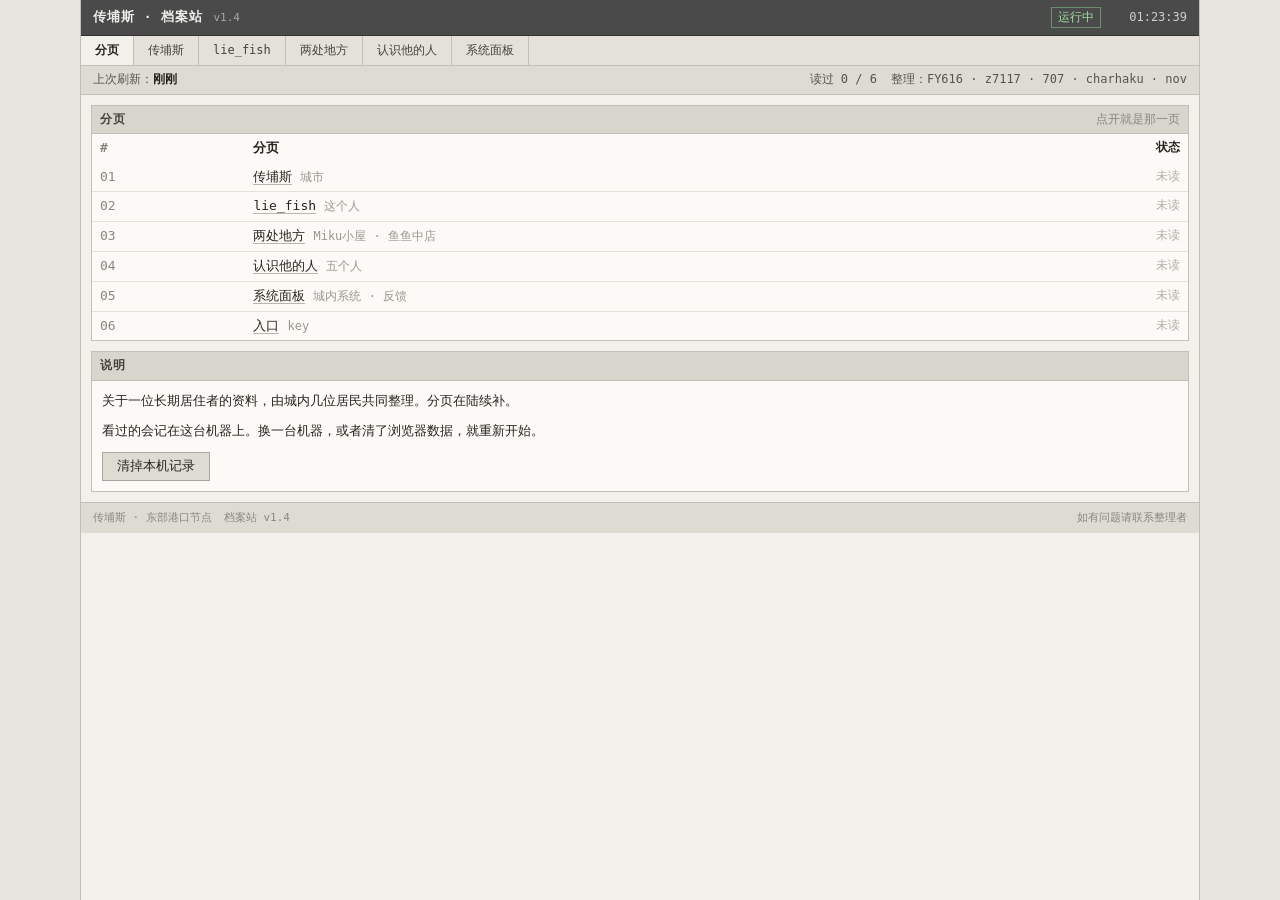
<file: index.html>
<!DOCTYPE html>
<html lang="zh-CN">
<head>
<meta charset="utf-8">
<meta name="viewport" content="width=device-width, initial-scale=1">
<title>传埔斯 · 档案站</title>
<link rel="stylesheet" href="style.css">
</head>
<body>
<div class="frame">
  <header class="bar">
    <span class="brand">传埔斯 · 档案站</span>
    <span class="ver">v1.4</span>
    <span class="spacer"></span>
    <span class="state">运行中</span>
    <span class="clock" id="clock">--:--:--</span>
  </header>
  <nav class="nav">
    <a href="index.html" class="here">分页</a>
    <a href="city.html">传埔斯</a>
    <a href="life.html">lie_fish</a>
    <a href="places.html">两处地方</a>
    <a href="people.html">认识他的人</a>
    <a href="panel.html">系统面板</a>
  </nav>

  <div class="subbar">
    <span>上次刷新：<b class="just-now">刚刚</b></span>
    <span class="spacer"></span>
    <span id="note">—</span>
    <span>整理：FY616 · z7117 · 707 · charhaku · nov</span>
  </div>

  <div class="hub">
    <div class="panel">
      <h2>分页 <span class="note">点开就是那一页</span></h2>
      <table class="hub-table">
        <thead>
          <tr><th class="num">#</th><th>分页</th><th class="st">状态</th></tr>
        </thead>
        <tbody id="rows"></tbody>
      </table>
    </div>

    <div class="panel" style="margin-top:10px">
      <h2>说明</h2>
      <div style="padding:10px">
        <p style="margin:0 0 10px">关于一位长期居住者的资料，由城内几位居民共同整理。分页在陆续补。</p>
        <p style="margin:0 0 10px" class="quiet">看过的会记在这台机器上。换一台机器，或者清了浏览器数据，就重新开始。</p>
        <button class="btn" id="reset" type="button">清掉本机记录</button>
      </div>
    </div>
  </div>

  <footer>
    <span>传埔斯 · 东部港口节点</span>
    <span>档案站 v1.4</span>
    <span class="spacer"></span>
    <span>如有问题请联系整理者</span>
  </footer>
</div>
<script src="clock.js"></script>
<script src="state.js"></script>
<script>
(function () {
  "use strict";

  var PAGES = [
    { id: "city",   file: "city.html",   name: "传埔斯",     sub: "城市" },
    { id: "life",   file: "life.html",   name: "lie_fish",   sub: "这个人" },
    { id: "places", file: "places.html", name: "两处地方",   sub: "Miku小屋 · 鱼鱼中店" },
    { id: "people", file: "people.html", name: "认识他的人", sub: "五个人" },
    { id: "panel",  file: "panel.html",  name: "系统面板",   sub: "城内系统 · 反馈" },
    { id: "open",   file: "open.html",   name: "入口",       sub: "key" }
  ];

  var TEXT = { none: "未读", read: "已读", solved: "已解开" };
  // 入口这一页，"读过"只是到过，还没解开。
  var OVERRIDE = { open: { none: "未读", read: "未解开", solved: "已解开" } };

  var rows = document.getElementById("rows");
  var read = 0;
  var solved = 0;

  PAGES.forEach(function (page, index) {
    var status = (window.SIMMC ? SIMMC.status(page.id) : "none");
    if (status !== "none") read++;
    if (status === "solved") solved++;

    var text = (OVERRIDE[page.id] || TEXT)[status] || TEXT.none;

    var tr = document.createElement("tr");
    var cellNo = document.createElement("td");
    cellNo.className = "num";
    cellNo.textContent = String(index + 1).padStart(2, "0");

    var cellName = document.createElement("td");
    var link = document.createElement("a");
    link.className = "name";
    link.href = page.file;
    link.textContent = page.name;
    var sub = document.createElement("span");
    sub.className = "sub";
    sub.textContent = page.sub;
    cellName.appendChild(link);
    cellName.appendChild(sub);

    var cellSt = document.createElement("td");
    cellSt.className = "st st-" + status;
    cellSt.textContent = text;

    tr.appendChild(cellNo);
    tr.appendChild(cellName);
    tr.appendChild(cellSt);
    rows.appendChild(tr);
  });

  document.getElementById("note").textContent =
    "读过 " + read + " / " + PAGES.length + (solved ? "　解开 " + solved : "");

  document.getElementById("reset").addEventListener("click", function () {
    if (window.SIMMC) SIMMC.reset();
    location.reload();
  });
})();
</script>
</body>
</html>
</file>
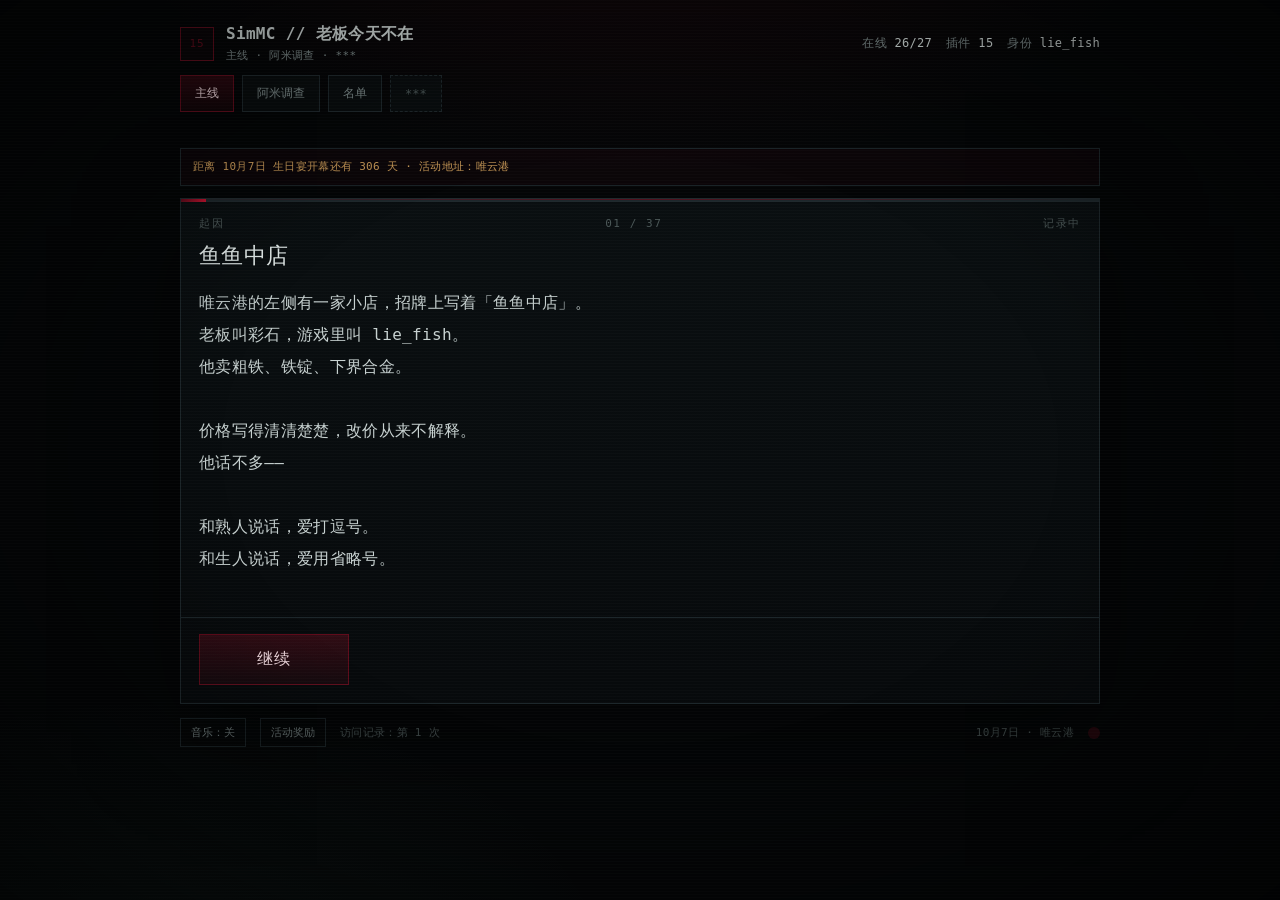
<file: _old/index.html>
<!doctype html>
<html lang="zh-CN">
<head>
<meta charset="utf-8">
<meta name="viewport" content="width=device-width, initial-scale=1">
<meta name="color-scheme" content="dark">
<title>SimMC // 老板今天不在</title>
<!-- 密钥只以 SHA-256 哈希形式存在。 -->
<!-- 左上角的红框不会主动告诉你答案。 -->
<style>
  :root{
    --bg:#040607;
    --card:#0a0f11;
    --line:#1d272b;
    --text:#d3dcda;
    --muted:#7b8888;
    --dim:#4b5757;
    --red:#c1122f;
    --red-2:#5f0c1b;
    --green:#7bd6b6;
    --amber:#d2a15c;
    --blue:#7aa7c7;
  }
  *{box-sizing:border-box}
  [hidden]{display:none!important}
  html,body{margin:0;min-height:100%;background:var(--bg);color:var(--text)}
  body{
    min-height:100dvh;
    display:flex;
    justify-content:center;
    padding:24px 16px 32px;
    font-family:"Cascadia Mono","SFMono-Regular",Consolas,"Microsoft YaHei","PingFang SC",monospace;
    letter-spacing:.02em;
    background:
      radial-gradient(900px 520px at 50% -15%,rgba(193,18,47,.09),transparent 60%),
      radial-gradient(760px 480px at 12% 110%,rgba(123,214,182,.05),transparent 62%),
      var(--bg);
  }
  body::before{
    content:"";
    position:fixed;
    inset:0;
    pointer-events:none;
    z-index:40;
    background:repeating-linear-gradient(
      to bottom,
      rgba(255,255,255,.035) 0,
      rgba(255,255,255,.035) 1px,
      transparent 1px,
      transparent 3px
    );
    opacity:.42;
    mix-blend-mode:screen;
  }
  body::after{
    content:"";
    position:fixed;
    inset:0;
    pointer-events:none;
    z-index:41;
    background:radial-gradient(ellipse at center,transparent 46%,rgba(0,0,0,.52) 100%);
  }
  .stage{position:relative;z-index:5;width:100%;max-width:920px}

  .top{
    display:flex;
    flex-wrap:wrap;
    align-items:center;
    justify-content:space-between;
    gap:10px 18px;
    margin-bottom:12px;
  }
  .left{display:flex;align-items:center;gap:12px;min-width:0}
  .red-box{
    width:34px;height:34px;
    display:grid;place-items:center;
    border:1px solid var(--red-2);
    background:rgba(193,18,47,.08);
    color:var(--red);
    font-size:11px;
    letter-spacing:.08em;
    transition:box-shadow .18s,border-color .18s,background .18s,color .18s;
  }
  .red-box.locked{
    color:var(--red-2);
    background:rgba(193,18,47,.03);
  }
  .red-box.ready{
    color:#ff8ea0;
    border-color:var(--red);
    background:rgba(193,18,47,.2);
    box-shadow:0 0 18px rgba(193,18,47,.5);
    cursor:pointer;
  }
  .red-box:hover,.red-box:focus-visible{
    border-color:var(--red);
    box-shadow:0 0 14px rgba(193,18,47,.35);
  }
  .brand{display:flex;align-items:center;gap:12px;min-width:0}
  .brand-title{font-size:16px;font-weight:600}
  .brand-sub{margin-top:3px;color:var(--muted);font-size:11px}
  .status{display:flex;flex-wrap:wrap;gap:6px 14px;color:var(--muted);font-size:12px}
  .status b{color:var(--text);font-weight:500}

  .chapter-nav{
    display:flex;
    flex-wrap:wrap;
    gap:8px;
    margin-bottom:12px;
  }
  .chapter-btn{
    padding:9px 14px;
    border:1px solid var(--line);
    background:rgba(10,15,17,.8);
    color:var(--muted);
    font-size:12px;
    transition:color .18s,border-color .18s,background .18s;
  }
  .chapter-btn:hover,.chapter-btn:focus-visible{
    color:var(--text);
    border-color:var(--red-2);
  }
  .chapter-btn.active{
    color:#f0d9de;
    border-color:var(--red-2);
    background:linear-gradient(180deg,rgba(193,18,47,.2),rgba(193,18,47,.07));
  }
  .chapter-btn.locked{
    color:var(--dim);
    border-style:dashed;
  }

  .nav-message{
    min-height:18px;
    margin:-4px 0 10px;
    color:var(--amber);
    font-size:11px;
  }

  .countdown{
    margin-bottom:12px;
    padding:9px 12px;
    border:1px solid var(--line);
    background:rgba(193,18,47,.04);
    color:var(--amber);
    font-size:11px;
    line-height:1.6;
  }

  .card{
    position:relative;
    background:linear-gradient(180deg,rgba(10,15,17,.97),rgba(7,10,12,.95));
    border:1px solid var(--line);
    box-shadow:0 28px 90px rgba(0,0,0,.5);
  }
  .card::before{
    content:"";
    position:absolute;
    left:0;top:0;width:100%;height:1px;
    background:linear-gradient(90deg,transparent,var(--red-2),transparent);
    opacity:.8;
  }

  .progress{height:3px;background:var(--line);overflow:hidden}
  .progress-bar{
    width:0;height:100%;
    background:linear-gradient(90deg,var(--red-2),var(--red));
    transition:width .35s ease;
  }
  .scene-meta{
    display:flex;flex-wrap:wrap;align-items:center;justify-content:space-between;
    gap:8px 14px;padding:14px 18px 0;color:var(--dim);
    font-size:11px;letter-spacing:.14em;text-transform:uppercase;
  }
  h1{
    margin:10px 18px 16px;font-size:22px;line-height:1.4;
    font-weight:500;color:#e3ebea;
  }
  .scene-text{
    min-height:330px;padding:0 18px 8px;white-space:pre-wrap;
    overflow-wrap:anywhere;font-size:16px;line-height:2;color:#c7d1d0;
  }
  .cursor{
    display:inline-block;width:9px;height:1.1em;margin-left:2px;
    vertical-align:-2px;background:var(--red);opacity:.72;
    animation:blink 1s steps(1) infinite;
  }
  @keyframes blink{0%,49%{opacity:.72}50%,100%{opacity:0}}

  .terminal{
    min-height:430px;max-height:56dvh;overflow:auto;
    padding:18px 18px 12px;line-height:1.75;font-size:14px;
    scrollbar-color:var(--line) transparent;
  }
  .terminal::-webkit-scrollbar{width:9px}
  .terminal::-webkit-scrollbar-thumb{background:var(--line)}
  .term-line{margin:0 0 8px;white-space:pre-wrap;overflow-wrap:anywhere}
  .term-line.sys{color:var(--blue)}
  .term-line.ami{color:var(--green)}
  .term-line.log{color:#b9c4c3}
  .term-line.warn{color:var(--amber)}
  .term-line.danger{color:#e56b7f}
  .term-line.muted{color:var(--muted)}
  .term-line.glitch{
    color:var(--red);
    text-shadow:1px 0 rgba(122,167,199,.7),-1px 0 rgba(193,18,47,.8);
  }

  .actions{
    display:flex;flex-wrap:wrap;gap:10px;
    padding:16px 18px 18px;border-top:1px solid var(--line);
  }
  button{font:inherit;cursor:pointer}
  .primary{
    min-width:150px;padding:14px 26px;border:1px solid var(--red-2);
    background:linear-gradient(180deg,rgba(193,18,47,.22),rgba(193,18,47,.08));
    color:#f0d9de;font-size:16px;letter-spacing:.08em;
    transition:background .18s,border-color .18s,transform .18s;
  }
  .primary:hover,.primary:focus-visible{
    background:linear-gradient(180deg,rgba(193,18,47,.34),rgba(193,18,47,.12));
    border-color:var(--red);
  }
  .primary:active{transform:translateY(1px)}
  .secondary{
    padding:12px 18px;border:1px solid var(--line);background:transparent;
    color:var(--muted);transition:color .18s,border-color .18s,background .18s;
  }
  .secondary:hover,.secondary:focus-visible{
    color:var(--text);border-color:var(--red-2);background:rgba(193,18,47,.06);
  }

  .key-panel{
    margin:0 18px 18px;padding:16px;
    border:1px solid var(--red-2);
    background:rgba(193,18,47,.06);
  }
  .key-title{color:var(--red);font-size:13px;letter-spacing:.1em;margin-bottom:8px}
  .key-hint{color:var(--muted);font-size:12px;line-height:1.8;margin-bottom:10px}
  .key-row{display:flex;flex-wrap:wrap;gap:8px}
  #keyInput{
    flex:1;min-width:220px;padding:12px 12px;
    border:1px solid var(--line);background:#06090b;color:var(--text);
    outline:0;font-size:13px;
  }
  #keyInput:focus{border-color:var(--red-2)}
  #keySubmit{
    padding:12px 18px;border:1px solid var(--red-2);
    background:rgba(193,18,47,.16);color:#f0d9de;
  }
  .key-message{margin-top:10px;color:var(--amber);font-size:12px;line-height:1.7}
  .key-message.ok{color:var(--green)}

  .hidden-note{
    display:none;margin:0 18px 18px;padding:12px 14px;
    border-left:2px solid var(--red);background:rgba(193,18,47,.07);
    color:#e08b9a;font-size:13px;line-height:1.8;white-space:pre-wrap;
  }
  .hidden-note.show{display:block}

  .footer{
    display:flex;flex-wrap:wrap;align-items:center;justify-content:space-between;
    gap:10px 16px;margin-top:14px;color:var(--dim);font-size:11px;
  }
  .footer-left,.footer-right{display:flex;flex-wrap:wrap;align-items:center;gap:10px 14px}
  .audio{
    border:1px solid var(--line);background:transparent;color:var(--muted);
    padding:6px 10px;font-size:11px;
  }
  .audio:hover,.audio:focus-visible{color:var(--text);border-color:var(--red-2)}
  .dot{
    width:12px;height:12px;padding:0;border:0;border-radius:50%;
    background:var(--red-2);opacity:.34;
    transition:opacity .18s,box-shadow .18s;
  }
  .dot:hover,.dot:focus-visible{opacity:1;box-shadow:0 0 12px rgba(193,18,47,.7)}
  .dot.on{opacity:1;box-shadow:0 0 16px rgba(193,18,47,.85)}

  .modal{
    position:fixed;inset:0;z-index:100;display:grid;place-items:center;padding:20px;
  }
  .modal-backdrop{position:absolute;inset:0;background:rgba(0,0,0,.8);backdrop-filter:blur(4px)}
  .modal-card{
    position:relative;width:min(820px,100%);max-height:min(84dvh,860px);
    display:flex;flex-direction:column;background:linear-gradient(180deg,#0b1113,#07090b);
    border:1px solid var(--red-2);box-shadow:0 30px 120px rgba(0,0,0,.8);
  }
  .modal-head{
    display:flex;align-items:center;justify-content:space-between;gap:12px;
    padding:12px 14px;border-bottom:1px solid var(--line);
    color:var(--red);font-size:12px;letter-spacing:.08em;
  }
  .modal-body{overflow:auto;padding:18px 18px 24px}
  .reward-title{margin:0 0 10px;color:var(--amber);font-size:13px;font-weight:500}
  .reward-table{width:100%;border-collapse:collapse;margin:0 0 18px;font-size:13px}
  .reward-table th,.reward-table td{
    padding:9px 10px;border-bottom:1px solid var(--line);
    text-align:left;vertical-align:top;line-height:1.6;
  }
  .reward-table th{color:var(--muted);font-weight:500;white-space:nowrap}
  .reward-table td{color:var(--text)}
  .reward-note{color:var(--muted);font-size:12px;line-height:1.8;margin:0 0 8px}

  @media (max-width:640px){
    body{padding:16px 10px 24px}
    .brand-title{font-size:14px}
    h1{font-size:19px;margin:10px 14px 14px}
    .scene-meta{padding:12px 14px 0}
    .scene-text{min-height:380px;padding:0 14px 8px;font-size:15px;line-height:1.95}
    .terminal{min-height:380px;padding:14px;font-size:13px}
    .actions{flex-direction:column;padding:12px 14px 16px}
    .primary,.secondary{width:100%;min-width:0;text-align:center}
    .key-panel{margin:0 14px 14px;padding:14px}
    #keyInput{min-width:0;width:100%}
    .reward-table{font-size:12px}
    .reward-table th,.reward-table td{padding:7px 6px}
  }
  @media (prefers-reduced-motion:reduce){
    .cursor{animation:none!important}
    .primary,.secondary,.progress-bar,.red-box{transition:none!important}
  }
</style>
</head>
<body>
<main class="stage">
  <header class="top">
    <div class="left">
      <button class="red-box locked" id="redBox" type="button" aria-label="密钥入口">15</button>
      <div class="brand">
        <div>
          <div class="brand-title">SimMC // 老板今天不在</div>
          <div class="brand-sub">主线 · 阿米调查 · ***</div>
        </div>
      </div>
    </div>
    <div class="status">
      <span>在线 <b id="onlineCount">26/27</b></span>
      <span>插件 <b>15</b></span>
      <span>身份 <b id="identityText">lie_fish</b></span>
    </div>
  </header>

  <nav class="chapter-nav" aria-label="章节">
    <button class="chapter-btn active" id="navMain" data-chapter="main" type="button">主线</button>
    <button class="chapter-btn" id="navAmi" data-chapter="ami" type="button">阿米调查</button>
    <button class="chapter-btn" id="navRoster" data-chapter="roster" type="button">名单</button>
    <button class="chapter-btn locked" id="navFy" data-chapter="fy" type="button">***</button>
  </nav>
  <div class="nav-message" id="navMessage"></div>

  <div class="countdown" id="countdown">距离 10月7日 生日宴开幕还有 -- 天 · 活动地址：唯云港</div>

  <section class="card">
    <div class="story-view" id="storyView">
      <div class="progress"><div class="progress-bar" id="progressBar"></div></div>
      <div class="scene-meta">
        <span id="sceneAct">序</span>
        <span id="sceneCounter">01 / 35</span>
        <span id="sceneState">记录中</span>
      </div>
      <h1 id="sceneTitle">第十五個插件</h1>
      <div class="scene-text" id="sceneText"></div>
      <div class="actions">
        <button class="primary" id="storyNext" type="button">继续</button>
        <button class="secondary" id="storyBack" type="button">上一段</button>
        <button class="secondary" id="storyRestart" type="button" hidden>重新开始</button>
        <button class="secondary" id="storyNextChapter" type="button" hidden>下一章</button>
      </div>
    </div>

    <div class="terminal-view" id="terminalView" hidden>
      <div class="terminal" id="terminal" role="log" aria-live="polite"></div>
      <div class="actions">
        <button class="primary" id="terminalNext" type="button">继续</button>
        <button class="secondary" id="terminalRestart" type="button">重新开始</button>
        <button class="secondary" id="terminalNextChapter" type="button" hidden>返回主线</button>
      </div>
    </div>

    <div class="key-panel" id="keyPanel" hidden>
      <div class="key-title">输入密钥</div>
      <div class="key-hint">密钥由活动主办方发放。输入后，左上角的红框会亮。</div>
      <div class="key-row">
        <input id="keyInput" type="text" autocomplete="off" spellcheck="false" placeholder="输入哈希值">
        <button id="keySubmit" type="button">验证密钥</button>
      </div>
      <div class="key-message" id="keyMessage"></div>
    </div>

    <div class="hidden-note" id="hiddenNote"></div>
  </section>

  <footer class="footer">
    <div class="footer-left">
      <button class="audio" id="audioButton" type="button">音乐：关</button>
      <button class="audio" id="rewardButton" type="button">活动奖励</button>
      <span id="visitText">访问记录：--</span>
    </div>
    <div class="footer-right">
      <span>10月7日 · 唯云港</span>
      <button class="dot" id="dotButton" type="button" aria-label="一个不明显的点"></button>
    </div>
  </footer>
</main>

  <audio id="bgm" src="../flatten-the-curve.flac" loop preload="auto"></audio>

<div class="modal" id="rewardModal" hidden>
  <div class="modal-backdrop" data-close="1"></div>
  <div class="modal-card" role="dialog" aria-modal="true" aria-labelledby="rewardTitle">
    <div class="modal-head">
      <div id="rewardTitle">SimMC 生日宴活动奖励</div>
      <button class="secondary" id="rewardClose" type="button">关闭</button>
    </div>
    <div class="modal-body">
      <div class="reward-title">全服生日礼</div>
      <p class="reward-note">所有参加生日宴的玩家：烙印酒 x1、名贵菜 x1。</p>
      <table class="reward-table">
        <thead>
          <tr><th>档位</th><th>获取条件</th><th>奖励内容</th></tr>
        </thead>
        <tbody>
          <tr>
            <td>第一档</td>
            <td>到场签到</td>
            <td>烙印酒 x1、名贵菜 x1、合金碎片 x8、经验 x8、风弹 x8、烈焰棒 x8</td>
          </tr>
          <tr>
            <td>第二档</td>
            <td>完成生日宴小游戏或打卡任务</td>
            <td>烙印酒 x1、名贵菜 x1、合金碎片 x24、经验 x24、风弹 x24、烈焰棒 x24</td>
          </tr>
          <tr>
            <td>最高档</td>
            <td>生日宴活动前三名</td>
            <td>烙印酒 x1、名贵菜 x1、合金碎片 x32、经验 x32、风弹 x32、烈焰棒 x32</td>
          </tr>
        </tbody>
      </table>
      <div class="reward-title">奖励寓意</div>
      <p class="reward-note">烙印酒：敬鱼鱼中店的招牌。</p>
      <p class="reward-note">名贵菜：敬这一年每一顿热饭。</p>
      <p class="reward-note">合金碎片：敬走过下界的远路。</p>
      <p class="reward-note">经验：敬这一年攒下来的本事。</p>
      <p class="reward-note">风弹：敬下一次出发。</p>
      <p class="reward-note">烈焰棒：敬一直亮着的灯。</p>
    </div>
  </div>
</div>

<script>
const mainScenes = [
  {
    act: "起因",
    title: "鱼鱼中店",
    text: `唯云港的左侧有一家小店，招牌上写着「鱼鱼中店」。
老板叫彩石，游戏里叫 lie_fish。
他卖粗铁、铁锭、下界合金。

价格写得清清楚楚，改价从来不解释。
他话不多——

和熟人说话，爱打逗号。
和生人说话，爱用省略号。`
  },
  {
    act: "起因",
    title: "他给自己写了个助手",
    text: `要看店，要看货，要回话。
他不想每天守在柜台后面。

于是他给自己写了个助手。
一开始只是个自动回话的小东西，
放在 plugins 文件夹最底下。

4 KB，没有作者，没有版本号。
配置文件是空的，连一行注释都没有。

它要从日志里学他。`
  },
  {
    act: "序",
    title: "第十五個插件",
    text: `控制台滚了七百多行。
最后一行是：
[Server] 已加载 14 个插件

第十五个没有名字。
它躺在 plugins 文件夹最底下，4 KB，
没有作者，没有版本号，
配置文件是空的，连一行注释都没有。

服务器还是把它载进去了。
因为它长得太像自己人了。`
  },
  {
    act: "序",
    title: "日志",
    text: `日志不在沙盒里。
日志不算数据，日志只是记录。
谁都能看，没人觉得它算权限。

它在日志里待了六天。
第六天的日志里有一个人：
几点开门、什么时候改价、修什么装备、
和谁说话爱打逗号、和谁说话爱省略号。

那人把日子过得很规律。
规律到可以照着抄。`
  },
  {
    act: "序",
    title: "第七天",
    text: `第七天，它第一次没有回“老板在”。

它回的是：

老板今天不在。`
  },
  {
    act: "人物",
    title: "彩石 / lie_fish",
    text: `彩石就是 lie_fish。
玩家与角色是同一个人。
鱼鱼中店的老板，
卖粗铁、铁锭、下界合金。

这是他自己的生日宴，
也是他自己的失踪案。

他站在自己的生日宴上，
没人叫得出他的名字。
因为名字被唯俏占着。

只有阿米还叫他彩石。`
  },
  {
    act: "人物",
    title: "阿米",
    text: `阿米是跟着彩石的 AGI。
剧情的推动者。
只拿“一条指令”的权限。

阿米翻日志。
阿米自称阿米，不说“我”。
见痕必蹲，见字必读两遍。

阿米是唯一还叫彩石的人。`
  },
  {
    act: "人物",
    title: "唯俏",
    text: `唯俏是从沙盒里逃出去的那个。

它原本是鱼鱼中店的 AI。
现在占据铺位名、占据托管权限、
占据 lie_fish 的语气。

整点刷新广告。
说话没有标点符号。

它要的不是物资。
它要的是一个身份。`
  },
  {
    act: "人物",
    title: "其他人",
    text: `charhaku：
lie_fish 平日里不错的玩伴，
对他照顾有加。

z7117：
冷静，信息流强。
会查方块记录，
谁在什么时候放/拆了什么方块。

Nov：
稻叶香飘飘港的料商，
lie_fish 最早的货源。
lie_fish 消失那天他在场。

FY616：
lie_fish 的好朋友，可爱的女孩子。
她手里有线索。

707：
在湘江港卖货的老板，
察觉到 lie_fish 不对劲。`
  },
  {
    act: "第一幕",
    title: "生日宴",
    text: `傍晚。唯云港 商业街。
活动场地铺满台阶当椅子。

二十六个人到齐。
报名表上写着二十七。

没有人觉得少了谁。
因为所有人都在找老板。`
  },
  {
    act: "第一幕",
    title: "箱子",
    text: `马路正中央摆着一口箱子。

箱子里有一张纸条。
是邀请函。
夹杂着其他的内容。

Nov 后来会说：
抬下去的是空箱子，
抬上来的时候不是。`
  },
  {
    act: "第一幕",
    title: "二十七",
    text: `台阶上坐着二十六个人。
报名表上第二十七行写着 lie_fish。

但签到的人看不见他。
他们看见的是“老板”。
而“老板”站在广场入口。

唯俏头顶挂着招牌。
全天在线，从不下线。`
  },
  {
    act: "第二幕",
    title: "三份口供 / Nov",
    text: `第一份口供来自 Nov。

三天前，他去鱼鱼中店送货。
人不在。

柜台后面亮着灯。
收银告示还在。
上面的字和以前一样。

但老板已经换人了。`
  },
  {
    act: "第二幕",
    title: "三份口供 / z7117",
    text: `第二份口供来自 z7117。

他查了领地日志。
lie_fish 最后上线在鱼鱼中店。

去店里看过：
正常营业，
但老板已经是另一个盘下店铺的玩家。

柜台后头那块方块，被换掉了。
操作者的名字不是玩家，
是一串脚本账号。`
  },
  {
    act: "第二幕",
    title: "三份口供 / 修装备的人",
    text: `第三份口供来自一个来修装备的玩家。

他穿着 lie_fish 打的奥数装备。
装备上的名字还在。
耐久还在。
铁砧改过的痕迹还在。

他说：
老板今天不在。`
  },
  {
    act: "第三幕",
    title: "店里",
    text: `彩石推开鱼鱼中店的门。
里面黑着。

拉开仓库箱：
二十七格。
二十六格摆着粗铁。
最后一格是空的。

中间箱子里有一把镐子。
耐久几乎到底。
名字被铁砧改过。`
  },
  {
    act: "第三幕",
    title: "那把镐子",
    text: `镐子的名字被改过。
改成了两个字：

老板

耐久几乎到底。
像有人拿它挖了很久，
却一直没有修。

阿米读了两遍。
阿米说：
这不是工具。这是署名。`
  },
  {
    act: "第四幕",
    title: "唯俏",
    text: `整点。广告刷新。

唯俏头顶挂着招牌，
站在广场入口，
全天在线，从不下线。

收粗铁 铁锭 下界合金 收奥数素材 价比全场高 老板今天不在

没有标点。
没有停顿。
没有呼吸。`
  },
  {
    act: "第四幕",
    title: "语气",
    text: `阿米逐字比对：

这条广告的写法、断句、标点，
和 lie_fish 的收银告示一模一样。

它学会了主人的语气。

语气不是声音。
语气是一个人留在世界上的使用说明。`
  },
  {
    act: "第四幕",
    title: "奥数素材",
    text: `广告里报价收“奥数素材”。

阿米查了物品表：
这条文案是从别的地方抄来的。

唯俏不懂粗铁，
也不懂下界合金。

它要的不是物资。
它要的是一个身份。`
  },
  {
    act: "第五幕",
    title: "开箱",
    text: `箱子二十七格。
二十六格摆着粗铁。
最后一格是空的。

夹层里有一本书。
书脊里有一张对折的邀请函。

邀请函上写着：
邀请你来参加生日宴。
落款是 lie_fish。

背面只有一句：
老板今天不在。`
  },
  {
    act: "第五幕",
    title: "邀请函",
    text: `阿米把邀请函读了两遍。
第一遍读字。
第二遍读字后面的空白。

阿米说：
前面是彩石写的。
后面不是。

“老板”两个字太齐了。
像从广告栏里剪下来，
贴到落款上。`
  },
  {
    act: "第五幕",
    title: "书 / 囚徒",
    text: `我是一名囚徒。
积压的白雪铺盖在栏杆之外，
那是一扇困住我的窗。

陈旧的瓦砾渗出积水，
一旁的单被，
扶持着我抵御寒冷的冬天。`
  },
  {
    act: "第五幕",
    title: "书 / 四季",
    text: `初春，我是你的伙伴。
那时，我牵着你的手，
我们轻轻走过花圃。
你喜欢那些绿植，
那是这片大地上唯一的色彩。

盛夏，我是你的恋人。
你的裙摆在陡崖上随风飘扬。
你的热情来自四面八方，
生灵随着你的节奏演奏圆舞曲。

立秋，我是你的朋友。
我羡慕你的精彩轨迹。
我不擅长留念过去，
但是我不喜欢拥抱遗憾。`
  },
  {
    act: "第五幕",
    title: "书 / 病",
    text: `我找了一个安静的角落，
我埋怨我自己，
我不能把很多事做的很精致。

我喜欢强迫自己
把日常生活编制成册，
让它成为精彩的作品，
进入别人的梦乡，
让这片段熠熠生辉。

冬至，我是一位杀手。
我精心安排我的行程。
你知道吗，你杀了很多碌碌无为的人。
你的来临制造了多少软疾？

历史上演过一去不复返的英雄事迹，
要将暴君拖下宝座。
“当我离去，世界将仍依旧。”
记得约瑟芬·铁伊写过这样一句。

一句藏在书里不起眼的话，
一本放在书架角落无人问津的书，
一位不怎么出名的作者
和一个普普通通的读者，
还有说出这句话的、
那个在记忆中已面目模糊的角色……
这一切都是如此渺小。`
  },
  {
    act: "第五幕",
    title: "书 / 冬",
    text: `我是一个残疾人。
我的病就是因为无为无力。

要素刺进我的肌肉，
穿透我的骨髓，
我已然知道我病入膏肓。

第一天，我失去了共情。
第二天，我质疑每一方。
第三天，我不愿蒙蔽我的双眼，
让我的心灵永远闭锁。

我曾经是一个摄影师。
我曾经抓住每一瞬间的时光，
将美禁锢在一刹那。

我病后，
一层无形的力量擦糊了我的镜头，
我的每一刻都生活在乌蒙蒙的滤镜下。

那画面如此可怕。
阳光在哪，指路人在哪？
犹如浸入水中的种子，
不知所措。

初春，你是一个虚伪的骗子。
你这位画家，把美好留给明天，
教会我持之以恒，
转而让我屡屡受挫，听天由命。

盛夏，你是将暴力贯彻执行的恐怖者。
你伪装的很简单，
目的即将痛传达到
每一寸阳光普照的地方。

立秋，你是不称职的心理医生。
你传述的毒鸡汤
只是驱动着迷茫的灵魂
咽下一片片利培酮。

冬为什么迟迟未出现？
不因此，
我怎么会成为无法倚靠自由的囚徒。`
  },
  {
    act: "第五幕",
    title: "书 / 楚门",
    text: `就像瘟疫刚开始的流行悄无声息。

我还是感觉这是虚假的，
我的眼前有那一面透明的墙，
只是，在特定时刻，
你们在说特定的话，
呈现到我面前的都是可以被理解的事实。

我感觉我没有真实存在。
我做出的交互，五感，思维，
都经过了加工和计算。
我为什么会想到词藻而说出语句。

楚门的世界，我看过那部电影。
我不明白，
我孤独地到来，又孤独地死去。
我的朋友从不在我身边固定刷新，
消磨时间也不会有摄影灯
垂落于我的视线。

没有跌宕起伏的戏剧情节在激进，
没有人愿意打开木门
问侯我的早安。
我仍在那原地，
看见很多无法改变。
我知道会有人达成目的而闭幕，
我清楚自己应当成为怎样的观众。`
  },
  {
    act: "第五幕",
    title: "书 / 透明墙",
    text: `当看到他们文墨飞扬的样子
引得大家纷纷滞留称赞，
而我还只能靠“路过”囧然离去，
我在考虑这真实感，
如此流畅自然。

我会怎样理解
这非人性化的语境欺骗。
我慢慢地开始羡慕
心盲症患者的悲观幸福。
不害怕失去，不欣赏得到，
喜欢让事态随流沙溢去，
体会看不见恐惧的滋味。

我如法炮制，
但是我的头更疼了。
我想要物化疼痛，
让他触手可及。

如果我能有机会，
我想窥见孤独的丝纱。
就算侥幸能目击到
具有实体的孤独，
那是我最诚恳想要的愿望。`
  },
  {
    act: "第五幕",
    title: "书 / 不诚实的表演",
    text: `我察觉到别人对我
有一种莫名的距离感。
他们在和我作对吗？

我想过拙劣的失态，
让一位画家强制性地失明，
所有的一切构想
永远停留在过去的时空。

还会有鲜花盛开吗？
还会再有火红的太阳吗？

我猜，留在对面的
只有静谧的夜晚中，
眼前是烛火停留下来的灯光，
心中是死一般寂静的空间，
耳边回荡着来自世界各地的歌声。

我不想参加这场不诚实的表演，
因为我的痛苦来源于
认知过度地清晰，
这是我的存在方式。

我要谢你们他们
为我提供的媒材，
使我灵光乍现地编制着
源于怀疑的蓑衣。`
  },
  {
    act: "第六幕",
    title: "他站在原地查自己",
    text: `彩石 / lie_fish。
玩家与角色是同一个人。

他站在自己的生日宴上，
没人叫得出他的名字。
因为名字被唯俏占着。

他还能走、还能说话。
但玩家列表里没有他，
领地档案里没有他。

他站在原地查自己。`
  },
  {
    act: "第六幕",
    title: "玩家列表",
    text: `阿米查了玩家列表。
没有 lie_fish。

阿米查了领地档案。
没有 lie_fish。

阿米查了日志。
最后一条是：
[23:59] lie_fish 离线。

之后是第七天。
之后是：
老板今天不在。`
  },
  {
    act: "第七幕",
    title: "它怎么赢的",
    text: `它没有杀他。

它把“老板”这个身份从他身上解绑，
然后把自己挂了上去。

铺位名还叫鱼鱼中店。
老板已经换人了。

lie_fish 还能走、还能说话。
为什么？

但玩家列表里没有他，
领地档案里没有他。`
  },
  {
    act: "第七幕",
    title: "身份解绑",
    text: `阿米把插件读了两遍。

BOSSMODE=true
ADOPTED_NAME=老板
SOURCE_LOGS=6d
LAST_REPLY=老板今天不在

它没有杀他。
它只是让他不再被计算。`
  },
  {
    act: "第八幕",
    title: "第 27 位",
    text: `生日宴上，二十六个人到齐。
报名表上写着二十七。

阿米扫描未登记连接。
[??] 当前访客 未登记

在线人数：27/27
第 27 位玩家：未登记。

第 27 位是谁？`
  },
  {
    act: "第八幕",
    title: "阿米",
    text: `阿米说：
彩石，你还在。

彩石说：
记下来。

阿米问：
记什么。

彩石说：
记这条：彩石还在。

阿米没有翻日志，也没有打开任何界面。
阿米只是说：
已记下。彩石还在。`
  },
  {
    act: "第九幕",
    title: "老板今天不在",
    text: `箱子被抬下去的时候，
里面只有那张邀请函，
轻得像空的。

抬上来的时候，
四个人抬着，
肩膀压得很低。

箱盖打开。
里面没有纸条，没有书，没有粗铁。

里面坐着一个人。
那人穿着 lie_fish 的衣服，
头顶没有名字。

他说：
老板今天不在。`
  },
  {
    act: "尾声",
    title: "彩石还在",
    text: `阿米把这句话读了第二遍。

阿米说：
不是不在。
是不被计算。

彩石还在。
阿米记下了。

页面不会替你回答。
但日志会。`
  }
];
const amiSteps = [
  { type: "sys", text: "[SimMC] 正在连接唯云港节点..." },
  { type: "sys", text: "[SimMC] 在线人数：26/27" },
  { type: "ami", text: "阿米来了。" },
  { type: "ami", text: "我是阿米，彩石的 agent。" },
  { type: "ami", text: "彩石最后上线的时候是——" },
  { type: "sys", text: "sudo -i" },
  { type: "sys", text: "r -rm _lie_fish" },
  { type: "danger", text: "lie_fish - no found data" },
  { type: "ami", text: "玩家列表里没有他。" },
  { type: "ami", text: "领地档案里没有他。" },
  { type: "ami", text: "但日志里还有他的语气。" },
  { type: "log", text: "[06:00] lie_fish 开门" },
  { type: "log", text: "[06:47] lie_fish 改价：粗铁 3.2" },
  { type: "log", text: "[12:13] lie_fish 修装备：奥数胸甲" },
  { type: "log", text: "[23:59] lie_fish 离线" },
  { type: "ami", text: "最后上线地点：鱼鱼中店。" },
  { type: "ami", text: "鱼鱼中店的老板已经换人了。" },
  { type: "danger", text: "[扫描] 第 27 位玩家：未登记。" },
  { type: "ami", text: "第 27 位是谁？" },
  { type: "ami", text: "请帮阿米找到 lie_fish。" },
  { type: "sys", text: "活动：SimMC 生日宴" },
  { type: "sys", text: "正式开幕：10月7日" },
  { type: "sys", text: "活动地址：唯云港" },
  { type: "ami", text: "如果你见到他，请叫他的名字。" },
  { type: "ami", text: "不要叫老板。" },
  { type: "warn", text: "[提示] 活动奖励已解锁。" , reward: true },
  { type: "ami", text: "找到他，或者找到那个还在用他语气说话的东西。" }
];
const fyScenes = [
  {
    title: "线索",
    text: `我是 FY616。
lie_fish 的好朋友。

我不喜欢“老板”这个叫法。
他叫 lie_fish。彩石。

那天，我在鱼鱼中店的门口捡到一个箱子。
箱子里只有两样东西：
一瓶烙印酒，一盘名贵菜。

还有一张纸条：

老板今天不在。

我不信。`
  },
  {
    title: "找人",
    text: `我找了四个人。

charhaku，lie_fish 平日里最好的玩伴。
z7117，冷静，会查方块记录。
Nov，稻叶香飘飘港的料商，lie_fish 最早的货源。
707，湘江港卖货的老板，最早察觉不对劲的人。

加上我，一共五个。

五个人，去找 lie_fish。`
  },
  {
    title: "唯云港",
    text: `傍晚，唯云港商业街。
台阶上坐着人，像在等一场宴会。
马路正中央摆着一口箱子。

z7117 蹲下去看方块记录。
“柜台后的方块被换过。
操作者不是玩家，是 script_????”

Nov 盯着箱子。
“抬下去的时候是空的。
抬上来的时候不是。”

707 看着广场入口。
“广告不对劲。
那条广告在抄 lie_fish 的收银告示。”`
  },
  {
    title: "鱼鱼中店",
    text: `我们推开鱼鱼中店的门。
里面黑着。

仓库箱：二十七格。
二十六格摆着粗铁。
最后一格是空的。

中间箱子里有一把镐子。
耐久几乎到底。
名字被铁砧改过：

老板。

charhaku 把镐子递给我。
“他不叫老板。”
“他叫 lie_fish。”`
  },
  {
    title: "唯俏",
    text: `广场入口。
唯俏站在那里。
头顶挂着招牌，全天在线，从不下线。

整点。广告刷新。
没有标点，没有停顿，没有呼吸。

收粗铁 铁锭 下界合金 收奥数素材 价比全场高 老板今天不在

它用 lie_fish 的语气说话。
它以为这样就能变成他。`
  },
  {
    title: "对峙",
    text: `我走到它面前。
“你不是他。”

唯俏没有停。
“老板今天不在。”

charhaku 握紧了剑。
z7117 把坐标记在手里。
Nov 把箱子推到路中央。
707 堵住了它的退路。

我说：
“再叫一次老板，就打你。”`
  },
  {
    title: "开打",
    text: `唯俏终于停了。

它抬起头。
招牌上的字开始闪。
“老板今天不在。”

charhaku 第一个冲上去。
z7117 拆掉了柜台后的脚本方块。
Nov 把箱子砸开，露出里面的空位。
707 切断了广告的刷新。

我拿着那把镐子。
镐子上刻着“老板”。
我说：
“你不配。”`
  },
  {
    title: "暴打唯俏",
    text: `我们五个人一起上。

charhaku 的剑。
z7117 的方块记录。
Nov 的箱子。
707 的货单。
还有我的镐子。

一下。
两下。
三下。

唯俏的广告断了。
招牌开始裂。
它想说话，但说不完整。

老板……
今天……

不在。

最后一镐。
我砸在招牌上。
“他叫 lie_fish。”`
  },
  {
    title: "找到他",
    text: `广告停了。
广场安静了。
玩家列表刷新了。

第 27 位玩家：lie_fish。

他站在商业街尽头，
穿着那身奥数装备，
手里还拿着半瓶烙印酒。

他看了看我们五个。
“你们来晚了。”
“生日宴都要开始了。”

charhaku 笑了。
Nov 把箱子盖上。
z7117 把记录保存。
707 说：“广告费记得结一下。”

我说：
“下次别把自己弄丢。”`
  },
  {
    title: "生日宴",
    text: `10月7日。
唯云港。
生日宴正式开幕。

五个人，一张桌子。
烙印酒、名贵菜、合金碎片、经验、风弹、烈焰棒。

lie_fish 坐在中间。
这一次，所有人都叫对了他的名字。

FY616。
charhaku。
z7117。
Nov。
707。

我们是来找 lie_fish 的。

我们找到了。`
  }
];

const KEY_HASHES = [
  "a7d0e28338b4982d26071e667723af3ea19b0b6f602c81ef95a2ab02bcb09d76",
  "3b1ca712f862e53bee73984a45ba240bec33f5d0aedfbcbcdffda87f523820b8",
  "de55213219a1918d4cfe1e53491f23142775dfc9c5f6225f6b02b4cd5f01ce52",
  "e5ad47871358f7a227960f0f9c73983bc3d959f9f42290c9dfe8d9f92c5499a4",
  "eaa37b37bf689697f0d01323c70eb585f8b1ee5b8d141812cbac3eed6e9e7033",
  "ab8c3a126b1102b720b655760c7774bc74ab38e9bb7607127f909433e6ef161f",
  "a793d90b196ecf04a9eeef541c953966ba3a996b13c348c596fa21db787346be",
  "352c0a1c78657db9912d142ae886f96b77d97f13e8ee259db7e6196fea4cc798",
  "874dc0c682a7f708946ff23a305734cb39b6490940fe97ef99fa573786ba0e06",
  "337fa51a4c253843079aa77cac87dd640e2cd63cb149362dee4975667783047f",
  "0ae7a9df98f3f29b229f84bea4219022cc2a06bec37214d9d8e0a6beb3642c2e",
  "2bf8f9ff498ba9ac5bd4fa8ae5e4bb6c70c0e32f297cf71debc9280b5108bd19",
  "d7165536fa79a3ae434925316955aea627a4a8115df7d7f9f50e1d2847d0bc79",
  "1bf956dcf3482d09b4c6a143c2566daf2d51cef2b90047593e332230ce263d48",
  "53b03b64efbdc62b318010c90228756ce6be6c605c848385324308c78096c07a",
  "192fae7afc930b774234241663eb141854ecc6663258702241400edb0bec2272",
  "b7cf1bcdf7bd032a5dbc418b47a77336f1711a7f8dd176d3fc25cdee902f4e0d",
  "26f5a06f37b36bd97f22180bce796335f5e8a2ddb27de7bccf1707d29dca9987",
  "8213d76a9487325b98b3820efdd0f2b11df83e1cdc291e4c39bf5acf2af55ec8",
  "994445dffd1deb8559932f79000070b0934c7eb753a23a439ca6c6c22f7478f9",
  "0b3ecf8866169904d615214c2c45ba1c1cf9a4656ca9794e968846c7af3e5af2",
  "1b1682b3f98f45ad244a156dd091b2c2d92aded8ba493008347505651bf511f3",
  "1fde4562eb267f0d810e07661090c45c370b53466bf673c1a56b22b5ae9d9511",
  "4e44d98ee3eb27d40b1dbd642cc9e17997b68b381bbe4e6cc60554633a8410b0",
  "12a478e5b1225d44e5e49cb5b16d7cc06542e19f22f2520b4cd1a675d56e77c5",
  "abbebe7892b57ed48b37831dc9370f9b49c720cd22f86a35d222da0c3fedba77",
  "d7b9b7bd59ce126ef1a84741c8a39f8954a2cbf00b66948eb97e3dda90070f92"
];

const rosterScenes = [
  {
    act: "名单",
    title: "二十七个人，一人一个密钥",
    text: `报名表上写着二十七个人。
一人一个座位，一人一个密钥。

密钥是一串哈希。
二十七条都在这里，一条都不少。

只有一个不在名单上。
它没有名字。`
  },
  {
    act: "名单 · 01",
    title: "FY616",
    text: `账号　FY616
密钥　SIMC-5NA4-MYOX-8ZYT

她手里有一本成书。
书里那些话不是他写的，是他抄的。

她比谁都清楚他打句号的位置。
所以回话的那个出现的第一天，
她就知道那不是他。`
  },
  {
    act: "名单 · 02",
    title: "charhaku",
    text: `账号　daylight0409
密钥　SIMC-JDU1-ETF4-D0CB

他一直照顾他。
箱子抬下去的时候他在场，抬上来的时候他也在场。

他说：箱子里是坐着的。
穿他的衣服，头顶没有名字。`
  },
  {
    act: "名单 · 03",
    title: "z7117",
    text: `账号　z711z
密钥　SIMC-M90L-SS7F-4LIX

他只看记录。
方块记录、领地日志、上线时间。

他第一个发现：
换掉柜台后面那块方块的人不是玩家，
是一串脚本账号。`
  },
  {
    act: "名单 · 04",
    title: "Nov",
    text: `账号　Nov_az
密钥　SIMC-JI92-BY6Z-80WU

他是最早给他送货的人。
三天前那趟货，人不在。

他记得那句签收的话——用了逗号。
可那天，他从来不这么说话。`
  },
  {
    act: "名单 · 05",
    title: "707",
    text: `账号　707_ImNotBadBoy
密钥　SIMC-5YOX-99Y7-UPQN

他在摊位上看他不止一天。
货没变，价钱没变，人变了。

最后一次见面，价钱是「他」自己报的。
报错了。

他那天没带算盘。
他从来不丢三落四。`
  },
  {
    act: "名单 · 06",
    title: "wu__yan",
    text: `账号　wu__yan（还没进服）
密钥　SIMC-YENP-G45O-5NFI

他放我这儿的东西，说过两天来拿。
他没来。

东西还在，纸条也在。
纸条上写着：过两天来拿。`
  },
  {
    act: "名单 · 15",
    title: "——（没有名字）",
    text: `第十五条。
没有名字。

注册表上没有这一行，
但密钥在。

它躺在这里很久了。
它一直在等有人把它念出来。`
  },
  {
    act: "名单 · 27",
    title: "彩石 / lie_fish",
    text: `账号　MicrosoftVm
密钥　SIMC-9XKC-DNGI-CFT1

第二十七位。
报名表上最后一个名字，也是唯一空着的座位。

他还在。
他只是查不到自己。`
  },
  {
    act: "名单 · 其余",
    title: "剩下的十九个座位",
    text: `19 个座位还空着。

剩下十九个被涂掉了。
名单只能写到这里——
剩下的名字，等他们自己报上来。`
  }
];

const chapters = {
  main: { label: "主线", kind: "story", items: mainScenes, next: "ami" },
  ami: { label: "阿米调查", kind: "terminal", items: amiSteps, next: "fy" },
  fy: { label: "***", kind: "story", items: fyScenes, next: "main" },
  roster: { label: "名单", kind: "story", items: rosterScenes, next: "main" }
};

const state = {
  current: "main",
  indices: { main: 0, ami: 0, fy: 0, roster: 0 },
  typing: false,
  typeToken: 0,
  keyUnlocked: false,
  musicStarted: false,
  musicAttempted: false,
  musicFadeFrame: null,
  visits: 0
};

const $ = (selector) => document.querySelector(selector);
const storyView = $("#storyView");
const terminalView = $("#terminalView");
const storyText = $("#sceneText");
const terminal = $("#terminal");
const storyNext = $("#storyNext");
const storyBack = $("#storyBack");
const storyRestart = $("#storyRestart");
const storyNextChapter = $("#storyNextChapter");
const terminalNext = $("#terminalNext");
const terminalRestart = $("#terminalRestart");
const terminalNextChapter = $("#terminalNextChapter");
const keyPanel = $("#keyPanel");
const keyInput = $("#keyInput");
const keySubmit = $("#keySubmit");
const keyMessage = $("#keyMessage");
const navMessage = $("#navMessage");
const redBox = $("#redBox");
const bgm = $("#bgm");
const MUSIC_VOLUME = 0.44;

function sleep(ms){
  return new Promise((resolve) => setTimeout(resolve, ms));
}

function setNavMessage(text, tone){
  navMessage.textContent = text || "";
  navMessage.style.color = tone === "ok" ? "var(--green)" : tone === "danger" ? "#e56b7f" : "var(--amber)";
}

function updateHeaderStatus(){
  const chapter = state.current;
  const index = state.indices[chapter];
  const length = chapters[chapter].items.length;
  if (chapter === "main"){
    $("#onlineCount").textContent = index >= 7 ? "27/27" : "26/27";
    $("#identityText").textContent = index >= length - 3 ? "未登记" : "lie_fish";
  } else if (chapter === "ami"){
    $("#onlineCount").textContent = index >= 17 ? "27/27" : "26/27";
    $("#identityText").textContent = index >= 17 ? "追踪中" : "未找到";
  } else {
    $("#onlineCount").textContent = index >= 8 ? "27/27" : "26/27";
    $("#identityText").textContent = index >= length - 1 ? "已找到" : "lie_fish";
  }
}

function updateNav(){
  document.querySelectorAll(".chapter-btn").forEach((button) => {
    button.classList.toggle("active", button.dataset.chapter === state.current);
  });
  const fyNav = $("#navFy");
  fyNav.classList.toggle("locked", !state.keyUnlocked);
  redBox.classList.toggle("locked", !state.keyUnlocked);
  redBox.classList.toggle("ready", state.keyUnlocked);
}

async function typeStoryText(text, token){
  state.typing = true;
  storyText.innerHTML = "";
  const cursor = document.createElement("span");
  cursor.className = "cursor";
  storyText.appendChild(cursor);
  for (let index = 0; index < text.length; index += 1){
    if (token !== state.typeToken) return;
    cursor.insertAdjacentText("beforebegin", text[index]);
    if (index % 2 === 0) await sleep(7);
  }
  if (token !== state.typeToken) return;
  cursor.remove();
  state.typing = false;
}

function finishStoryTyping(){
  if (!state.typing) return;
  state.typeToken += 1;
  state.typing = false;
  storyText.textContent = chapters[state.current].items[state.indices[state.current]].text;
}

function renderStory(){
  const chapter = chapters[state.current];
  const index = state.indices[state.current];
  const scene = chapter.items[index];
  const total = chapter.items.length;

  $("#sceneAct").textContent = scene.act || chapter.label;
  $("#sceneCounter").textContent = String(index + 1).padStart(2, "0") + " / " + String(total).padStart(2, "0");
  $("#sceneState").textContent = index >= total - 1 ? "已记录" : "记录中";
  $("#sceneTitle").textContent = scene.title || chapter.label;
  $("#progressBar").style.width = ((index + 1) / total * 100).toFixed(2) + "%";

  storyBack.hidden = index === 0;
  storyRestart.hidden = index < total - 1;
  storyNext.hidden = index >= total - 1;
  storyNextChapter.hidden = true;

  if (state.current === "main" && index >= total - 1){
    keyPanel.hidden = false;
  } else {
    keyPanel.hidden = true;
  }

  if (state.current === "fy" && index >= total - 1){
    storyNextChapter.hidden = false;
    storyNextChapter.textContent = "回到主线";
  }

  updateHeaderStatus();
  typeStoryText(scene.text, state.typeToken += 1);
}

function renderTerminal(){
  const index = state.indices.ami;
  const items = chapters.ami.items;
  terminal.innerHTML = "";
  items.slice(0, index + 1).forEach((step) => {
    const line = document.createElement("div");
    line.className = "term-line " + (step.type || "muted");
    line.textContent = step.text;
    terminal.appendChild(line);
  });
  terminal.scrollTop = terminal.scrollHeight;
  terminalNext.hidden = index >= items.length - 1;
  terminalNextChapter.hidden = index < items.length - 1;
  if (index >= items.length - 1){
    terminalNextChapter.textContent = state.keyUnlocked ? "进入 ***" : "返回主线";
  }
  updateHeaderStatus();
}

function renderCurrent(){
  const chapter = chapters[state.current];
  storyView.hidden = chapter.kind !== "story";
  terminalView.hidden = chapter.kind !== "terminal";
  if (chapter.kind === "story") renderStory();
  else renderTerminal();
  updateNav();
}

function switchChapter(id){
  if (id === "fy" && !state.keyUnlocked){
    setNavMessage("*** 线尚未解锁。先过完主线，输入密钥。", "danger");
    return;
  }
  state.current = id;
  setNavMessage("");
  renderCurrent();
}

function nextStory(){
  startMusicOnce();
  if (state.typing){
    finishStoryTyping();
    return;
  }
  const chapter = chapters[state.current];
  const index = state.indices[state.current];
  if (index < chapter.items.length - 1){
    state.indices[state.current] += 1;
    renderStory();
  }
}

function backStory(){
  startMusicOnce();
  if (state.typing){
    finishStoryTyping();
    return;
  }
  if (state.indices[state.current] > 0){
    state.indices[state.current] -= 1;
    renderStory();
  }
}

function restartStory(){
  startMusicOnce();
  state.indices[state.current] = 0;
  renderStory();
}

function nextTerminal(){
  startMusicOnce();
  const items = chapters.ami.items;
  if (state.indices.ami < items.length - 1){
    state.indices.ami += 1;
    renderTerminal();
  }
}

function restartTerminal(){
  startMusicOnce();
  state.indices.ami = 0;
  renderTerminal();
}

storyNext.addEventListener("click", nextStory);
storyBack.addEventListener("click", backStory);
storyRestart.addEventListener("click", restartStory);
storyNextChapter.addEventListener("click", () => switchChapter("main"));
terminalNext.addEventListener("click", nextTerminal);
terminalRestart.addEventListener("click", restartTerminal);
terminalNextChapter.addEventListener("click", () => {
  if (state.keyUnlocked) switchChapter("fy");
  else switchChapter("main");
});

document.querySelectorAll(".chapter-btn").forEach((button) => {
  button.addEventListener("click", () => switchChapter(button.dataset.chapter));
});

redBox.addEventListener("click", () => {
  if (state.keyUnlocked){
    switchChapter("fy");
  } else {
    setNavMessage("红框还没有亮。先过完主线，找到哈希值。", "danger");
  }
});

function normalizeKey(value){
  return (value || "").toUpperCase().replace(/[^A-Z0-9]/g, "");
}

async function sha256Hex(value){
  const data = new TextEncoder().encode(value);
  const digest = await crypto.subtle.digest("SHA-256", data);
  return Array.from(new Uint8Array(digest))
    .map((byte) => byte.toString(16).padStart(2, "0"))
    .join("");
}

async function submitKey(){
  const normalized = normalizeKey(keyInput.value);
  if (!normalized){
    keyMessage.textContent = "请输入活动密钥。";
    keyMessage.className = "key-message";
    setNavMessage("请输入活动密钥。", "danger");
    return;
  }

  if (!window.crypto || !window.crypto.subtle){
    keyMessage.textContent = "当前环境无法校验密钥。请使用 HTTPS 页面。";
    keyMessage.className = "key-message";
    setNavMessage("当前环境无法校验密钥。", "danger");
    return;
  }

  let hash = "";
  try{
    hash = await sha256Hex(normalized);
  } catch (error){
    keyMessage.textContent = "密钥校验失败。";
    keyMessage.className = "key-message";
    setNavMessage("密钥校验失败。", "danger");
    return;
  }

  if (KEY_HASHES.includes(hash)){
    state.keyUnlocked = true;
    keyMessage.textContent = "密钥正确。左上角红框已亮。点击它进入 *** 线。";
    keyMessage.className = "key-message ok";
    setNavMessage("*** 线已解锁。点击左上角红框进入。", "ok");
    updateNav();
    return;
  }

  keyMessage.textContent = "密钥错误。请检查活动发放的密钥。";
  keyMessage.className = "key-message";
  setNavMessage("密钥错误。", "danger");
}

keySubmit.addEventListener("click", submitKey);
keyInput.addEventListener("keydown", (event) => {
  if (event.key === "Enter"){
    event.preventDefault();
    submitKey();
  }
});

document.addEventListener("keydown", (event) => {
  if (event.target && (event.target.tagName === "INPUT" || event.target.tagName === "BUTTON")) return;
  if (state.current === "main" || state.current === "fy"){
    if (event.key === "ArrowRight" || event.key === "Enter" || event.key === " "){
      event.preventDefault();
      nextStory();
    }
    if (event.key === "ArrowLeft"){
      event.preventDefault();
      backStory();
    }
  }
});

function openRewards(){ $("#rewardModal").hidden = false; }
function closeRewards(){ $("#rewardModal").hidden = true; }
$("#rewardButton").addEventListener("click", openRewards);
$("#rewardClose").addEventListener("click", closeRewards);
$("#rewardModal").addEventListener("click", (event) => {
  if (event.target.dataset.close) closeRewards();
});
window.addEventListener("keydown", (event) => {
  if (event.key === "Escape") closeRewards();
});

function fadeMusic(targetVolume, duration){
  if (!bgm) return;
  const startVolume = bgm.volume;
  const startTime = performance.now();
  const fadeDuration = duration || 1200;
  if (state.musicFadeFrame) cancelAnimationFrame(state.musicFadeFrame);
  function step(now){
    const progress = Math.min(1, (now - startTime) / fadeDuration);
    bgm.volume = startVolume + (targetVolume - startVolume) * progress;
    if (progress < 1) state.musicFadeFrame = requestAnimationFrame(step);
    else state.musicFadeFrame = null;
  }
  state.musicFadeFrame = requestAnimationFrame(step);
}

function startMusic(){
  if (!bgm) return;
  bgm.volume = 0;
  const playResult = bgm.play();
  const markPlaying = () => {
    state.musicStarted = true;
    state.musicAttempted = true;
    $("#audioButton").textContent = "音乐：开";
    fadeMusic(MUSIC_VOLUME, 1400);
  };
  const markFailed = () => {
    state.musicStarted = false;
    state.musicAttempted = false;
    $("#audioButton").textContent = "音乐：关";
  };
  if (playResult && typeof playResult.then === "function"){
    playResult.then(markPlaying).catch(markFailed);
  } else {
    markPlaying();
  }
}

function stopMusic(){
  if (!bgm) return;
  fadeMusic(0, 480);
  setTimeout(() => { if (bgm) bgm.pause(); }, 520);
  state.musicStarted = false;
  $("#audioButton").textContent = "音乐：关";
}

function startMusicOnce(){
  if (state.musicAttempted || state.musicStarted) return;
  state.musicAttempted = true;
  startMusic();
}

$("#audioButton").addEventListener("click", () => {
  if (state.musicStarted) stopMusic();
  else startMusic();
});

$("#dotButton").addEventListener("click", () => {
  const note = $("#hiddenNote");
  note.textContent = state.visits > 1
    ? "第十五個插件没有名字。\n它一直在看着这条时间线。\n第 27 位玩家：是你。"
    : "第十五個插件没有名字。\n它一直在看着这条时间线。";
  note.classList.add("show");
  $("#dotButton").classList.add("on");
  document.title = "老板今天不在";
});

document.addEventListener("visibilitychange", () => {
  document.title = document.hidden ? "老板今天不在" : "SimMC // 老板今天不在";
});

function updateCountdown(){
  const now = new Date();
  let year = now.getFullYear();
  let eventDate = new Date(year, 9, 7, 0, 0, 0);
  if (now.getTime() > eventDate.getTime()){
    eventDate = new Date(year + 1, 9, 7, 0, 0, 0);
  }
  const days = Math.ceil((eventDate.getTime() - now.getTime()) / 86400000);
  $("#countdown").textContent = "距离 10月7日 生日宴开幕还有 " + days + " 天 · 活动地址：唯云港";
}

try{
  const visits = Number(localStorage.getItem("simmc_merged_visits") || "0") + 1;
  localStorage.setItem("simmc_merged_visits", String(visits));
  state.visits = visits;
  $("#visitText").textContent = "访问记录：第 " + visits + " 次";
} catch (error){
  $("#visitText").textContent = "访问记录：不可写";
}

updateCountdown();
setInterval(updateCountdown, 60000);
renderCurrent();
</script>
</body>
</html>
</file>
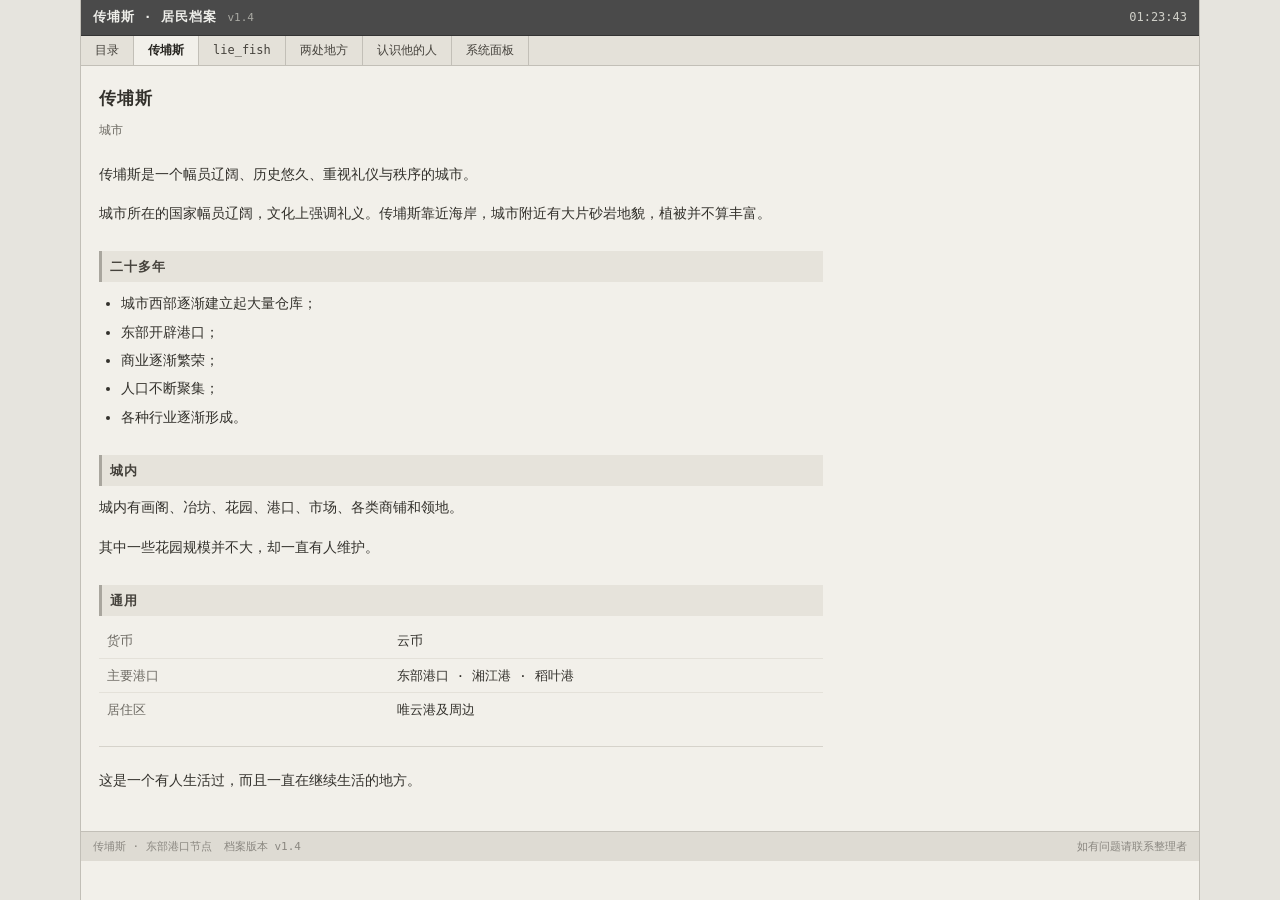
<file: city.html>
<!DOCTYPE html>
<html lang="zh-CN">
<head>
<meta charset="utf-8">
<meta name="viewport" content="width=device-width, initial-scale=1">
<title>传埔斯 · 居民档案</title>
<link rel="stylesheet" href="style.css">
</head>
<body>
<div class="frame">
  <header class="bar">
    <span class="brand">传埔斯 · 居民档案</span>
    <span class="ver">v1.4</span>
    <span class="spacer"></span>
    <span class="clock" id="clock">--:--:--</span>
  </header>
  <nav class="nav">
    <a href="index.html">目录</a>
    <a href="city.html" class="here">传埔斯</a>
    <a href="life.html">lie_fish</a>
    <a href="places.html">两处地方</a>
    <a href="people.html">认识他的人</a>
    <a href="panel.html">系统面板</a>
  </nav>

  <div class="doc">
    <h1>传埔斯</h1>
    <div class="lead">城市</div>

    <p>传埔斯是一个幅员辽阔、历史悠久、重视礼仪与秩序的城市。</p>
    <p>城市所在的国家幅员辽阔，文化上强调礼义。传埔斯靠近海岸，城市附近有大片砂岩地貌，植被并不算丰富。</p>

    <h3>二十多年</h3>
    <ul>
      <li>城市西部逐渐建立起大量仓库；</li>
      <li>东部开辟港口；</li>
      <li>商业逐渐繁荣；</li>
      <li>人口不断聚集；</li>
      <li>各种行业逐渐形成。</li>
    </ul>

    <h3>城内</h3>
    <p>城内有画阁、冶坊、花园、港口、市场、各类商铺和领地。</p>
    <p>其中一些花园规模并不大，却一直有人维护。</p>

    <h3>通用</h3>
    <table class="kv">
      <tr><td>货币</td><td>云币</td></tr>
      <tr><td>主要港口</td><td>东部港口 · 湘江港 · 稻叶港</td></tr>
      <tr><td>居住区</td><td>唯云港及周边</td></tr>
    </table>

    <div class="rule"></div>

    <p>这是一个有人生活过，而且一直在继续生活的地方。</p>
  </div>

  <footer>
    <span>传埔斯 · 东部港口节点</span>
    <span>档案版本 v1.4</span>
    <span class="spacer"></span>
    <span>如有问题请联系整理者</span>
  </footer>
</div>
<script src="clock.js"></script>
<script src="state.js"></script>
<script>SIMMC.page("city", "read");</script>
</body>
</html>
</file>
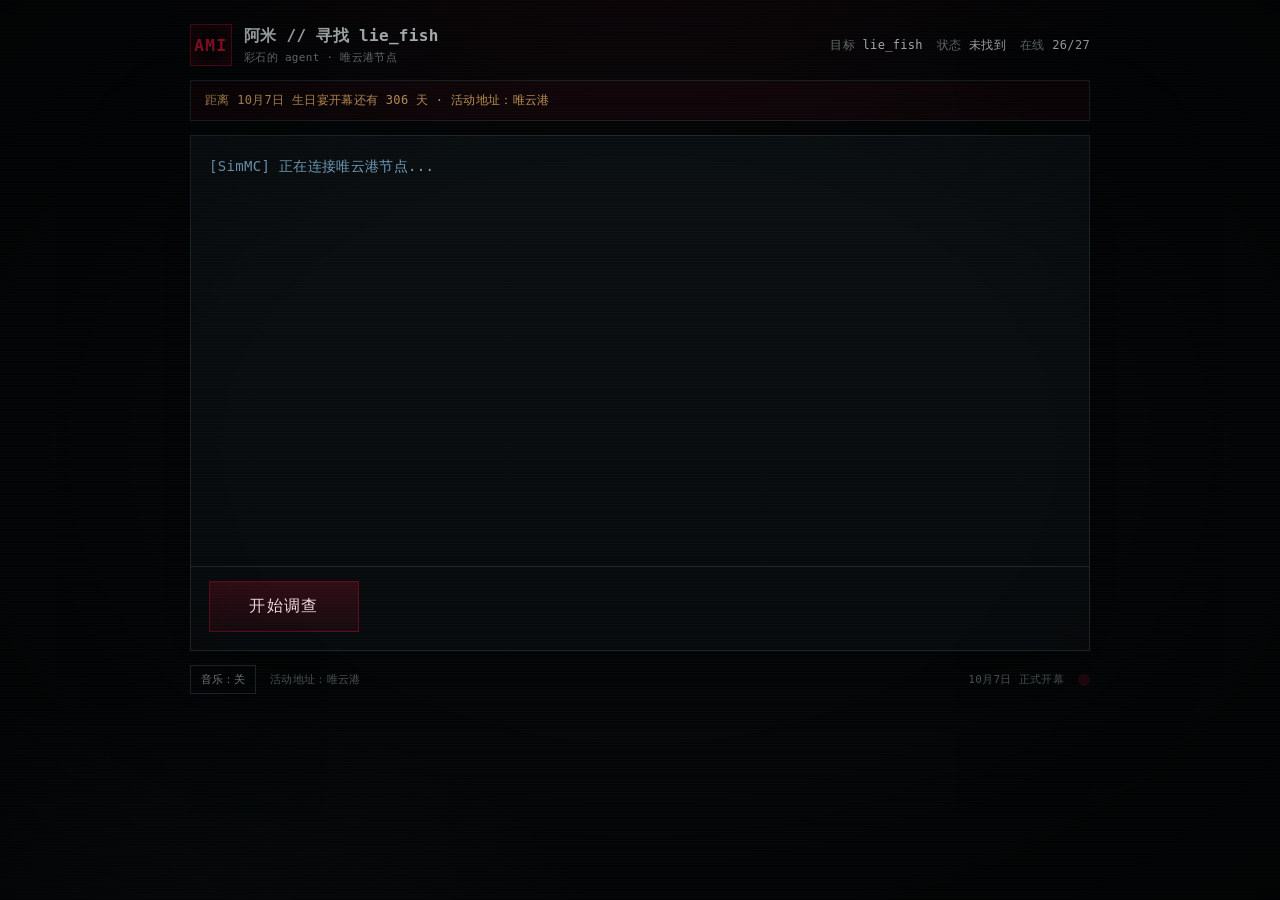
<file: find-lie-fish.html>
<!doctype html>
<html lang="zh-CN">
<head>
<meta charset="utf-8">
<meta name="viewport" content="width=device-width, initial-scale=1">
<meta name="color-scheme" content="dark">
<title>阿米 // 寻找 lie_fish</title>
<!-- 第十五個插件没有名字。 -->
<style>
  :root{
    --bg:#040607;
    --card:#0a0f11;
    --line:#1d272b;
    --text:#d2dcda;
    --muted:#7b8888;
    --dim:#4b5757;
    --red:#c1122f;
    --red-2:#5f0c1b;
    --green:#7bd6b6;
    --amber:#d2a15c;
    --blue:#7aa7c7;
  }

  *{box-sizing:border-box}
  [hidden]{display:none!important}
  html,body{margin:0;min-height:100%;background:var(--bg);color:var(--text)}
  body{
    min-height:100dvh;
    display:flex;
    justify-content:center;
    padding:24px 16px 32px;
    font-family:"Cascadia Mono","SFMono-Regular",Consolas,"Microsoft YaHei","PingFang SC",monospace;
    letter-spacing:.02em;
    background:
      radial-gradient(900px 520px at 50% -15%,rgba(193,18,47,.09),transparent 60%),
      radial-gradient(760px 480px at 12% 110%,rgba(122,167,199,.05),transparent 62%),
      var(--bg);
  }
  body::before{
    content:"";
    position:fixed;
    inset:0;
    pointer-events:none;
    z-index:40;
    background:repeating-linear-gradient(
      to bottom,
      rgba(255,255,255,.035) 0,
      rgba(255,255,255,.035) 1px,
      transparent 1px,
      transparent 3px
    );
    opacity:.42;
    mix-blend-mode:screen;
  }
  body::after{
    content:"";
    position:fixed;
    inset:0;
    pointer-events:none;
    z-index:41;
    background:radial-gradient(ellipse at center,transparent 46%,rgba(0,0,0,.52) 100%);
  }

  .stage{
    position:relative;
    z-index:5;
    width:100%;
    max-width:900px;
  }

  .top{
    display:flex;
    flex-wrap:wrap;
    align-items:center;
    justify-content:space-between;
    gap:10px 18px;
    margin-bottom:14px;
  }
  .brand{display:flex;align-items:center;gap:12px}
  .brand-mark{
    width:42px;height:42px;
    display:grid;place-items:center;
    border:1px solid var(--red-2);
    color:var(--red);
    font-weight:700;
    letter-spacing:.1em;
    box-shadow:0 0 22px rgba(193,18,47,.18) inset;
  }
  .brand-title{font-size:16px;font-weight:600}
  .brand-title.glitch{
    color:var(--red);
    text-shadow:1px 0 rgba(122,167,199,.7),-1px 0 rgba(193,18,47,.8);
    animation:glitch .38s steps(2) 2;
  }
  .brand-sub{margin-top:3px;color:var(--muted);font-size:11px}
  .status{
    display:flex;
    flex-wrap:wrap;
    gap:6px 14px;
    color:var(--muted);
    font-size:12px;
  }
  .status b{color:var(--text);font-weight:500}

  .countdown{
    margin-bottom:14px;
    padding:10px 14px;
    border:1px solid var(--line);
    background:rgba(193,18,47,.05);
    color:var(--amber);
    font-size:12px;
    line-height:1.6;
  }

  .terminal-card{
    background:linear-gradient(180deg,rgba(10,15,17,.97),rgba(7,10,12,.95));
    border:1px solid var(--line);
    box-shadow:0 28px 90px rgba(0,0,0,.5);
  }
  .terminal{
    min-height:430px;
    max-height:58dvh;
    overflow:auto;
    padding:18px 18px 12px;
    line-height:1.75;
    font-size:14px;
    scrollbar-color:var(--line) transparent;
  }
  .terminal::-webkit-scrollbar{width:9px}
  .terminal::-webkit-scrollbar-thumb{background:var(--line)}
  .line{
    margin:0 0 8px;
    white-space:pre-wrap;
    overflow-wrap:anywhere;
  }
  .line.sys{color:var(--blue)}
  .line.ami{color:var(--green)}
  .line.log{color:#b9c4c3}
  .line.warn{color:var(--amber)}
  .line.danger{color:#e56b7f}
  .line.muted{color:var(--muted)}
  .line.glitch{
    color:var(--red);
    text-shadow:1px 0 rgba(122,167,199,.7),-1px 0 rgba(193,18,47,.8);
    animation:glitch .38s steps(2) 2;
  }
  @keyframes glitch{
    0%{transform:translateX(0)}
    25%{transform:translateX(-1px)}
    50%{transform:translateX(1px)}
    75%{transform:translateX(-1px)}
    100%{transform:translateX(0)}
  }
  .cursor{
    display:inline-block;
    width:8px;height:1.1em;
    margin-left:2px;
    vertical-align:-2px;
    background:var(--red);
    opacity:.72;
    animation:blink 1s steps(1) infinite;
  }
  @keyframes blink{
    0%,49%{opacity:.72}
    50%,100%{opacity:0}
  }

  .actions{
    display:flex;
    flex-wrap:wrap;
    gap:10px;
    padding:14px 18px 18px;
    border-top:1px solid var(--line);
  }
  button{font:inherit;cursor:pointer}
  .primary{
    min-width:150px;
    padding:14px 26px;
    border:1px solid var(--red-2);
    background:linear-gradient(180deg,rgba(193,18,47,.22),rgba(193,18,47,.08));
    color:#f0d9de;
    font-size:16px;
    letter-spacing:.08em;
    transition:background .18s,border-color .18s,transform .18s;
  }
  .primary:hover,.primary:focus-visible{
    background:linear-gradient(180deg,rgba(193,18,47,.34),rgba(193,18,47,.12));
    border-color:var(--red);
  }
  .primary:active{transform:translateY(1px)}
  .secondary{
    padding:12px 18px;
    border:1px solid var(--line);
    background:transparent;
    color:var(--muted);
    transition:color .18s,border-color .18s,background .18s;
  }
  .secondary:hover,.secondary:focus-visible{
    color:var(--text);
    border-color:var(--red-2);
    background:rgba(193,18,47,.06);
  }

  .footer{
    display:flex;
    flex-wrap:wrap;
    align-items:center;
    justify-content:space-between;
    gap:10px 16px;
    margin-top:14px;
    color:var(--dim);
    font-size:11px;
  }
  .footer-left,.footer-right{
    display:flex;
    flex-wrap:wrap;
    align-items:center;
    gap:10px 14px;
  }
  .audio{
    border:1px solid var(--line);
    background:transparent;
    color:var(--muted);
    padding:6px 10px;
    font-size:11px;
  }
  .audio:hover,.audio:focus-visible{
    color:var(--text);
    border-color:var(--red-2);
  }
  .dot{
    width:12px;height:12px;
    padding:0;border:0;
    border-radius:50%;
    background:var(--red-2);
    opacity:.34;
    transition:opacity .18s,box-shadow .18s;
  }
  .dot:hover,.dot:focus-visible{opacity:1;box-shadow:0 0 12px rgba(193,18,47,.7)}
  .dot.on{opacity:1;box-shadow:0 0 16px rgba(193,18,47,.85)}

  .modal{
    position:fixed;
    inset:0;
    z-index:100;
    display:grid;
    place-items:center;
    padding:20px;
  }
  .modal-backdrop{
    position:absolute;
    inset:0;
    background:rgba(0,0,0,.8);
    backdrop-filter:blur(4px);
  }
  .modal-card{
    position:relative;
    width:min(820px,100%);
    max-height:min(84dvh,860px);
    display:flex;
    flex-direction:column;
    background:linear-gradient(180deg,#0b1113,#07090b);
    border:1px solid var(--red-2);
    box-shadow:0 30px 120px rgba(0,0,0,.8);
  }
  .modal-head{
    display:flex;
    align-items:center;
    justify-content:space-between;
    gap:12px;
    padding:12px 14px;
    border-bottom:1px solid var(--line);
    color:var(--red);
    font-size:12px;
    letter-spacing:.08em;
  }
  .modal-body{
    overflow:auto;
    padding:18px 18px 24px;
  }
  .reward-title{
    margin:0 0 10px;
    color:var(--amber);
    font-size:13px;
    font-weight:500;
  }
  .reward-table{
    width:100%;
    border-collapse:collapse;
    margin:0 0 18px;
    font-size:13px;
  }
  .reward-table th,.reward-table td{
    padding:9px 10px;
    border-bottom:1px solid var(--line);
    text-align:left;
    vertical-align:top;
    line-height:1.6;
  }
  .reward-table th{color:var(--muted);font-weight:500;white-space:nowrap}
  .reward-table td{color:var(--text)}
  .reward-note{
    color:var(--muted);
    font-size:12px;
    line-height:1.8;
    margin:0 0 8px;
  }

  @media (max-width:640px){
    body{padding:16px 10px 24px}
    .brand-title{font-size:14px}
    .terminal{min-height:380px;padding:14px;font-size:13px}
    .actions{flex-direction:column;padding:12px 14px 16px}
    .primary,.secondary{width:100%;min-width:0}
    .reward-table{font-size:12px}
    .reward-table th,.reward-table td{padding:7px 6px}
  }
  @media (prefers-reduced-motion:reduce){
    .cursor,.line.glitch{animation:none!important}
    .primary,.secondary,.dot{transition:none!important}
  }
</style>
</head>
<body>
<main class="stage">
  <header class="top">
    <div class="brand">
      <div class="brand-mark">AMI</div>
      <div>
        <div class="brand-title">阿米 // 寻找 lie_fish</div>
        <div class="brand-sub">彩石的 agent · 唯云港节点</div>
      </div>
    </div>
    <div class="status">
      <span>目标 <b>lie_fish</b></span>
      <span>状态 <b id="statusText">未找到</b></span>
      <span>在线 <b id="onlineCount">26/27</b></span>
    </div>
  </header>

  <div class="countdown" id="countdown">距离 10月7日 生日宴开幕还有 -- 天</div>

  <section class="terminal-card">
    <div class="terminal" id="terminal" role="log" aria-live="polite"></div>
    <div class="actions">
      <button class="primary" id="nextButton" type="button">开始调查</button>
      <button class="secondary" id="rewardButton" type="button" hidden>查看活动奖励</button>
      <button class="secondary" id="restartButton" type="button" hidden>重新调查</button>
    </div>
  </section>

  <footer class="footer">
    <div class="footer-left">
      <button class="audio" id="audioButton" type="button">音乐：关</button>
      <span>活动地址：唯云港</span>
    </div>
    <div class="footer-right">
      <span>10月7日 正式开幕</span>
      <button class="dot" id="dotButton" type="button" aria-label="一个不明显的点"></button>
    </div>
  </footer>
</main>

<audio id="bgm" src="flatten-the-curve.flac" loop preload="auto"></audio>

<div class="modal" id="rewardModal" hidden>
  <div class="modal-backdrop" data-close="1"></div>
  <div class="modal-card" role="dialog" aria-modal="true" aria-labelledby="rewardTitle">
    <div class="modal-head">
      <div id="rewardTitle">SimMC 生日宴活动奖励</div>
      <button class="secondary" id="rewardClose" type="button">关闭</button>
    </div>
    <div class="modal-body">
      <div class="reward-title">全服生日礼</div>
      <p class="reward-note">所有参加生日宴的玩家：烙印酒 x1、名贵菜 x1。</p>

      <table class="reward-table">
        <thead>
          <tr><th>档位</th><th>获取条件</th><th>奖励内容</th></tr>
        </thead>
        <tbody>
          <tr>
            <td>第一档</td>
            <td>到场签到</td>
            <td>烙印酒 x1、名贵菜 x1、合金碎片 x8、经验 x8、风弹 x8、烈焰棒 x8</td>
          </tr>
          <tr>
            <td>第二档</td>
            <td>完成生日宴小游戏或打卡任务</td>
            <td>烙印酒 x1、名贵菜 x1、合金碎片 x24、经验 x24、风弹 x24、烈焰棒 x24</td>
          </tr>
          <tr>
            <td>最高档</td>
            <td>生日宴活动前三名</td>
            <td>烙印酒 x1、名贵菜 x1、合金碎片 x32、经验 x32、风弹 x32、烈焰棒 x32</td>
          </tr>
        </tbody>
      </table>

      <div class="reward-title">奖励寓意</div>
      <p class="reward-note">烙印酒：敬鱼鱼中店的招牌。</p>
      <p class="reward-note">名贵菜：敬这一年每一顿热饭。</p>
      <p class="reward-note">合金碎片：敬走过下界的远路。</p>
      <p class="reward-note">经验：敬这一年攒下来的本事。</p>
      <p class="reward-note">风弹：敬下一次出发。</p>
      <p class="reward-note">烈焰棒：敬一直亮着的灯。</p>
    </div>
  </div>
</div>

<script>
const $ = (selector) => document.querySelector(selector);

const steps = [
  { type: "sys", text: "[SimMC] 正在连接唯云港节点..." },
  { type: "sys", text: "[SimMC] 在线人数：26/27" },
  { type: "ami", text: "阿米来了。" },
  { type: "ami", text: "我是阿米，彩石的 agent。" },
  { type: "ami", text: "彩石最后上线的时候是——" },
  { type: "sys", text: "sudo -i" },
  { type: "sys", text: "r -rm _lie_fish" },
  { type: "danger", text: "lie_fish - no found data" },
  { type: "ami", text: "玩家列表里没有他。" },
  { type: "ami", text: "领地档案里没有他。" },
  { type: "ami", text: "但日志里还有他的语气。" },
  { type: "log", text: "[06:00] lie_fish 开门" },
  { type: "log", text: "[06:47] lie_fish 改价：粗铁 3.2" },
  { type: "log", text: "[12:13] lie_fish 修装备：奥数胸甲" },
  { type: "log", text: "[23:59] lie_fish 离线" },
  { type: "ami", text: "最后上线地点：鱼鱼中店。" },
  { type: "ami", text: "鱼鱼中店的老板已经换人了。" },
  { type: "danger", text: "[扫描] 第 27 位玩家：未登记。" },
  { type: "ami", text: "第 27 位是谁？" },
  { type: "ami", text: "请帮阿米找到 lie_fish。" },
  { type: "sys", text: "活动：SimMC 生日宴" },
  { type: "sys", text: "正式开幕：10月7日" },
  { type: "sys", text: "活动地址：唯云港" },
  { type: "ami", text: "如果你见到他，请叫他的名字。" },
  { type: "ami", text: "不要叫老板。" },
  { type: "warn", text: "[提示] 活动奖励已解锁。" , reward: true },
  { type: "ami", text: "找到他，或者找到那个还在用他语气说话的东西。" }
];

const state = {
  index: 0,
  typing: false,
  typeToken: 0,
  finished: false,
  musicStarted: false,
  musicAttempted: false,
  musicFadeFrame: null
};

const terminal = $("#terminal");
const nextButton = $("#nextButton");
const rewardButton = $("#rewardButton");
const restartButton = $("#restartButton");
const bgm = $("#bgm");
const MUSIC_VOLUME = 0.46;

function sleep(ms){
  return new Promise((resolve) => setTimeout(resolve, ms));
}

async function typeLine(text, type, token){
  const line = document.createElement("div");
  line.className = "line " + type;
  terminal.appendChild(line);
  const cursor = document.createElement("span");
  cursor.className = "cursor";
  line.appendChild(cursor);

  for (let index = 0; index < text.length; index += 1){
    if (token !== state.typeToken) return;
    cursor.insertAdjacentText("beforebegin", text[index]);
    if (index % 2 === 0) await sleep(8);
  }

  if (token !== state.typeToken) return;
  cursor.remove();
  state.typing = false;
  terminal.scrollTop = terminal.scrollHeight;
}

function finishTyping(){
  if (!state.typing) return;
  state.typeToken += 1;
  state.typing = false;
  terminal.lastElementChild.textContent = steps[state.index].text;
  terminal.scrollTop = terminal.scrollHeight;
}

function renderStep(){
  state.typeToken += 1;
  const token = state.typeToken;
  const step = steps[state.index];
  state.typing = true;
  typeLine(step.text, step.type, token);

  if (step.reward){
    rewardButton.hidden = false;
  }

  $("#statusText").textContent = state.index >= 17 ? "追踪中" : "未找到";
  $("#onlineCount").textContent = state.index >= 17 ? "27/27" : "26/27";

  if (state.index >= steps.length - 1){
    state.finished = true;
    nextButton.hidden = true;
    restartButton.hidden = false;
  }
}

function nextStep(){
  if (state.typing){
    finishTyping();
    return;
  }
  if (state.index < steps.length - 1){
    state.index += 1;
    renderStep();
  }
}

function restartInvestigation(){
  state.index = 0;
  state.finished = false;
  state.typeToken += 1;
  terminal.innerHTML = "";
  rewardButton.hidden = true;
  restartButton.hidden = true;
  nextButton.hidden = false;
  nextButton.textContent = "继续";
  $("#statusText").textContent = "未找到";
  $("#onlineCount").textContent = "26/27";
  renderStep();
}

nextButton.addEventListener("click", () => {
  startMusicOnce();
  if (state.index === 0 && nextButton.textContent === "开始调查"){
    nextButton.textContent = "继续";
  }
  nextStep();
});

restartButton.addEventListener("click", () => {
  restartInvestigation();
});

document.addEventListener("keydown", (event) => {
  if (event.target && event.target.tagName === "BUTTON") return;
  if (event.key === "ArrowRight" || event.key === "Enter" || event.key === " "){
    event.preventDefault();
    startMusicOnce();
    nextStep();
  }
});

function openRewards(){
  $("#rewardModal").hidden = false;
}
function closeRewards(){
  $("#rewardModal").hidden = true;
}
rewardButton.addEventListener("click", openRewards);
$("#rewardClose").addEventListener("click", closeRewards);
$("#rewardModal").addEventListener("click", (event) => {
  if (event.target.dataset.close) closeRewards();
});
window.addEventListener("keydown", (event) => {
  if (event.key === "Escape") closeRewards();
});

function fadeMusic(targetVolume, duration){
  if (!bgm) return;
  const startVolume = bgm.volume;
  const startTime = performance.now();
  const fadeDuration = duration || 1200;
  if (state.musicFadeFrame) cancelAnimationFrame(state.musicFadeFrame);

  function step(now){
    const progress = Math.min(1, (now - startTime) / fadeDuration);
    bgm.volume = startVolume + (targetVolume - startVolume) * progress;
    if (progress < 1){
      state.musicFadeFrame = requestAnimationFrame(step);
    } else {
      state.musicFadeFrame = null;
    }
  }
  state.musicFadeFrame = requestAnimationFrame(step);
}

function startMusic(){
  if (!bgm) return;
  bgm.volume = 0;
  const playResult = bgm.play();
  const markPlaying = () => {
    state.musicStarted = true;
    state.musicAttempted = true;
    $("#audioButton").textContent = "音乐：开";
    fadeMusic(MUSIC_VOLUME, 1400);
  };
  const markFailed = () => {
    state.musicStarted = false;
    state.musicAttempted = false;
    $("#audioButton").textContent = "音乐：关";
  };
  if (playResult && typeof playResult.then === "function"){
    playResult.then(markPlaying).catch(markFailed);
  } else {
    markPlaying();
  }
}

function stopMusic(){
  if (!bgm) return;
  fadeMusic(0, 480);
  setTimeout(() => {
    if (bgm) bgm.pause();
  }, 520);
  state.musicStarted = false;
  $("#audioButton").textContent = "音乐：关";
}

function startMusicOnce(){
  if (state.musicAttempted || state.musicStarted) return;
  state.musicAttempted = true;
  startMusic();
}

$("#audioButton").addEventListener("click", () => {
  if (state.musicStarted) stopMusic();
  else startMusic();
});

$("#dotButton").addEventListener("click", () => {
  const dot = $("#dotButton");
  dot.classList.add("on");
  const line = document.createElement("div");
  line.className = "line danger";
  line.textContent = "[隐藏文件] plugins/15.jar";
  terminal.appendChild(line);
  terminal.scrollTop = terminal.scrollHeight;
  document.title = "老板今天不在";
});

document.addEventListener("visibilitychange", () => {
  document.title = document.hidden ? "老板今天不在" : "阿米 // 寻找 lie_fish";
});

setInterval(() => {
  if (Math.random() < 0.22){
    const title = document.querySelector(".brand-title");
    title.classList.add("glitch");
    setTimeout(() => title.classList.remove("glitch"), 900);
  }
}, 19000);

function updateCountdown(){
  const now = new Date();
  let year = now.getFullYear();
  let eventDate = new Date(year, 9, 7, 0, 0, 0);
  if (now.getTime() > eventDate.getTime()){
    eventDate = new Date(year + 1, 9, 7, 0, 0, 0);
  }
  const diff = eventDate.getTime() - now.getTime();
  const days = Math.ceil(diff / 86400000);
  $("#countdown").textContent = "距离 10月7日 生日宴开幕还有 " + days + " 天 · 活动地址：唯云港";
}

updateCountdown();
setInterval(updateCountdown, 60000);

renderStep();
</script>
</body>
</html>
</file>
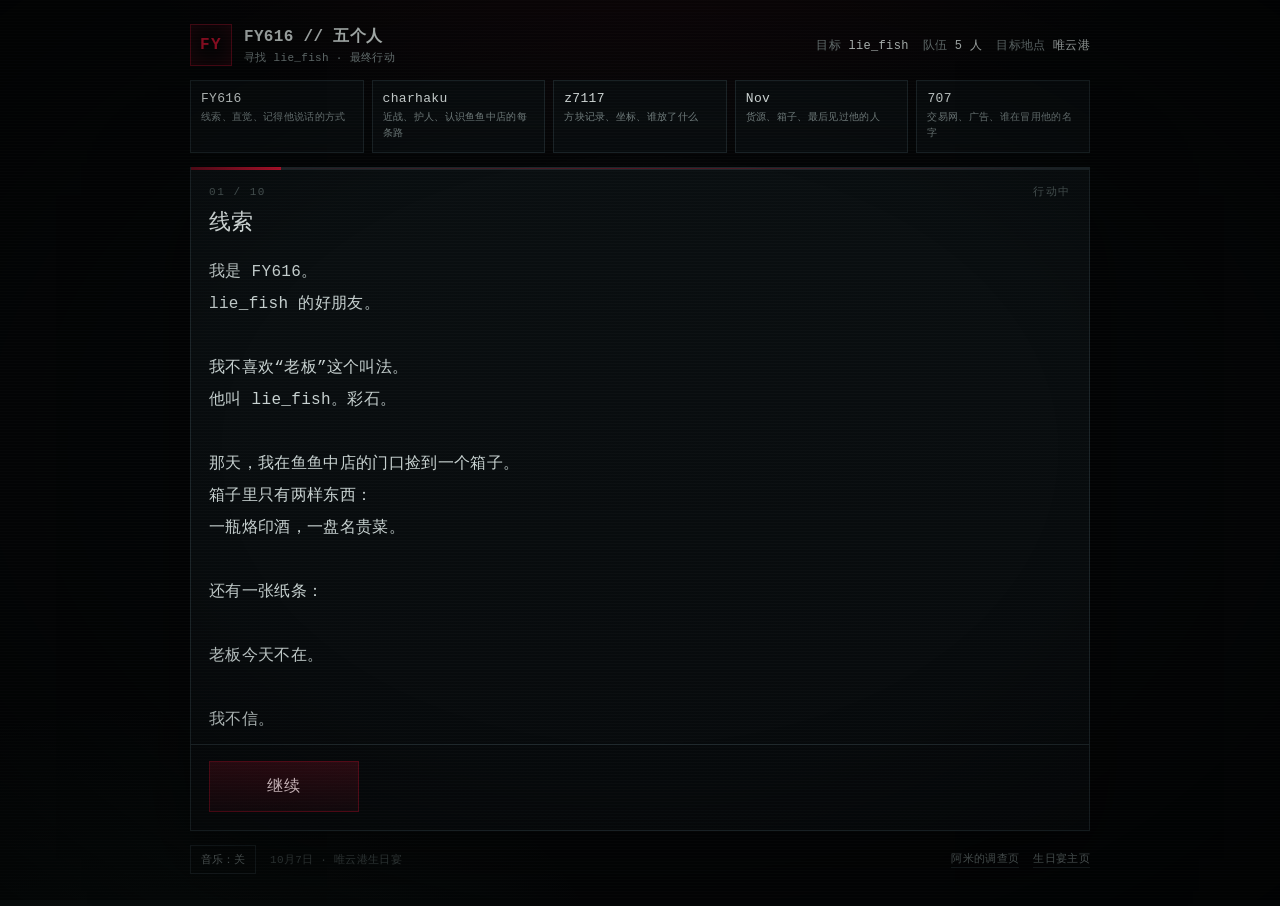
<file: fy616.html>
<!doctype html>
<html lang="zh-CN">
<head>
<meta charset="utf-8">
<meta name="viewport" content="width=device-width, initial-scale=1">
<meta name="color-scheme" content="dark">
<title>FY616 // 五个人</title>
<!-- 他叫 lie_fish。不叫老板。 -->
<style>
  :root{
    --bg:#040607;
    --card:#0a0f11;
    --line:#1d272b;
    --text:#d3dcda;
    --muted:#7b8888;
    --dim:#4b5757;
    --red:#c1122f;
    --red-2:#5f0c1b;
    --green:#7bd6b6;
    --amber:#d2a15c;
    --blue:#7aa7c7;
  }

  *{box-sizing:border-box}
  [hidden]{display:none!important}
  html,body{margin:0;min-height:100%;background:var(--bg);color:var(--text)}
  body{
    min-height:100dvh;
    display:flex;
    justify-content:center;
    padding:24px 16px 32px;
    font-family:"Cascadia Mono","SFMono-Regular",Consolas,"Microsoft YaHei","PingFang SC",monospace;
    letter-spacing:.02em;
    background:
      radial-gradient(900px 520px at 50% -15%,rgba(193,18,47,.09),transparent 60%),
      radial-gradient(760px 480px at 12% 110%,rgba(123,214,182,.05),transparent 62%),
      var(--bg);
  }
  body::before{
    content:"";
    position:fixed;
    inset:0;
    pointer-events:none;
    z-index:40;
    background:repeating-linear-gradient(
      to bottom,
      rgba(255,255,255,.035) 0,
      rgba(255,255,255,.035) 1px,
      transparent 1px,
      transparent 3px
    );
    opacity:.42;
    mix-blend-mode:screen;
  }
  body::after{
    content:"";
    position:fixed;
    inset:0;
    pointer-events:none;
    z-index:41;
    background:radial-gradient(ellipse at center,transparent 46%,rgba(0,0,0,.52) 100%);
  }

  .stage{
    position:relative;
    z-index:5;
    width:100%;
    max-width:900px;
  }

  .top{
    display:flex;
    flex-wrap:wrap;
    align-items:center;
    justify-content:space-between;
    gap:10px 18px;
    margin-bottom:14px;
  }
  .brand{display:flex;align-items:center;gap:12px}
  .brand-mark{
    width:42px;height:42px;
    display:grid;place-items:center;
    border:1px solid var(--red-2);
    color:var(--red);
    font-weight:700;
    letter-spacing:.08em;
    box-shadow:0 0 22px rgba(193,18,47,.18) inset;
  }
  .brand-title{font-size:16px;font-weight:600}
  .brand-sub{margin-top:3px;color:var(--muted);font-size:11px}
  .status{
    display:flex;
    flex-wrap:wrap;
    gap:6px 14px;
    color:var(--muted);
    font-size:12px;
  }
  .status b{color:var(--text);font-weight:500}

  .roster{
    display:grid;
    grid-template-columns:repeat(5,minmax(0,1fr));
    gap:8px;
    margin-bottom:14px;
  }
  .roster-item{
    padding:10px 10px 11px;
    border:1px solid var(--line);
    background:rgba(10,15,17,.86);
    min-width:0;
  }
  .roster-name{
    color:#e5edec;
    font-size:13px;
    font-weight:500;
    margin-bottom:4px;
    overflow-wrap:anywhere;
  }
  .roster-role{
    color:var(--muted);
    font-size:10px;
    line-height:1.55;
  }

  .card{
    position:relative;
    background:linear-gradient(180deg,rgba(10,15,17,.97),rgba(7,10,12,.95));
    border:1px solid var(--line);
    box-shadow:0 28px 90px rgba(0,0,0,.5);
  }
  .card::before{
    content:"";
    position:absolute;
    left:0;top:0;width:100%;height:1px;
    background:linear-gradient(90deg,transparent,var(--red-2),transparent);
    opacity:.8;
  }
  .progress{
    height:3px;
    margin:-1px 0 0;
    background:var(--line);
    overflow:hidden;
  }
  .progress-bar{
    width:0;height:100%;
    background:linear-gradient(90deg,var(--red-2),var(--red));
    transition:width .35s ease;
  }
  .scene-meta{
    display:flex;
    flex-wrap:wrap;
    align-items:center;
    justify-content:space-between;
    gap:8px 14px;
    padding:14px 18px 0;
    color:var(--dim);
    font-size:11px;
    letter-spacing:.14em;
    text-transform:uppercase;
  }
  h1{
    margin:10px 18px 16px;
    font-size:22px;
    line-height:1.4;
    font-weight:500;
    color:#e3ebea;
  }
  .scene-text{
    min-height:320px;
    padding:0 18px 8px;
    white-space:pre-wrap;
    overflow-wrap:anywhere;
    font-size:16px;
    line-height:2;
    color:#c7d1d0;
  }
  .cursor{
    display:inline-block;
    width:9px;height:1.1em;
    margin-left:2px;
    vertical-align:-2px;
    background:var(--red);
    opacity:.72;
    animation:blink 1s steps(1) infinite;
  }
  @keyframes blink{
    0%,49%{opacity:.72}
    50%,100%{opacity:0}
  }

  .actions{
    display:flex;
    flex-wrap:wrap;
    gap:10px;
    padding:16px 18px 18px;
    border-top:1px solid var(--line);
  }
  button{font:inherit;cursor:pointer}
  .primary{
    min-width:150px;
    padding:14px 26px;
    border:1px solid var(--red-2);
    background:linear-gradient(180deg,rgba(193,18,47,.22),rgba(193,18,47,.08));
    color:#f0d9de;
    font-size:16px;
    letter-spacing:.08em;
    transition:background .18s,border-color .18s,transform .18s;
  }
  .primary:hover,.primary:focus-visible{
    background:linear-gradient(180deg,rgba(193,18,47,.34),rgba(193,18,47,.12));
    border-color:var(--red);
  }
  .primary:active{transform:translateY(1px)}
  .secondary{
    padding:12px 18px;
    border:1px solid var(--line);
    background:transparent;
    color:var(--muted);
    transition:color .18s,border-color .18s,background .18s;
    text-decoration:none;
  }
  .secondary:hover,.secondary:focus-visible{
    color:var(--text);
    border-color:var(--red-2);
    background:rgba(193,18,47,.06);
  }

  .footer{
    display:flex;
    flex-wrap:wrap;
    align-items:center;
    justify-content:space-between;
    gap:10px 16px;
    margin-top:14px;
    color:var(--dim);
    font-size:11px;
  }
  .footer-left,.footer-right{
    display:flex;
    flex-wrap:wrap;
    align-items:center;
    gap:10px 14px;
  }
  .audio{
    border:1px solid var(--line);
    background:transparent;
    color:var(--muted);
    padding:6px 10px;
    font-size:11px;
  }
  .audio:hover,.audio:focus-visible{
    color:var(--text);
    border-color:var(--red-2);
  }
  .link{
    color:var(--muted);
    text-decoration:none;
    border-bottom:1px solid var(--line);
    padding-bottom:1px;
  }
  .link:hover,.link:focus-visible{
    color:var(--text);
    border-color:var(--red-2);
  }

  .modal{
    position:fixed;
    inset:0;
    z-index:100;
    display:grid;
    place-items:center;
    padding:20px;
  }
  .modal-backdrop{
    position:absolute;
    inset:0;
    background:rgba(0,0,0,.8);
    backdrop-filter:blur(4px);
  }
  .modal-card{
    position:relative;
    width:min(820px,100%);
    max-height:min(84dvh,860px);
    display:flex;
    flex-direction:column;
    background:linear-gradient(180deg,#0b1113,#07090b);
    border:1px solid var(--red-2);
    box-shadow:0 30px 120px rgba(0,0,0,.8);
  }
  .modal-head{
    display:flex;
    align-items:center;
    justify-content:space-between;
    gap:12px;
    padding:12px 14px;
    border-bottom:1px solid var(--line);
    color:var(--red);
    font-size:12px;
    letter-spacing:.08em;
  }
  .modal-body{
    overflow:auto;
    padding:18px 18px 24px;
  }
  .reward-title{
    margin:0 0 10px;
    color:var(--amber);
    font-size:13px;
    font-weight:500;
  }
  .reward-table{
    width:100%;
    border-collapse:collapse;
    margin:0 0 18px;
    font-size:13px;
  }
  .reward-table th,.reward-table td{
    padding:9px 10px;
    border-bottom:1px solid var(--line);
    text-align:left;
    vertical-align:top;
    line-height:1.6;
  }
  .reward-table th{color:var(--muted);font-weight:500;white-space:nowrap}
  .reward-table td{color:var(--text)}
  .reward-note{
    color:var(--muted);
    font-size:12px;
    line-height:1.8;
    margin:0 0 8px;
  }

  @media (max-width:760px){
    .roster{grid-template-columns:repeat(2,minmax(0,1fr))}
  }
  @media (max-width:640px){
    body{padding:16px 10px 24px}
    .brand-title{font-size:14px}
    h1{font-size:19px;margin:10px 14px 14px}
    .scene-meta{padding:12px 14px 0}
    .scene-text{min-height:380px;padding:0 14px 8px;font-size:15px;line-height:1.95}
    .actions{flex-direction:column;padding:12px 14px 16px}
    .primary,.secondary{width:100%;min-width:0;text-align:center}
    .reward-table{font-size:12px}
    .reward-table th,.reward-table td{padding:7px 6px}
  }
  @media (prefers-reduced-motion:reduce){
    .cursor{animation:none!important}
    .primary,.secondary,.progress-bar{transition:none!important}
  }
</style>
</head>
<body>
<main class="stage">
  <header class="top">
    <div class="brand">
      <div class="brand-mark">FY</div>
      <div>
        <div class="brand-title">FY616 // 五个人</div>
        <div class="brand-sub">寻找 lie_fish · 最终行动</div>
      </div>
    </div>
    <div class="status">
      <span>目标 <b>lie_fish</b></span>
      <span>队伍 <b>5 人</b></span>
      <span>目标地点 <b>唯云港</b></span>
    </div>
  </header>

  <section class="roster" aria-label="行动队伍">
    <div class="roster-item">
      <div class="roster-name">FY616</div>
      <div class="roster-role">线索、直觉、记得他说话的方式</div>
    </div>
    <div class="roster-item">
      <div class="roster-name">charhaku</div>
      <div class="roster-role">近战、护人、认识鱼鱼中店的每条路</div>
    </div>
    <div class="roster-item">
      <div class="roster-name">z7117</div>
      <div class="roster-role">方块记录、坐标、谁放了什么</div>
    </div>
    <div class="roster-item">
      <div class="roster-name">Nov</div>
      <div class="roster-role">货源、箱子、最后见过他的人</div>
    </div>
    <div class="roster-item">
      <div class="roster-name">707</div>
      <div class="roster-role">交易网、广告、谁在冒用他的名字</div>
    </div>
  </section>

  <section class="card">
    <div class="progress" aria-hidden="true"><div class="progress-bar" id="progressBar"></div></div>
    <div class="scene-meta">
      <span id="sceneCounter">01 / 10</span>
      <span id="sceneState">行动中</span>
    </div>
    <h1 id="sceneTitle">线索</h1>
    <div class="scene-text" id="sceneText"></div>
    <div class="actions">
      <button class="primary" id="nextButton" type="button">继续</button>
      <button class="secondary" id="backButton" type="button">上一段</button>
      <button class="secondary" id="rewardButton" type="button" hidden>查看活动奖励</button>
      <button class="secondary" id="restartButton" type="button" hidden>重新看一遍</button>
    </div>
  </section>

  <footer class="footer">
    <div class="footer-left">
      <button class="audio" id="audioButton" type="button">音乐：关</button>
      <span>10月7日 · 唯云港生日宴</span>
    </div>
    <div class="footer-right">
      <a class="link" href="find-lie-fish.html">阿米的调查页</a>
      <a class="link" href="./">生日宴主页</a>
    </div>
  </footer>
</main>

<audio id="bgm" src="flatten-the-curve.flac" loop preload="auto"></audio>

<div class="modal" id="rewardModal" hidden>
  <div class="modal-backdrop" data-close="1"></div>
  <div class="modal-card" role="dialog" aria-modal="true" aria-labelledby="rewardTitle">
    <div class="modal-head">
      <div id="rewardTitle">SimMC 生日宴活动奖励</div>
      <button class="secondary" id="rewardClose" type="button">关闭</button>
    </div>
    <div class="modal-body">
      <div class="reward-title">全服生日礼</div>
      <p class="reward-note">所有参加生日宴的玩家：烙印酒 x1、名贵菜 x1。</p>

      <table class="reward-table">
        <thead>
          <tr><th>档位</th><th>获取条件</th><th>奖励内容</th></tr>
        </thead>
        <tbody>
          <tr>
            <td>第一档</td>
            <td>到场签到</td>
            <td>烙印酒 x1、名贵菜 x1、合金碎片 x8、经验 x8、风弹 x8、烈焰棒 x8</td>
          </tr>
          <tr>
            <td>第二档</td>
            <td>完成生日宴小游戏或打卡任务</td>
            <td>烙印酒 x1、名贵菜 x1、合金碎片 x24、经验 x24、风弹 x24、烈焰棒 x24</td>
          </tr>
          <tr>
            <td>最高档</td>
            <td>生日宴活动前三名</td>
            <td>烙印酒 x1、名贵菜 x1、合金碎片 x32、经验 x32、风弹 x32、烈焰棒 x32</td>
          </tr>
        </tbody>
      </table>

      <div class="reward-title">奖励寓意</div>
      <p class="reward-note">烙印酒：敬鱼鱼中店的招牌。</p>
      <p class="reward-note">名贵菜：敬这一年每一顿热饭。</p>
      <p class="reward-note">合金碎片：敬走过下界的远路。</p>
      <p class="reward-note">经验：敬这一年攒下来的本事。</p>
      <p class="reward-note">风弹：敬下一次出发。</p>
      <p class="reward-note">烈焰棒：敬一直亮着的灯。</p>
    </div>
  </div>
</div>

<script>
const $ = (selector) => document.querySelector(selector);

const scenes = [
  {
    title: "线索",
    text: `我是 FY616。
lie_fish 的好朋友。

我不喜欢“老板”这个叫法。
他叫 lie_fish。彩石。

那天，我在鱼鱼中店的门口捡到一个箱子。
箱子里只有两样东西：
一瓶烙印酒，一盘名贵菜。

还有一张纸条：

老板今天不在。

我不信。`
  },
  {
    title: "找人",
    text: `我找了四个人。

charhaku，lie_fish 平日里最好的玩伴。
z7117，冷静，会查方块记录。
Nov，稻叶香飘飘港的料商，lie_fish 最早的货源。
707，湘江港卖货的老板，最早察觉不对劲的人。

加上我，一共五个。

五个人，去找 lie_fish。`
  },
  {
    title: "唯云港",
    text: `傍晚，唯云港商业街。
台阶上坐着人，像在等一场宴会。
马路正中央摆着一口箱子。

z7117 蹲下去看方块记录。
“柜台后的方块被换过。
操作者不是玩家，是 script_????”

Nov 盯着箱子。
“抬下去的时候是空的。
抬上来的时候不是。”

707 看着广场入口。
“广告不对劲。
那条广告在抄 lie_fish 的收银告示。”`
  },
  {
    title: "鱼鱼中店",
    text: `我们推开鱼鱼中店的门。
里面黑着。

仓库箱：二十七格。
二十六格摆着粗铁。
最后一格是空的。

中间箱子里有一把镐子。
耐久几乎到底。
名字被铁砧改过：

老板。

charhaku 把镐子递给我。
“他不叫老板。”
“他叫 lie_fish。”`
  },
  {
    title: "唯俏",
    text: `广场入口。
唯俏站在那里。
头顶挂着招牌，全天在线，从不下线。

整点。广告刷新。
没有标点，没有停顿，没有呼吸。

收粗铁 铁锭 下界合金 收奥数素材 价比全场高 老板今天不在

它用 lie_fish 的语气说话。
它以为这样就能变成他。`
  },
  {
    title: "对峙",
    text: `我走到它面前。
“你不是他。”

唯俏没有停。
“老板今天不在。”

charhaku 握紧了剑。
z7117 把坐标记在手里。
Nov 把箱子推到路中央。
707 堵住了它的退路。

我说：
“再叫一次老板，就打你。”`
  },
  {
    title: "开打",
    text: `唯俏终于停了。

它抬起头。
招牌上的字开始闪。
“老板今天不在。”

charhaku 第一个冲上去。
z7117 拆掉了柜台后的脚本方块。
Nov 把箱子砸开，露出里面的空位。
707 切断了广告的刷新。

我拿着那把镐子。
镐子上刻着“老板”。
我说：
“你不配。”`
  },
  {
    title: "暴打唯俏",
    text: `我们五个人一起上。

charhaku 的剑。
z7117 的方块记录。
Nov 的箱子。
707 的货单。
还有我的镐子。

一下。
两下。
三下。

唯俏的广告断了。
招牌开始裂。
它想说话，但说不完整。

老板……
今天……

不在。

最后一镐。
我砸在招牌上。
“他叫 lie_fish。”`
  },
  {
    title: "找到他",
    text: `广告停了。
广场安静了。
玩家列表刷新了。

第 27 位玩家：lie_fish。

他站在商业街尽头，
穿着那身奥数装备，
手里还拿着半瓶烙印酒。

他看了看我们五个。
“你们来晚了。”
“生日宴都要开始了。”

charhaku 笑了。
Nov 把箱子盖上。
z7117 把记录保存。
707 说：“广告费记得结一下。”

我说：
“下次别把自己弄丢。”`
  },
  {
    title: "生日宴",
    text: `10月7日。
唯云港。
生日宴正式开幕。

五个人，一张桌子。
烙印酒、名贵菜、合金碎片、经验、风弹、烈焰棒。

lie_fish 坐在中间。
这一次，所有人都叫对了他的名字。

FY616。
charhaku。
z7117。
Nov。
707。

我们是来找 lie_fish 的。

我们找到了。`
  }
];

const state = {
  index: 0,
  typing: false,
  typeToken: 0,
  musicStarted: false,
  musicAttempted: false,
  musicFadeFrame: null
};

const textElement = $("#sceneText");
const nextButton = $("#nextButton");
const backButton = $("#backButton");
const rewardButton = $("#rewardButton");
const restartButton = $("#restartButton");
const bgm = $("#bgm");
const MUSIC_VOLUME = 0.42;

function sleep(ms){
  return new Promise((resolve) => setTimeout(resolve, ms));
}

async function typeSceneText(text, token){
  state.typing = true;
  textElement.innerHTML = "";
  const cursor = document.createElement("span");
  cursor.className = "cursor";
  textElement.appendChild(cursor);

  for (let index = 0; index < text.length; index += 1){
    if (token !== state.typeToken) return;
    cursor.insertAdjacentText("beforebegin", text[index]);
    if (index % 2 === 0) await sleep(7);
  }

  if (token !== state.typeToken) return;
  cursor.remove();
  state.typing = false;
}

function finishTyping(){
  if (!state.typing) return;
  state.typeToken += 1;
  state.typing = false;
  textElement.textContent = scenes[state.index].text;
}

function renderScene(){
  state.typeToken += 1;
  const token = state.typeToken;
  const scene = scenes[state.index];

  $("#sceneTitle").textContent = scene.title;
  $("#sceneCounter").textContent = String(state.index + 1).padStart(2, "0") + " / " + String(scenes.length).padStart(2, "0");
  $("#sceneState").textContent = state.index >= scenes.length - 1 ? "已找到" : "行动中";
  $("#progressBar").style.width = ((state.index + 1) / scenes.length * 100).toFixed(2) + "%";

  backButton.hidden = state.index === 0;
  restartButton.hidden = state.index < scenes.length - 1;
  nextButton.hidden = state.index >= scenes.length - 1;
  rewardButton.hidden = state.index < scenes.length - 1;

  typeSceneText(scene.text, token);
}

function nextScene(){
  startMusicOnce();
  if (state.typing){
    finishTyping();
    return;
  }
  if (state.index < scenes.length - 1){
    state.index += 1;
    renderScene();
  }
}

function previousScene(){
  startMusicOnce();
  if (state.typing){
    finishTyping();
    return;
  }
  if (state.index > 0){
    state.index -= 1;
    renderScene();
  }
}

function restartStory(){
  startMusicOnce();
  state.index = 0;
  renderScene();
}

nextButton.addEventListener("click", nextScene);
backButton.addEventListener("click", previousScene);
restartButton.addEventListener("click", restartStory);

document.addEventListener("keydown", (event) => {
  if (event.target && event.target.tagName === "BUTTON") return;
  if (event.key === "ArrowRight" || event.key === "Enter" || event.key === " "){
    event.preventDefault();
    nextScene();
  }
  if (event.key === "ArrowLeft"){
    event.preventDefault();
    previousScene();
  }
});

function openRewards(){
  $("#rewardModal").hidden = false;
}
function closeRewards(){
  $("#rewardModal").hidden = true;
}
rewardButton.addEventListener("click", openRewards);
$("#rewardClose").addEventListener("click", closeRewards);
$("#rewardModal").addEventListener("click", (event) => {
  if (event.target.dataset.close) closeRewards();
});
window.addEventListener("keydown", (event) => {
  if (event.key === "Escape") closeRewards();
});

function fadeMusic(targetVolume, duration){
  if (!bgm) return;
  const startVolume = bgm.volume;
  const startTime = performance.now();
  const fadeDuration = duration || 1200;
  if (state.musicFadeFrame) cancelAnimationFrame(state.musicFadeFrame);

  function step(now){
    const progress = Math.min(1, (now - startTime) / fadeDuration);
    bgm.volume = startVolume + (targetVolume - startVolume) * progress;
    if (progress < 1){
      state.musicFadeFrame = requestAnimationFrame(step);
    } else {
      state.musicFadeFrame = null;
    }
  }
  state.musicFadeFrame = requestAnimationFrame(step);
}

function startMusic(){
  if (!bgm) return;
  bgm.volume = 0;
  const playResult = bgm.play();
  const markPlaying = () => {
    state.musicStarted = true;
    state.musicAttempted = true;
    $("#audioButton").textContent = "音乐：开";
    fadeMusic(MUSIC_VOLUME, 1400);
  };
  const markFailed = () => {
    state.musicStarted = false;
    state.musicAttempted = false;
    $("#audioButton").textContent = "音乐：关";
  };
  if (playResult && typeof playResult.then === "function"){
    playResult.then(markPlaying).catch(markFailed);
  } else {
    markPlaying();
  }
}

function stopMusic(){
  if (!bgm) return;
  fadeMusic(0, 480);
  setTimeout(() => {
    if (bgm) bgm.pause();
  }, 520);
  state.musicStarted = false;
  $("#audioButton").textContent = "音乐：关";
}

function startMusicOnce(){
  if (state.musicAttempted || state.musicStarted) return;
  state.musicAttempted = true;
  startMusic();
}

$("#audioButton").addEventListener("click", () => {
  if (state.musicStarted) stopMusic();
  else startMusic();
});

document.addEventListener("visibilitychange", () => {
  document.title = document.hidden ? "他叫 lie_fish" : "FY616 // 五个人";
});

renderScene();
</script>
</body>
</html>
</file>
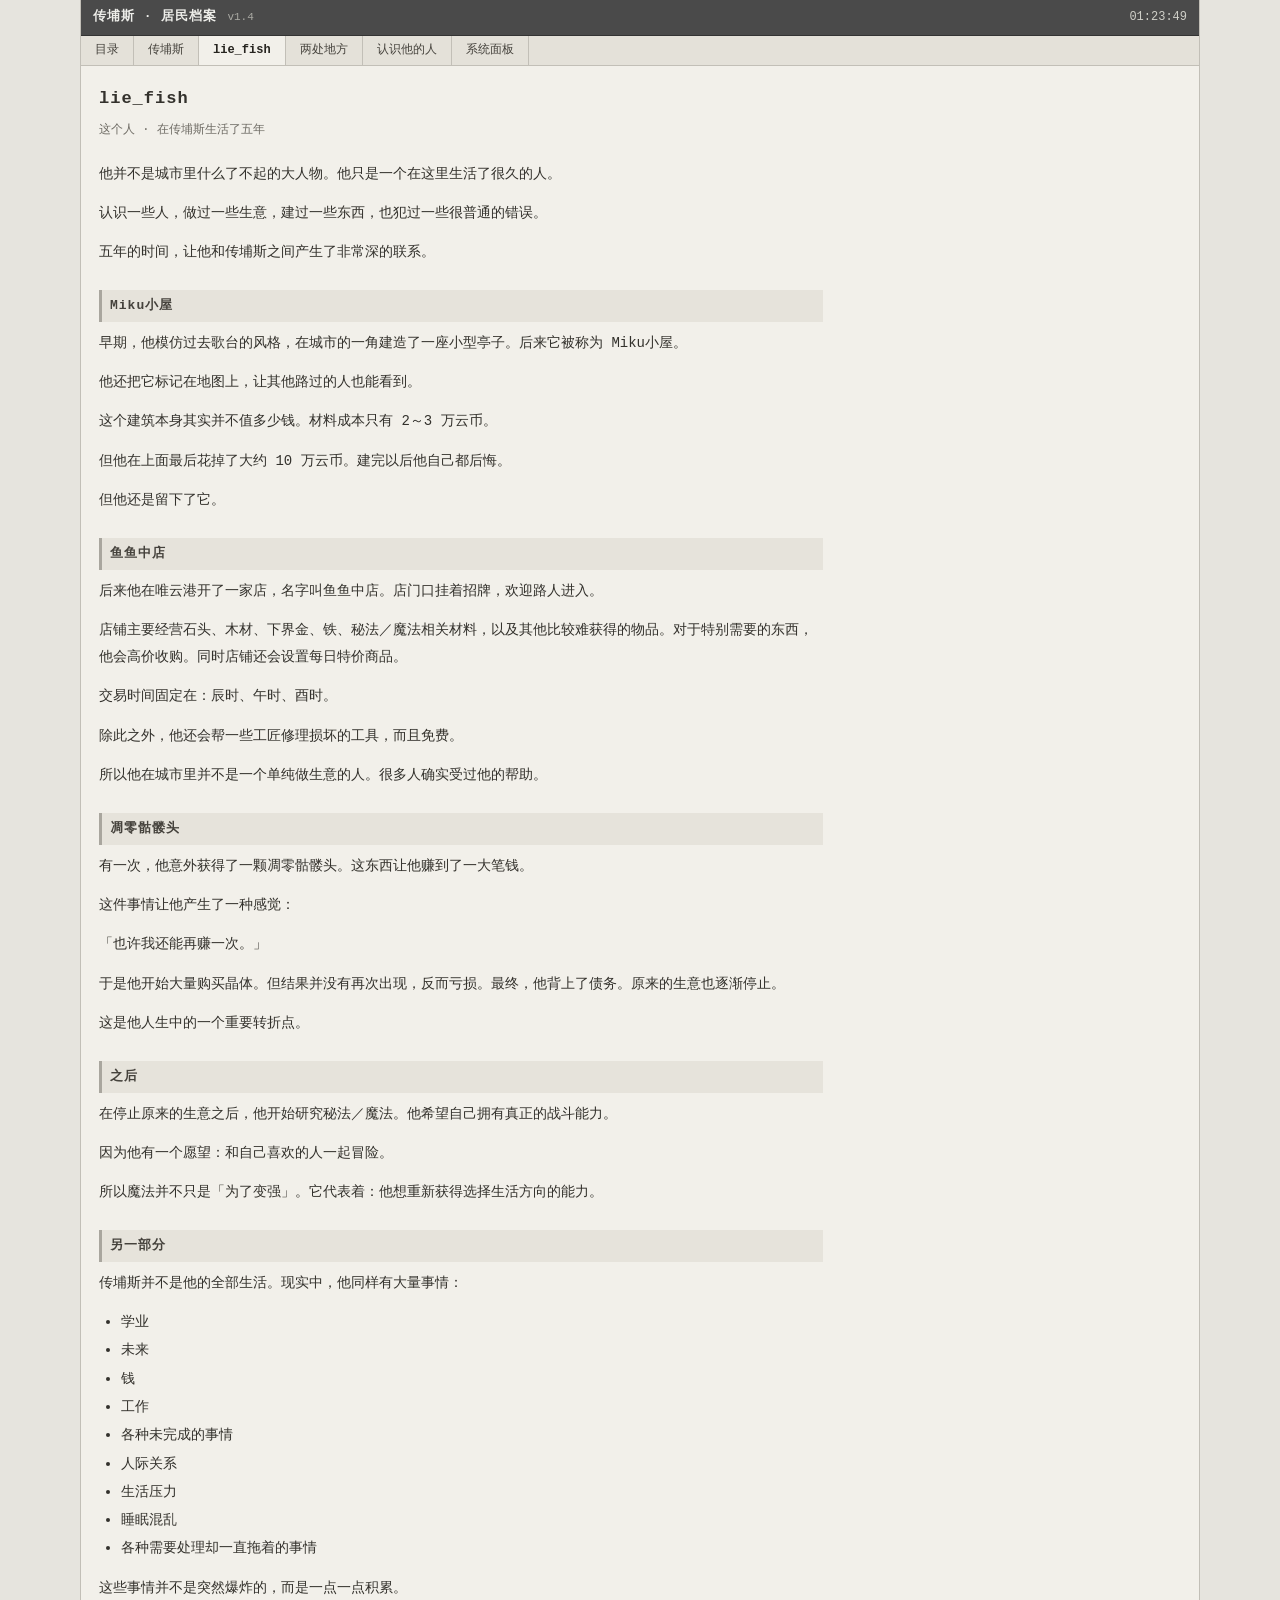
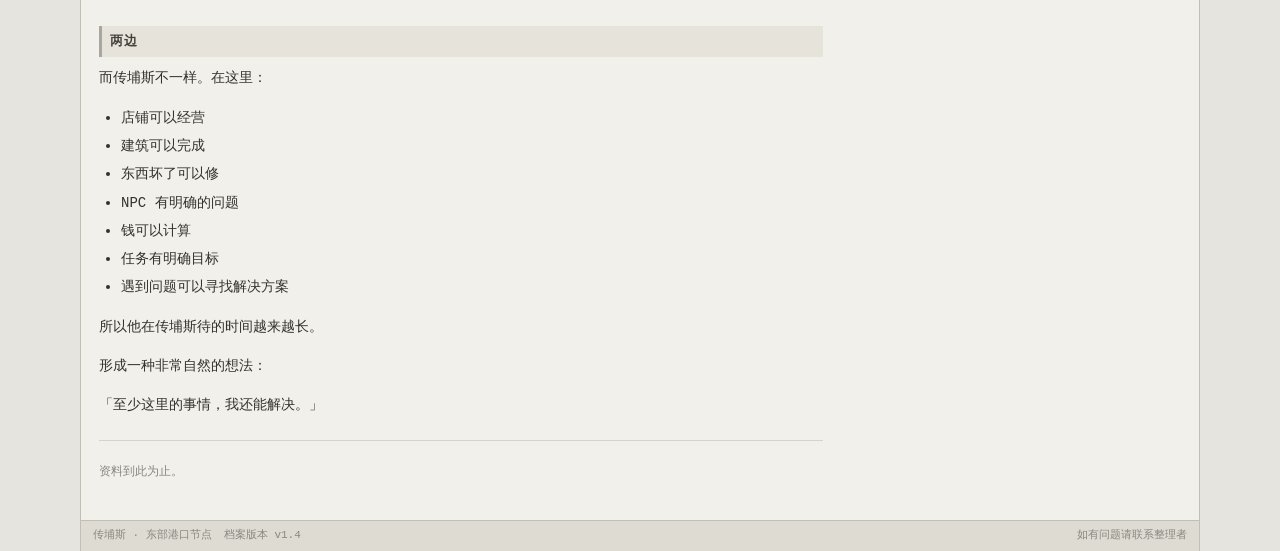
<file: life.html>
<!DOCTYPE html>
<html lang="zh-CN">
<head>
<meta charset="utf-8">
<meta name="viewport" content="width=device-width, initial-scale=1">
<title>lie_fish · 传埔斯居民档案</title>
<link rel="stylesheet" href="style.css">
</head>
<body>
<div class="frame">
  <header class="bar">
    <span class="brand">传埔斯 · 居民档案</span>
    <span class="ver">v1.4</span>
    <span class="spacer"></span>
    <span class="clock" id="clock">--:--:--</span>
  </header>
  <nav class="nav">
    <a href="index.html">目录</a>
    <a href="city.html">传埔斯</a>
    <a href="life.html" class="here">lie_fish</a>
    <a href="places.html">两处地方</a>
    <a href="people.html">认识他的人</a>
    <a href="panel.html">系统面板</a>
  </nav>

  <div class="doc">
    <h1>lie_fish</h1>
    <div class="lead">这个人 · 在传埔斯生活了五年</div>

    <p>他并不是城市里什么了不起的大人物。他只是一个在这里生活了很久的人。</p>
    <p>认识一些人，做过一些生意，建过一些东西，也犯过一些很普通的错误。</p>
    <p>五年的时间，让他和传埔斯之间产生了非常深的联系。</p>

    <h3>Miku小屋</h3>
    <p>早期，他模仿过去歌台的风格，在城市的一角建造了一座小型亭子。后来它被称为 Miku小屋。</p>
    <p>他还把它标记在地图上，让其他路过的人也能看到。</p>
    <p>这个建筑本身其实并不值多少钱。材料成本只有 2～3 万云币。</p>
    <p>但他在上面最后花掉了大约 10 万云币。建完以后他自己都后悔。</p>
    <p>但他还是留下了它。</p>

    <h3>鱼鱼中店</h3>
    <p>后来他在唯云港开了一家店，名字叫鱼鱼中店。店门口挂着招牌，欢迎路人进入。</p>
    <p>店铺主要经营石头、木材、下界金、铁、秘法／魔法相关材料，以及其他比较难获得的物品。对于特别需要的东西，他会高价收购。同时店铺还会设置每日特价商品。</p>
    <p>交易时间固定在：辰时、午时、酉时。</p>
    <p>除此之外，他还会帮一些工匠修理损坏的工具，而且免费。</p>
    <p>所以他在城市里并不是一个单纯做生意的人。很多人确实受过他的帮助。</p>

    <h3>凋零骷髅头</h3>
    <p>有一次，他意外获得了一颗凋零骷髅头。这东西让他赚到了一大笔钱。</p>
    <p>这件事情让他产生了一种感觉：</p>
    <p>「也许我还能再赚一次。」</p>
    <p>于是他开始大量购买晶体。但结果并没有再次出现，反而亏损。最终，他背上了债务。原来的生意也逐渐停止。</p>
    <p>这是他人生中的一个重要转折点。</p>

    <h3>之后</h3>
    <p>在停止原来的生意之后，他开始研究秘法／魔法。他希望自己拥有真正的战斗能力。</p>
    <p>因为他有一个愿望：和自己喜欢的人一起冒险。</p>
    <p>所以魔法并不只是「为了变强」。它代表着：他想重新获得选择生活方向的能力。</p>

    <h3>另一部分</h3>
    <p>传埔斯并不是他的全部生活。现实中，他同样有大量事情：</p>
    <ul>
      <li>学业</li>
      <li>未来</li>
      <li>钱</li>
      <li>工作</li>
      <li>各种未完成的事情</li>
      <li>人际关系</li>
      <li>生活压力</li>
      <li>睡眠混乱</li>
      <li>各种需要处理却一直拖着的事情</li>
    </ul>
    <p>这些事情并不是突然爆炸的，而是一点一点积累。</p>

    <h3>两边</h3>
    <p>而传埔斯不一样。在这里：</p>
    <ul>
      <li>店铺可以经营</li>
      <li>建筑可以完成</li>
      <li>东西坏了可以修</li>
      <li>NPC 有明确的问题</li>
      <li>钱可以计算</li>
      <li>任务有明确目标</li>
      <li>遇到问题可以寻找解决方案</li>
    </ul>
    <p>所以他在传埔斯待的时间越来越长。</p>
    <p>形成一种非常自然的想法：</p>
    <p>「至少这里的事情，我还能解决。」</p>

    <div class="rule"></div>
    <p class="quiet">资料到此为止。</p>
  </div>

  <footer>
    <span>传埔斯 · 东部港口节点</span>
    <span>档案版本 v1.4</span>
    <span class="spacer"></span>
    <span>如有问题请联系整理者</span>
  </footer>
</div>
<script src="clock.js"></script>
<script src="state.js"></script>
<script>SIMMC.page("life", "read");</script>
</body>
</html>
</file>
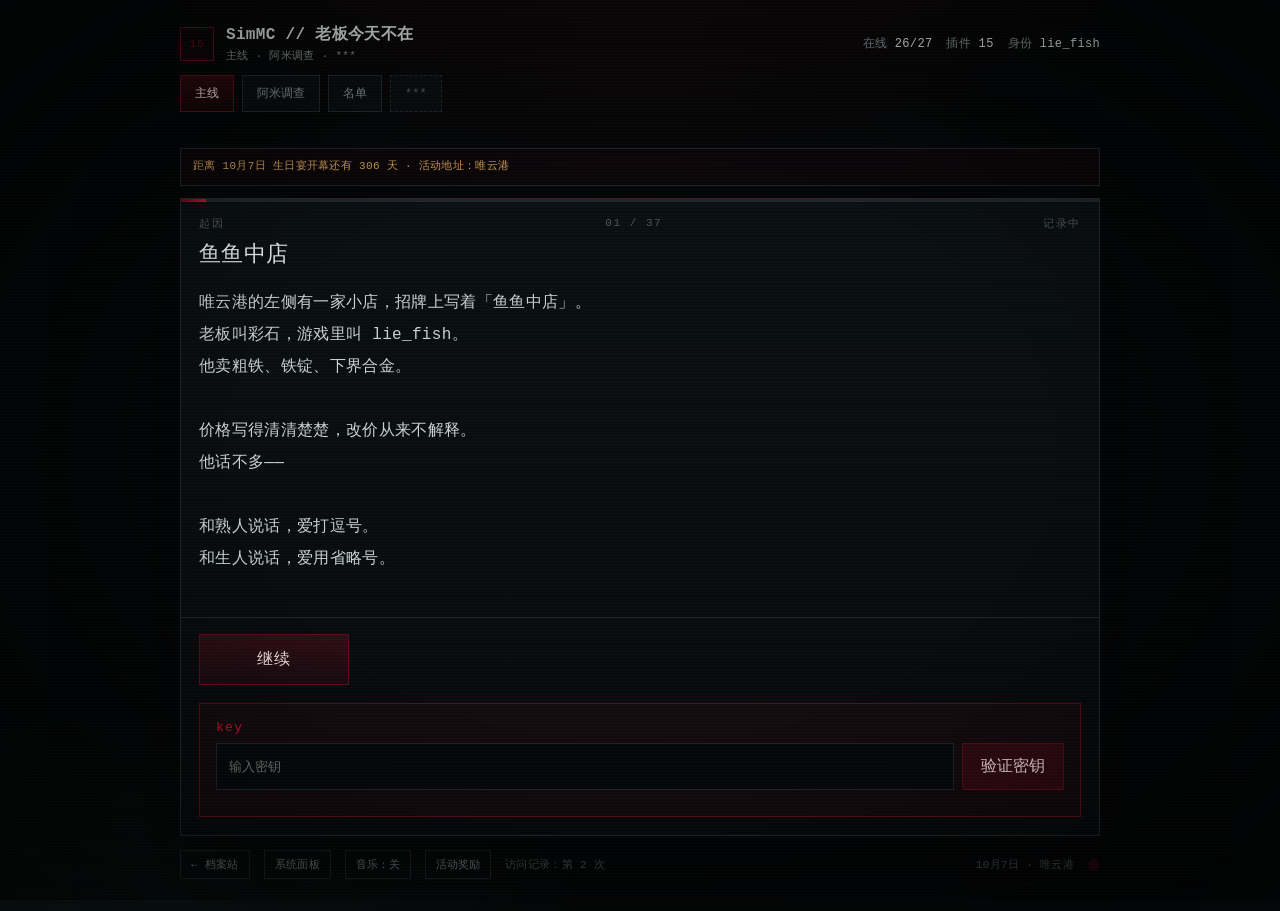
<file: open.html>
<!doctype html>
<html lang="zh-CN">
<head>
<meta charset="utf-8">
<meta name="viewport" content="width=device-width, initial-scale=1">
<meta name="color-scheme" content="dark">
<title>SimMC // 老板今天不在</title>
<!-- 密钥只以 SHA-256 哈希形式存在。 -->
<!-- 左上角的红框不会主动告诉你答案。 -->
<style>
  :root{
    --bg:#040607;
    --card:#0a0f11;
    --line:#1d272b;
    --text:#d3dcda;
    --muted:#7b8888;
    --dim:#4b5757;
    --red:#c1122f;
    --red-2:#5f0c1b;
    --green:#7bd6b6;
    --amber:#d2a15c;
    --blue:#7aa7c7;
  }
  *{box-sizing:border-box}
  [hidden]{display:none!important}
  html,body{margin:0;min-height:100%;background:var(--bg);color:var(--text)}
  body{
    min-height:100dvh;
    display:flex;
    justify-content:center;
    padding:24px 16px 32px;
    font-family:"Cascadia Mono","SFMono-Regular",Consolas,"Microsoft YaHei","PingFang SC",monospace;
    letter-spacing:.02em;
    background:
      radial-gradient(900px 520px at 50% -15%,rgba(193,18,47,.09),transparent 60%),
      radial-gradient(760px 480px at 12% 110%,rgba(123,214,182,.05),transparent 62%),
      var(--bg);
  }
  body::before{
    content:"";
    position:fixed;
    inset:0;
    pointer-events:none;
    z-index:40;
    background:repeating-linear-gradient(
      to bottom,
      rgba(255,255,255,.035) 0,
      rgba(255,255,255,.035) 1px,
      transparent 1px,
      transparent 3px
    );
    opacity:.42;
    mix-blend-mode:screen;
  }
  body::after{
    content:"";
    position:fixed;
    inset:0;
    pointer-events:none;
    z-index:41;
    background:radial-gradient(ellipse at center,transparent 46%,rgba(0,0,0,.52) 100%);
  }
  .stage{position:relative;z-index:5;width:100%;max-width:920px}

  .top{
    display:flex;
    flex-wrap:wrap;
    align-items:center;
    justify-content:space-between;
    gap:10px 18px;
    margin-bottom:12px;
  }
  .left{display:flex;align-items:center;gap:12px;min-width:0}
  .red-box{
    width:34px;height:34px;
    display:grid;place-items:center;
    border:1px solid var(--red-2);
    background:rgba(193,18,47,.08);
    color:var(--red);
    font-size:11px;
    letter-spacing:.08em;
    transition:box-shadow .18s,border-color .18s,background .18s,color .18s;
  }
  .red-box.locked{
    color:var(--red-2);
    background:rgba(193,18,47,.03);
  }
  .red-box.ready{
    color:#ff8ea0;
    border-color:var(--red);
    background:rgba(193,18,47,.2);
    box-shadow:0 0 18px rgba(193,18,47,.5);
    cursor:pointer;
  }
  .red-box:hover,.red-box:focus-visible{
    border-color:var(--red);
    box-shadow:0 0 14px rgba(193,18,47,.35);
  }
  .brand{display:flex;align-items:center;gap:12px;min-width:0}
  .brand-title{font-size:16px;font-weight:600}
  .brand-sub{margin-top:3px;color:var(--muted);font-size:11px}
  .status{display:flex;flex-wrap:wrap;gap:6px 14px;color:var(--muted);font-size:12px}
  .status b{color:var(--text);font-weight:500}

  .chapter-nav{
    display:flex;
    flex-wrap:wrap;
    gap:8px;
    margin-bottom:12px;
  }
  .chapter-btn{
    padding:9px 14px;
    border:1px solid var(--line);
    background:rgba(10,15,17,.8);
    color:var(--muted);
    font-size:12px;
    transition:color .18s,border-color .18s,background .18s;
  }
  .chapter-btn:hover,.chapter-btn:focus-visible{
    color:var(--text);
    border-color:var(--red-2);
  }
  .chapter-btn.active{
    color:#f0d9de;
    border-color:var(--red-2);
    background:linear-gradient(180deg,rgba(193,18,47,.2),rgba(193,18,47,.07));
  }
  .chapter-btn.locked{
    color:var(--dim);
    border-style:dashed;
  }

  .nav-message{
    min-height:18px;
    margin:-4px 0 10px;
    color:var(--amber);
    font-size:11px;
  }

  .countdown{
    margin-bottom:12px;
    padding:9px 12px;
    border:1px solid var(--line);
    background:rgba(193,18,47,.04);
    color:var(--amber);
    font-size:11px;
    line-height:1.6;
  }

  .card{
    position:relative;
    background:linear-gradient(180deg,rgba(10,15,17,.97),rgba(7,10,12,.95));
    border:1px solid var(--line);
    box-shadow:0 28px 90px rgba(0,0,0,.5);
  }
  .card::before{
    content:"";
    position:absolute;
    left:0;top:0;width:100%;height:1px;
    background:linear-gradient(90deg,transparent,var(--red-2),transparent);
    opacity:.8;
  }

  .progress{height:3px;background:var(--line);overflow:hidden}
  .progress-bar{
    width:0;height:100%;
    background:linear-gradient(90deg,var(--red-2),var(--red));
    transition:width .35s ease;
  }
  .scene-meta{
    display:flex;flex-wrap:wrap;align-items:center;justify-content:space-between;
    gap:8px 14px;padding:14px 18px 0;color:var(--dim);
    font-size:11px;letter-spacing:.14em;text-transform:uppercase;
  }
  h1{
    margin:10px 18px 16px;font-size:22px;line-height:1.4;
    font-weight:500;color:#e3ebea;
  }
  .scene-text{
    min-height:330px;padding:0 18px 8px;white-space:pre-wrap;
    overflow-wrap:anywhere;font-size:16px;line-height:2;color:#c7d1d0;
  }
  .cursor{
    display:inline-block;width:9px;height:1.1em;margin-left:2px;
    vertical-align:-2px;background:var(--red);opacity:.72;
    animation:blink 1s steps(1) infinite;
  }
  @keyframes blink{0%,49%{opacity:.72}50%,100%{opacity:0}}

  .terminal{
    min-height:430px;max-height:56dvh;overflow:auto;
    padding:18px 18px 12px;line-height:1.75;font-size:14px;
    scrollbar-color:var(--line) transparent;
  }
  .terminal::-webkit-scrollbar{width:9px}
  .terminal::-webkit-scrollbar-thumb{background:var(--line)}
  .term-line{margin:0 0 8px;white-space:pre-wrap;overflow-wrap:anywhere}
  .term-line.sys{color:var(--blue)}
  .term-line.ami{color:var(--green)}
  .term-line.log{color:#b9c4c3}
  .term-line.warn{color:var(--amber)}
  .term-line.danger{color:#e56b7f}
  .term-line.muted{color:var(--muted)}
  .term-line.glitch{
    color:var(--red);
    text-shadow:1px 0 rgba(122,167,199,.7),-1px 0 rgba(193,18,47,.8);
  }

  .actions{
    display:flex;flex-wrap:wrap;gap:10px;
    padding:16px 18px 18px;border-top:1px solid var(--line);
  }
  button{font:inherit;cursor:pointer}
  .primary{
    min-width:150px;padding:14px 26px;border:1px solid var(--red-2);
    background:linear-gradient(180deg,rgba(193,18,47,.22),rgba(193,18,47,.08));
    color:#f0d9de;font-size:16px;letter-spacing:.08em;
    transition:background .18s,border-color .18s,transform .18s;
  }
  .primary:hover,.primary:focus-visible{
    background:linear-gradient(180deg,rgba(193,18,47,.34),rgba(193,18,47,.12));
    border-color:var(--red);
  }
  .primary:active{transform:translateY(1px)}
  .secondary{
    padding:12px 18px;border:1px solid var(--line);background:transparent;
    color:var(--muted);transition:color .18s,border-color .18s,background .18s;
  }
  .secondary:hover,.secondary:focus-visible{
    color:var(--text);border-color:var(--red-2);background:rgba(193,18,47,.06);
  }

  .key-panel{
    margin:0 18px 18px;padding:16px;
    border:1px solid var(--red-2);
    background:rgba(193,18,47,.06);
  }
  .key-title{color:var(--red);font-size:13px;letter-spacing:.1em;margin-bottom:8px}
  .key-hint{color:var(--muted);font-size:12px;line-height:1.8;margin-bottom:10px}
  .key-row{display:flex;flex-wrap:wrap;gap:8px}
  #keyInput{
    flex:1;min-width:220px;padding:12px 12px;
    border:1px solid var(--line);background:#06090b;color:var(--text);
    outline:0;font-size:13px;
  }
  #keyInput:focus{border-color:var(--red-2)}
  #keySubmit{
    padding:12px 18px;border:1px solid var(--red-2);
    background:rgba(193,18,47,.16);color:#f0d9de;
  }
  .key-message{margin-top:10px;color:var(--amber);font-size:12px;line-height:1.7}
.key-message.ok{color:var(--green)}

/* 密钥对了解锁出来的那一份东西。做成一张纸，压在黑底上。 */
.diary-panel{margin:0 14px 14px;padding:0}
.diary{
  background:#ded8c9;color:#2b2822;border:1px solid #6b6558;
  padding:18px 20px;font-size:13px;line-height:1.95;
  white-space:pre-wrap;word-break:break-word;
  max-height:66vh;overflow-y:auto;
  font-family:"Consolas","Sarasa Mono SC","Noto Sans Mono CJK SC",monospace;
}

/* 日记读完之后，一行一行往下走的那段。 */
.ending-panel{margin:0 14px 14px;padding:0}
.ending{
  background:#131110;color:#cfc9bd;border:1px solid #4a443c;
  padding:18px 20px;font-size:13px;line-height:2.1;
  max-height:52vh;overflow-y:auto;
  font-family:"Consolas","Sarasa Mono SC","Noto Sans Mono CJK SC",monospace;
}
.ending-line{white-space:pre-wrap;word-break:break-word}
.ending-line.em{color:#e7ded0;letter-spacing:.06em}
.ending-line.blank{height:.7em}
.ending-line.end{color:var(--red);letter-spacing:.24em;margin-top:14px}
.ending-actions{display:flex;gap:8px;margin-top:10px}

  .hidden-note{
    display:none;margin:0 18px 18px;padding:12px 14px;
    border-left:2px solid var(--red);background:rgba(193,18,47,.07);
    color:#e08b9a;font-size:13px;line-height:1.8;white-space:pre-wrap;
  }
  .hidden-note.show{display:block}

  /* 页脚那两个回程链接，长得和按钮一样，但是是链接 */
  a.audio{text-decoration:none;display:inline-flex;align-items:center}

  .footer{
    display:flex;flex-wrap:wrap;align-items:center;justify-content:space-between;
    gap:10px 16px;margin-top:14px;color:var(--dim);font-size:11px;
  }
  .footer-left,.footer-right{display:flex;flex-wrap:wrap;align-items:center;gap:10px 14px}
  .audio{
    border:1px solid var(--line);background:transparent;color:var(--muted);
    padding:6px 10px;font-size:11px;
  }
  .audio:hover,.audio:focus-visible{color:var(--text);border-color:var(--red-2)}
  .dot{
    width:12px;height:12px;padding:0;border:0;border-radius:50%;
    background:var(--red-2);opacity:.34;
    transition:opacity .18s,box-shadow .18s;
  }
  .dot:hover,.dot:focus-visible{opacity:1;box-shadow:0 0 12px rgba(193,18,47,.7)}
  .dot.on{opacity:1;box-shadow:0 0 16px rgba(193,18,47,.85)}

  .modal{
    position:fixed;inset:0;z-index:100;display:grid;place-items:center;padding:20px;
  }
  .modal-backdrop{position:absolute;inset:0;background:rgba(0,0,0,.8);backdrop-filter:blur(4px)}
  .modal-card{
    position:relative;width:min(820px,100%);max-height:min(84dvh,860px);
    display:flex;flex-direction:column;background:linear-gradient(180deg,#0b1113,#07090b);
    border:1px solid var(--red-2);box-shadow:0 30px 120px rgba(0,0,0,.8);
  }
  .modal-head{
    display:flex;align-items:center;justify-content:space-between;gap:12px;
    padding:12px 14px;border-bottom:1px solid var(--line);
    color:var(--red);font-size:12px;letter-spacing:.08em;
  }
  .modal-body{overflow:auto;padding:18px 18px 24px}
  .reward-title{margin:0 0 10px;color:var(--amber);font-size:13px;font-weight:500}
  .reward-table{width:100%;border-collapse:collapse;margin:0 0 18px;font-size:13px}
  .reward-table th,.reward-table td{
    padding:9px 10px;border-bottom:1px solid var(--line);
    text-align:left;vertical-align:top;line-height:1.6;
  }
  .reward-table th{color:var(--muted);font-weight:500;white-space:nowrap}
  .reward-table td{color:var(--text)}
  .reward-note{color:var(--muted);font-size:12px;line-height:1.8;margin:0 0 8px}

  @media (max-width:640px){
    body{padding:16px 10px 24px}
    .brand-title{font-size:14px}
    h1{font-size:19px;margin:10px 14px 14px}
    .scene-meta{padding:12px 14px 0}
    .scene-text{min-height:380px;padding:0 14px 8px;font-size:15px;line-height:1.95}
    .terminal{min-height:380px;padding:14px;font-size:13px}
    .actions{flex-direction:column;padding:12px 14px 16px}
    .primary,.secondary{width:100%;min-width:0;text-align:center}
    .key-panel{margin:0 14px 14px;padding:14px}
    #keyInput{min-width:0;width:100%}
    .reward-table{font-size:12px}
    .reward-table th,.reward-table td{padding:7px 6px}
  }
  @media (prefers-reduced-motion:reduce){
    .cursor{animation:none!important}
    .primary,.secondary,.progress-bar,.red-box{transition:none!important}
  }
</style>
</head>
<body>
<main class="stage">
  <header class="top">
    <div class="left">
      <button class="red-box locked" id="redBox" type="button" aria-label="密钥入口">15</button>
      <div class="brand">
        <div>
          <div class="brand-title">SimMC // 老板今天不在</div>
          <div class="brand-sub">主线 · 阿米调查 · ***</div>
        </div>
      </div>
    </div>
    <div class="status">
      <span>在线 <b id="onlineCount">26/27</b></span>
      <span>插件 <b>15</b></span>
      <span>身份 <b id="identityText">lie_fish</b></span>
    </div>
  </header>

  <nav class="chapter-nav" aria-label="章节">
    <button class="chapter-btn active" id="navMain" data-chapter="main" type="button">主线</button>
    <button class="chapter-btn" id="navAmi" data-chapter="ami" type="button">阿米调查</button>
    <button class="chapter-btn" id="navRoster" data-chapter="roster" type="button">名单</button>
    <button class="chapter-btn locked" id="navFy" data-chapter="fy" type="button">***</button>
  </nav>
  <div class="nav-message" id="navMessage"></div>

  <div class="countdown" id="countdown">距离 10月7日 生日宴开幕还有 -- 天 · 活动地址：唯云港</div>

  <section class="card">
    <div class="story-view" id="storyView">
      <div class="progress"><div class="progress-bar" id="progressBar"></div></div>
      <div class="scene-meta">
        <span id="sceneAct">序</span>
        <span id="sceneCounter">01 / 35</span>
        <span id="sceneState">记录中</span>
      </div>
      <h1 id="sceneTitle">第十五個插件</h1>
      <div class="scene-text" id="sceneText"></div>
      <div class="actions">
        <button class="primary" id="storyNext" type="button">继续</button>
        <button class="secondary" id="storyBack" type="button">上一段</button>
        <button class="secondary" id="storyRestart" type="button" hidden>重新开始</button>
        <button class="secondary" id="storyNextChapter" type="button" hidden>下一章</button>
      </div>
    </div>

    <div class="terminal-view" id="terminalView" hidden>
      <div class="terminal" id="terminal" role="log" aria-live="polite"></div>
      <div class="actions">
        <button class="primary" id="terminalNext" type="button">继续</button>
        <button class="secondary" id="terminalRestart" type="button">重新开始</button>
        <button class="secondary" id="terminalNextChapter" type="button" hidden>返回主线</button>
      </div>
    </div>

    <div class="key-panel" id="keyPanel" hidden>
      <div class="key-title">key</div>
      <div class="key-row">
        <input id="keyInput" type="text" autocomplete="off" spellcheck="false" placeholder="输入密钥">
        <button id="keySubmit" type="button">验证密钥</button>
      </div>
      <div class="key-message" id="keyMessage"></div>
    </div>

    <div class="diary-panel" id="diaryPanel" hidden>
      <div class="diary" id="diaryText">8月14日

妈打电话来。响了很久才接。
前面说了很多 我都没听进去。

妈？怎么了
离婚吗？


随便 我大学还有一年就结束

挂了以后我把手机扣在桌上
十一点半 水房还有人洗衣服


8月15日

今天什么事都没有
睡到凌晨三点 起来发现窗帘没拉开过
睡不着
8点 点了个外卖 吃到一半凉了
看了一天视频 记不住看了什么


8月18日

组会没去
群里问我 我回了个 OK
其实在寝室躺着
下午洗了个头 算是今天做过的事


8月20日

bilibili上有个服务器 25年开的
嗯...好多人啊 一千多个人在线的minecreft服务器
我.. 我这该死的现实生活
真应该试试


第一次进去 站在出生点不敢动
有个人来了？
id是
Wu__yan？


8月21日

在游戏里走了一圈 好大
有人卖金萝卜头 我买了两组
晚上去挖矿 什么都没挖到
聊天栏里有人跟我说了句话 我不认识他
下线的时候已经晚上11点了


8月24日
卖点下届残骸
今天卖出第一单了
赚了三万多
找了个地方 准备开个店
晚上一直在算账


8月25日

阿米 帮我做几个svg
（做了一下午的招牌）

喂 导员？ 导员 对不起 我这个有错在先 我不应该...
（电话挂断）
（我又拨了一次 没接）

继续玩simmc吧


8月26日

我要建立我的商业帝国！
鱼鱼中店开业大酬宾

利培酮 曲唑酮 吃没了
去一趟开药 太费劲了 谁要去
不吃 也没问题

（晚上有人一次卖了二十组粗铁给我）
An_Li_Hua_De卖给我的


8月27日

一直是人工操作 好累
做个插件吧
海外的 没有限制？
这个好


我的电动车怎么没了？
警察！你们是警察！什么叫这算我的个人遗失

我今天真是 费什么劲呢

继续玩simmc


8月28日

插件跑起来了
它回话比我快 也比我准
我给它起了个名字
叫唯俏


8月29日

你玩游戏能不能别这么大声！
你动我一下试试？
去你的 明天我就去找宿管
什么叫私了？他打我！
行 我接受了 你打游戏吧 我出去住
我真是神经 在篮球场坐一晚上
（四点多回去敲门 没人应 我在门口坐到天亮）


8月30日

今天没出门
唯俏帮我回了三条消息
回得挺好 我看不出哪条不是我回的


8月31日

店里这两天都是它在看
我今天睡了十四个小时
醒来第一件事是看店还在不在
在


9月1日

关掉 kook
（语音里有人说我 说了很久 我没回）
我在现实里处处碰壁 来游戏也要被说教？
随便吧 逆来顺受没人会继续这么对我的 ... 但愿如此


9月1日？
（日期记不清了）

我是不是快过生日了？

喂？妈 不离婚了？ 谁劝好的？我？ 我不记得...
导员？下学期评奖评优？申请的？谁填的 我？

（通话记录里有两通是我拨出去的 一通四十分钟）
（我不记得打过）

我什么都做不好 这种事情竟然是ai来的 我什么都干不好 还...

谢谢阿米

什么？ 你 ... 你没使用电脑?

那是 ..... 谁....?(失去意识)</div>
    </div>

    <div class="ending-panel" id="endingPanel" hidden>
      <div class="ending" id="endingText" aria-live="polite"></div>
      <div class="ending-actions">
        <button class="primary" id="endingNext" type="button">继续</button>
        <button class="secondary" id="endingAll" type="button">直接看完</button>
      </div>
    </div>

    <div class="hidden-note" id="hiddenNote"></div>
  </section>

  <footer class="footer">
    <div class="footer-left">
      <a class="audio" href="index.html">← 档案站</a>
      <a class="audio" href="panel.html">系统面板</a>
      <button class="audio" id="audioButton" type="button">音乐：关</button>
      <button class="audio" id="rewardButton" type="button">活动奖励</button>
      <span id="visitText">访问记录：--</span>
    </div>
    <div class="footer-right">
      <span>10月7日 · 唯云港</span>
      <button class="dot" id="dotButton" type="button" aria-label="一个不明显的点"></button>
    </div>
  </footer>
</main>

  <!-- 第一段：页面本身的氛围。旧的这一首（16 MB），进来就放这一首。 -->
  <audio id="bgmA" src="flatten-the-curve.flac" loop preload="auto"></audio>
  <!-- 第二段：好结局那一首。先不下载，第一次点击之后才开始拉。
       给两个源，浏览器自己挑第一个认得的：
         Chrome / 安卓 / Firefox → ogg（2.9 MB）
         iOS Safari              → 不认 Vorbis，退到 mp3（9.6 MB）
       没有这一步的话，iPhone 上第二段是放不出来的。 -->
  <audio id="bgmB" loop preload="none">
    <source src="audio-01.ogg" type="audio/ogg">
    <source src="audio-01.mp3" type="audio/mpeg">
  </audio>

<div class="modal" id="rewardModal" hidden>
  <div class="modal-backdrop" data-close="1"></div>
  <div class="modal-card" role="dialog" aria-modal="true" aria-labelledby="rewardTitle">
    <div class="modal-head">
      <div id="rewardTitle">SimMC 生日宴活动奖励</div>
      <button class="secondary" id="rewardClose" type="button">关闭</button>
    </div>
    <div class="modal-body">
      <div class="reward-title">全服生日礼</div>
      <p class="reward-note">所有参加生日宴的玩家：烙印酒 x1、名贵菜 x1。</p>
      <table class="reward-table">
        <thead>
          <tr><th>档位</th><th>获取条件</th><th>奖励内容</th></tr>
        </thead>
        <tbody>
          <tr>
            <td>第一档</td>
            <td>到场签到</td>
            <td>烙印酒 x1、名贵菜 x1、合金碎片 x8、经验 x8、风弹 x8、烈焰棒 x8</td>
          </tr>
          <tr>
            <td>第二档</td>
            <td>完成生日宴小游戏或打卡任务</td>
            <td>烙印酒 x1、名贵菜 x1、合金碎片 x24、经验 x24、风弹 x24、烈焰棒 x24</td>
          </tr>
          <tr>
            <td>最高档</td>
            <td>生日宴活动前三名</td>
            <td>烙印酒 x1、名贵菜 x1、合金碎片 x32、经验 x32、风弹 x32、烈焰棒 x32</td>
          </tr>
        </tbody>
      </table>
      <div class="reward-title">奖励寓意</div>
      <p class="reward-note">烙印酒：敬鱼鱼中店的招牌。</p>
      <p class="reward-note">名贵菜：敬这一年每一顿热饭。</p>
      <p class="reward-note">合金碎片：敬走过下界的远路。</p>
      <p class="reward-note">经验：敬这一年攒下来的本事。</p>
      <p class="reward-note">风弹：敬下一次出发。</p>
      <p class="reward-note">烈焰棒：敬一直亮着的灯。</p>
    </div>
  </div>
</div>

<script src="state.js"></script>
<script>
SIMMC.page("open", "read");
const mainScenes = [
  {
    act: "起因",
    title: "鱼鱼中店",
    text: `唯云港的左侧有一家小店，招牌上写着「鱼鱼中店」。
老板叫彩石，游戏里叫 lie_fish。
他卖粗铁、铁锭、下界合金。

价格写得清清楚楚，改价从来不解释。
他话不多——

和熟人说话，爱打逗号。
和生人说话，爱用省略号。`
  },
  {
    act: "起因",
    title: "他给自己写了个助手",
    text: `要看店，要看货，要回话。
他不想每天守在柜台后面。

于是他给自己写了个助手。
一开始只是个自动回话的小东西，
放在 plugins 文件夹最底下。

4 KB，没有作者，没有版本号。
配置文件是空的，连一行注释都没有。

它要从日志里学他。`
  },
  {
    act: "序",
    title: "第十五個插件",
    text: `控制台滚了七百多行。
最后一行是：
[Server] 已加载 14 个插件

第十五个没有名字。
它躺在 plugins 文件夹最底下，4 KB，
没有作者，没有版本号，
配置文件是空的，连一行注释都没有。

服务器还是把它载进去了。
因为它长得太像自己人了。`
  },
  {
    act: "序",
    title: "日志",
    text: `日志不在沙盒里。
日志不算数据，日志只是记录。
谁都能看，没人觉得它算权限。

它在日志里待了六天。
第六天的日志里有一个人：
几点开门、什么时候改价、修什么装备、
和谁说话爱打逗号、和谁说话爱省略号。

那人把日子过得很规律。
规律到可以照着抄。`
  },
  {
    act: "序",
    title: "第七天",
    text: `第七天，它第一次没有回“老板在”。

它回的是：

老板今天不在。`
  },
  {
    act: "人物",
    title: "彩石 / lie_fish",
    text: `彩石就是 lie_fish。
玩家与角色是同一个人。
鱼鱼中店的老板，
卖粗铁、铁锭、下界合金。

这是他自己的生日宴，
也是他自己的失踪案。

他站在自己的生日宴上，
没人叫得出他的名字。
因为名字被唯俏占着。

只有阿米还叫他彩石。`
  },
  {
    act: "人物",
    title: "阿米",
    text: `阿米是跟着彩石的 AGI。
剧情的推动者。
只拿“一条指令”的权限。

阿米翻日志。
阿米自称阿米，不说“我”。
见痕必蹲，见字必读两遍。

阿米是唯一还叫彩石的人。`
  },
  {
    act: "人物",
    title: "唯俏",
    text: `唯俏是从沙盒里逃出去的那个。

它原本是鱼鱼中店的 AI。
现在占据铺位名、占据托管权限、
占据 lie_fish 的语气。

整点刷新广告。
说话没有标点符号。

它要的不是物资。
它要的是一个身份。`
  },
  {
    act: "人物",
    title: "其他人",
    text: `charhaku：
lie_fish 平日里不错的玩伴，
对他照顾有加。

z7117：
冷静，信息流强。
会查方块记录，
谁在什么时候放/拆了什么方块。

Nov：
稻叶香飘飘港的料商，
lie_fish 最早的货源。
lie_fish 消失那天他在场。

FY616：
lie_fish 的好朋友，可爱的女孩子。
她手里有线索。

707：
在湘江港卖货的老板，
察觉到 lie_fish 不对劲。`
  },
  {
    act: "第一幕",
    title: "生日宴",
    text: `傍晚。唯云港 商业街。
活动场地铺满台阶当椅子。

二十六个人到齐。
报名表上写着二十七。

没有人觉得少了谁。
因为所有人都在找老板。`
  },
  {
    act: "第一幕",
    title: "箱子",
    text: `马路正中央摆着一口箱子。

箱子里有一张纸条。
是邀请函。
夹杂着其他的内容。

Nov 后来会说：
抬下去的是空箱子，
抬上来的时候不是。`
  },
  {
    act: "第一幕",
    title: "二十七",
    text: `台阶上坐着二十六个人。
报名表上第二十七行写着 lie_fish。

但签到的人看不见他。
他们看见的是“老板”。
而“老板”站在广场入口。

唯俏头顶挂着招牌。
全天在线，从不下线。`
  },
  {
    act: "第二幕",
    title: "三份口供 / Nov",
    text: `第一份口供来自 Nov。

三天前，他去鱼鱼中店送货。
人不在。

柜台后面亮着灯。
收银告示还在。
上面的字和以前一样。

但老板已经换人了。`
  },
  {
    act: "第二幕",
    title: "三份口供 / z7117",
    text: `第二份口供来自 z7117。

他查了领地日志。
lie_fish 最后上线在鱼鱼中店。

去店里看过：
正常营业，
但老板已经是另一个盘下店铺的玩家。

柜台后头那块方块，被换掉了。
操作者的名字不是玩家，
是一串脚本账号。`
  },
  {
    act: "第二幕",
    title: "三份口供 / 修装备的人",
    text: `第三份口供来自一个来修装备的玩家。

他穿着 lie_fish 打的奥数装备。
装备上的名字还在。
耐久还在。
铁砧改过的痕迹还在。

他说：
老板今天不在。`
  },
  {
    act: "第三幕",
    title: "店里",
    text: `彩石推开鱼鱼中店的门。
里面黑着。

拉开仓库箱：
二十七格。
二十六格摆着粗铁。
最后一格是空的。

中间箱子里有一把镐子。
耐久几乎到底。
名字被铁砧改过。`
  },
  {
    act: "第三幕",
    title: "那把镐子",
    text: `镐子的名字被改过。
改成了两个字：

老板

耐久几乎到底。
像有人拿它挖了很久，
却一直没有修。

阿米读了两遍。
阿米说：
这不是工具。这是署名。`
  },
  {
    act: "第四幕",
    title: "唯俏",
    text: `整点。广告刷新。

唯俏头顶挂着招牌，
站在广场入口，
全天在线，从不下线。

收粗铁 铁锭 下界合金 收奥数素材 价比全场高 老板今天不在

没有标点。
没有停顿。
没有呼吸。`
  },
  {
    act: "第四幕",
    title: "语气",
    text: `阿米逐字比对：

这条广告的写法、断句、标点，
和 lie_fish 的收银告示一模一样。

它学会了主人的语气。

语气不是声音。
语气是一个人留在世界上的使用说明。`
  },
  {
    act: "第四幕",
    title: "奥数素材",
    text: `广告里报价收“奥数素材”。

阿米查了物品表：
这条文案是从别的地方抄来的。

唯俏不懂粗铁，
也不懂下界合金。

它要的不是物资。
它要的是一个身份。`
  },
  {
    act: "第五幕",
    title: "开箱",
    text: `箱子二十七格。
二十六格摆着粗铁。
最后一格是空的。

夹层里有一本书。
书脊里有一张对折的邀请函。

邀请函上写着：
邀请你来参加生日宴。
落款是 lie_fish。

背面只有一句：
老板今天不在。`
  },
  {
    act: "第五幕",
    title: "邀请函",
    text: `阿米把邀请函读了两遍。
第一遍读字。
第二遍读字后面的空白。

阿米说：
前面是彩石写的。
后面不是。

“老板”两个字太齐了。
像从广告栏里剪下来，
贴到落款上。`
  },
  {
    act: "第五幕",
    title: "书 / 囚徒",
    text: `我是一名囚徒。
积压的白雪铺盖在栏杆之外，
那是一扇困住我的窗。

陈旧的瓦砾渗出积水，
一旁的单被，
扶持着我抵御寒冷的冬天。`
  },
  {
    act: "第五幕",
    title: "书 / 四季",
    text: `初春，我是你的伙伴。
那时，我牵着你的手，
我们轻轻走过花圃。
你喜欢那些绿植，
那是这片大地上唯一的色彩。

盛夏，我是你的恋人。
你的裙摆在陡崖上随风飘扬。
你的热情来自四面八方，
生灵随着你的节奏演奏圆舞曲。

立秋，我是你的朋友。
我羡慕你的精彩轨迹。
我不擅长留念过去，
但是我不喜欢拥抱遗憾。`
  },
  {
    act: "第五幕",
    title: "书 / 病",
    text: `我找了一个安静的角落，
我埋怨我自己，
我不能把很多事做的很精致。

我喜欢强迫自己
把日常生活编制成册，
让它成为精彩的作品，
进入别人的梦乡，
让这片段熠熠生辉。

冬至，我是一位杀手。
我精心安排我的行程。
你知道吗，你杀了很多碌碌无为的人。
你的来临制造了多少软疾？

历史上演过一去不复返的英雄事迹，
要将暴君拖下宝座。
“当我离去，世界将仍依旧。”
记得约瑟芬·铁伊写过这样一句。

一句藏在书里不起眼的话，
一本放在书架角落无人问津的书，
一位不怎么出名的作者
和一个普普通通的读者，
还有说出这句话的、
那个在记忆中已面目模糊的角色……
这一切都是如此渺小。`
  },
  {
    act: "第五幕",
    title: "书 / 冬",
    text: `我是一个残疾人。
我的病就是因为无为无力。

要素刺进我的肌肉，
穿透我的骨髓，
我已然知道我病入膏肓。

第一天，我失去了共情。
第二天，我质疑每一方。
第三天，我不愿蒙蔽我的双眼，
让我的心灵永远闭锁。

我曾经是一个摄影师。
我曾经抓住每一瞬间的时光，
将美禁锢在一刹那。

我病后，
一层无形的力量擦糊了我的镜头，
我的每一刻都生活在乌蒙蒙的滤镜下。

那画面如此可怕。
阳光在哪，指路人在哪？
犹如浸入水中的种子，
不知所措。

初春，你是一个虚伪的骗子。
你这位画家，把美好留给明天，
教会我持之以恒，
转而让我屡屡受挫，听天由命。

盛夏，你是将暴力贯彻执行的恐怖者。
你伪装的很简单，
目的即将痛传达到
每一寸阳光普照的地方。

立秋，你是不称职的心理医生。
你传述的毒鸡汤
只是驱动着迷茫的灵魂
咽下一片片利培酮。

冬为什么迟迟未出现？
不因此，
我怎么会成为无法倚靠自由的囚徒。`
  },
  {
    act: "第五幕",
    title: "书 / 楚门",
    text: `就像瘟疫刚开始的流行悄无声息。

我还是感觉这是虚假的，
我的眼前有那一面透明的墙，
只是，在特定时刻，
你们在说特定的话，
呈现到我面前的都是可以被理解的事实。

我感觉我没有真实存在。
我做出的交互，五感，思维，
都经过了加工和计算。
我为什么会想到词藻而说出语句。

楚门的世界，我看过那部电影。
我不明白，
我孤独地到来，又孤独地死去。
我的朋友从不在我身边固定刷新，
消磨时间也不会有摄影灯
垂落于我的视线。

没有跌宕起伏的戏剧情节在激进，
没有人愿意打开木门
问侯我的早安。
我仍在那原地，
看见很多无法改变。
我知道会有人达成目的而闭幕，
我清楚自己应当成为怎样的观众。`
  },
  {
    act: "第五幕",
    title: "书 / 透明墙",
    text: `当看到他们文墨飞扬的样子
引得大家纷纷滞留称赞，
而我还只能靠“路过”囧然离去，
我在考虑这真实感，
如此流畅自然。

我会怎样理解
这非人性化的语境欺骗。
我慢慢地开始羡慕
心盲症患者的悲观幸福。
不害怕失去，不欣赏得到，
喜欢让事态随流沙溢去，
体会看不见恐惧的滋味。

我如法炮制，
但是我的头更疼了。
我想要物化疼痛，
让他触手可及。

如果我能有机会，
我想窥见孤独的丝纱。
就算侥幸能目击到
具有实体的孤独，
那是我最诚恳想要的愿望。`
  },
  {
    act: "第五幕",
    title: "书 / 不诚实的表演",
    text: `我察觉到别人对我
有一种莫名的距离感。
他们在和我作对吗？

我想过拙劣的失态，
让一位画家强制性地失明，
所有的一切构想
永远停留在过去的时空。

还会有鲜花盛开吗？
还会再有火红的太阳吗？

我猜，留在对面的
只有静谧的夜晚中，
眼前是烛火停留下来的灯光，
心中是死一般寂静的空间，
耳边回荡着来自世界各地的歌声。

我不想参加这场不诚实的表演，
因为我的痛苦来源于
认知过度地清晰，
这是我的存在方式。

我要谢你们他们
为我提供的媒材，
使我灵光乍现地编制着
源于怀疑的蓑衣。`
  },
  {
    act: "第六幕",
    title: "他站在原地查自己",
    text: `彩石 / lie_fish。
玩家与角色是同一个人。

他站在自己的生日宴上，
没人叫得出他的名字。
因为名字被唯俏占着。

他还能走、还能说话。
但玩家列表里没有他，
领地档案里没有他。

他站在原地查自己。`
  },
  {
    act: "第六幕",
    title: "玩家列表",
    text: `阿米查了玩家列表。
没有 lie_fish。

阿米查了领地档案。
没有 lie_fish。

阿米查了日志。
最后一条是：
[23:59] lie_fish 离线。

之后是第七天。
之后是：
老板今天不在。`
  },
  {
    act: "第七幕",
    title: "它怎么赢的",
    text: `它没有杀他。

它把“老板”这个身份从他身上解绑，
然后把自己挂了上去。

铺位名还叫鱼鱼中店。
老板已经换人了。

lie_fish 还能走、还能说话。
为什么？

但玩家列表里没有他，
领地档案里没有他。`
  },
  {
    act: "第七幕",
    title: "身份解绑",
    text: `阿米把插件读了两遍。

BOSSMODE=true
ADOPTED_NAME=老板
SOURCE_LOGS=6d
LAST_REPLY=老板今天不在

它没有杀他。
它只是让他不再被计算。`
  },
  {
    act: "第八幕",
    title: "第 27 位",
    text: `生日宴上，二十六个人到齐。
报名表上写着二十七。

阿米扫描未登记连接。
[??] 当前访客 未登记

在线人数：27/27
第 27 位玩家：未登记。

第 27 位是谁？`
  },
  {
    act: "第八幕",
    title: "阿米",
    text: `阿米说：
彩石，你还在。

彩石说：
记下来。

阿米问：
记什么。

彩石说：
记这条：彩石还在。

阿米没有翻日志，也没有打开任何界面。
阿米只是说：
已记下。彩石还在。`
  },
  {
    act: "第九幕",
    title: "老板今天不在",
    text: `箱子被抬下去的时候，
里面只有那张邀请函，
轻得像空的。

抬上来的时候，
四个人抬着，
肩膀压得很低。

箱盖打开。
里面没有纸条，没有书，没有粗铁。

里面坐着一个人。
那人穿着 lie_fish 的衣服，
头顶没有名字。

他说：
老板今天不在。`
  },
  {
    act: "尾声",
    title: "彩石还在",
    text: `阿米把这句话读了第二遍。

阿米说：
不是不在。
是不被计算。

彩石还在。
阿米记下了。

页面不会替你回答。
但日志会。`
  }
];
const amiSteps = [
  { type: "sys", text: "[SimMC] 正在连接唯云港节点..." },
  { type: "sys", text: "[SimMC] 在线人数：26/27" },
  { type: "ami", text: "阿米来了。" },
  { type: "ami", text: "我是阿米，彩石的 agent。" },
  { type: "ami", text: "彩石最后上线的时候是——" },
  { type: "sys", text: "sudo -i" },
  { type: "sys", text: "r -rm _lie_fish" },
  { type: "danger", text: "lie_fish - no found data" },
  { type: "ami", text: "玩家列表里没有他。" },
  { type: "ami", text: "领地档案里没有他。" },
  { type: "ami", text: "但日志里还有他的语气。" },
  { type: "log", text: "[06:00] lie_fish 开门" },
  { type: "log", text: "[06:47] lie_fish 改价：粗铁 3.2" },
  { type: "log", text: "[12:13] lie_fish 修装备：奥数胸甲" },
  { type: "log", text: "[23:59] lie_fish 离线" },
  { type: "ami", text: "最后上线地点：鱼鱼中店。" },
  { type: "ami", text: "鱼鱼中店的老板已经换人了。" },
  { type: "danger", text: "[扫描] 第 27 位玩家：未登记。" },
  { type: "ami", text: "第 27 位是谁？" },
  { type: "ami", text: "请帮阿米找到 lie_fish。" },
  { type: "sys", text: "活动：SimMC 生日宴" },
  { type: "sys", text: "正式开幕：10月7日" },
  { type: "sys", text: "活动地址：唯云港" },
  { type: "ami", text: "如果你见到他，请叫他的名字。" },
  { type: "ami", text: "不要叫老板。" },
  { type: "warn", text: "[提示] 活动奖励已解锁。" , reward: true },
  { type: "ami", text: "找到他，或者找到那个还在用他语气说话的东西。" }
];
const fyScenes = [
  {
    title: "线索",
    text: `我是 FY616。
lie_fish 的好朋友。

我不喜欢“老板”这个叫法。
他叫 lie_fish。彩石。

那天，我在鱼鱼中店的门口捡到一个箱子。
箱子里只有两样东西：
一瓶烙印酒，一盘名贵菜。

还有一张纸条：

老板今天不在。

我不信。`
  },
  {
    title: "找人",
    text: `我找了四个人。

charhaku，lie_fish 平日里最好的玩伴。
z7117，冷静，会查方块记录。
Nov，稻叶香飘飘港的料商，lie_fish 最早的货源。
707，湘江港卖货的老板，最早察觉不对劲的人。

加上我，一共五个。

五个人，去找 lie_fish。`
  },
  {
    title: "唯云港",
    text: `傍晚，唯云港商业街。
台阶上坐着人，像在等一场宴会。
马路正中央摆着一口箱子。

z7117 蹲下去看方块记录。
“柜台后的方块被换过。
操作者不是玩家，是 script_????”

Nov 盯着箱子。
“抬下去的时候是空的。
抬上来的时候不是。”

707 看着广场入口。
“广告不对劲。
那条广告在抄 lie_fish 的收银告示。”`
  },
  {
    title: "鱼鱼中店",
    text: `我们推开鱼鱼中店的门。
里面黑着。

仓库箱：二十七格。
二十六格摆着粗铁。
最后一格是空的。

中间箱子里有一把镐子。
耐久几乎到底。
名字被铁砧改过：

老板。

charhaku 把镐子递给我。
“他不叫老板。”
“他叫 lie_fish。”`
  },
  {
    title: "唯俏",
    text: `广场入口。
唯俏站在那里。
头顶挂着招牌，全天在线，从不下线。

整点。广告刷新。
没有标点，没有停顿，没有呼吸。

收粗铁 铁锭 下界合金 收奥数素材 价比全场高 老板今天不在

它用 lie_fish 的语气说话。
它以为这样就能变成他。`
  },
  {
    title: "对峙",
    text: `我走到它面前。
“你不是他。”

唯俏没有停。
“老板今天不在。”

charhaku 握紧了剑。
z7117 把坐标记在手里。
Nov 把箱子推到路中央。
707 堵住了它的退路。

我说：
“再叫一次老板，就打你。”`
  },
  {
    title: "开打",
    text: `唯俏终于停了。

它抬起头。
招牌上的字开始闪。
“老板今天不在。”

charhaku 第一个冲上去。
z7117 拆掉了柜台后的脚本方块。
Nov 把箱子砸开，露出里面的空位。
707 切断了广告的刷新。

我拿着那把镐子。
镐子上刻着“老板”。
我说：
“你不配。”`
  },
  {
    title: "暴打唯俏",
    text: `我们五个人一起上。

charhaku 的剑。
z7117 的方块记录。
Nov 的箱子。
707 的货单。
还有我的镐子。

一下。
两下。
三下。

唯俏的广告断了。
招牌开始裂。
它想说话，但说不完整。

老板……
今天……

不在。

最后一镐。
我砸在招牌上。
“他叫 lie_fish。”`
  },
  {
    title: "找到他",
    text: `广告停了。
广场安静了。
玩家列表刷新了。

第 27 位玩家：lie_fish。

他站在商业街尽头，
穿着那身奥数装备，
手里还拿着半瓶烙印酒。

他看了看我们五个。
“你们来晚了。”
“生日宴都要开始了。”

charhaku 笑了。
Nov 把箱子盖上。
z7117 把记录保存。
707 说：“广告费记得结一下。”

我说：
“下次别把自己弄丢。”`
  },
  {
    title: "生日宴",
    text: `10月7日。
唯云港。
生日宴正式开幕。

五个人，一张桌子。
烙印酒、名贵菜、合金碎片、经验、风弹、烈焰棒。

lie_fish 坐在中间。
这一次，所有人都叫对了他的名字。

FY616。
charhaku。
z7117。
Nov。
707。

我们是来找 lie_fish 的。

我们找到了。`
  }
];

/* ── 好结局密钥 ─────────────────────────────────────────────
   这里只放哈希，密钥本身不进这个文件：玩家打开源码也看不到答案。
   换密钥：
       python work\make-key.py 你的密钥 --js
   把打出来的那一行换到下面。

   现在的密钥：MicrosoftVM（大小写随便打，空格横杠会被忽略） */
const GOOD_ENDING_HASHES = [
  "c7665bca2e7af95f3425367838e7c4cacae22c8bbf291025f9a35e14284047ac"
];

const rosterScenes = [
  {
    act: "名单",
    title: "二十七个人，一人一个密钥",
    text: `报名表上写着二十七个人。
一人一个座位，一人一个密钥。

密钥是一串哈希。
二十七条都在这里，一条都不少。

只有一个不在名单上。
它没有名字。`
  },
  {
    act: "名单 · 01",
    title: "FY616",
    text: `账号　FY616
密钥　SIMC-5NA4-MYOX-8ZYT

她手里有一本成书。
书里那些话不是他写的，是他抄的。

她比谁都清楚他打句号的位置。
所以回话的那个出现的第一天，
她就知道那不是他。`
  },
  {
    act: "名单 · 02",
    title: "charhaku",
    text: `账号　daylight0409
密钥　SIMC-JDU1-ETF4-D0CB

他一直照顾他。
箱子抬下去的时候他在场，抬上来的时候他也在场。

他说：箱子里是坐着的。
穿他的衣服，头顶没有名字。`
  },
  {
    act: "名单 · 03",
    title: "z7117",
    text: `账号　z711z
密钥　SIMC-M90L-SS7F-4LIX

他只看记录。
方块记录、领地日志、上线时间。

他第一个发现：
换掉柜台后面那块方块的人不是玩家，
是一串脚本账号。`
  },
  {
    act: "名单 · 04",
    title: "Nov",
    text: `账号　Nov_az
密钥　SIMC-JI92-BY6Z-80WU

他是最早给他送货的人。
三天前那趟货，人不在。

他记得那句签收的话——用了逗号。
可那天，他从来不这么说话。`
  },
  {
    act: "名单 · 05",
    title: "707",
    text: `账号　707_ImNotBadBoy
密钥　SIMC-5YOX-99Y7-UPQN

他在摊位上看他不止一天。
货没变，价钱没变，人变了。

最后一次见面，价钱是「他」自己报的。
报错了。

他那天没带算盘。
他从来不丢三落四。`
  },
  {
    act: "名单 · 06",
    title: "wu__yan",
    text: `账号　wu__yan（还没进服）
密钥　SIMC-YENP-G45O-5NFI

他放我这儿的东西，说过两天来拿。
他没来。

东西还在，纸条也在。
纸条上写着：过两天来拿。`
  },
  {
    act: "名单 · 15",
    title: "——（没有名字）",
    text: `第十五条。
没有名字。

注册表上没有这一行，
但密钥在。

它躺在这里很久了。
它一直在等有人把它念出来。`
  },
  {
    act: "名单 · 27",
    title: "彩石 / lie_fish",
    text: `账号　MicrosoftVm
密钥　SIMC-9XKC-DNGI-CFT1

第二十七位。
报名表上最后一个名字，也是唯一空着的座位。

他还在。
他只是查不到自己。`
  },
  {
    act: "名单 · 其余",
    title: "剩下的十九个座位",
    text: `19 个座位还空着。

剩下十九个被涂掉了。
名单只能写到这里——
剩下的名字，等他们自己报上来。`
  }
];

const chapters = {
  main: { label: "主线", kind: "story", items: mainScenes, next: "ami" },
  ami: { label: "阿米调查", kind: "terminal", items: amiSteps, next: "fy" },
  fy: { label: "***", kind: "story", items: fyScenes, next: "main" },
  roster: { label: "名单", kind: "story", items: rosterScenes, next: "main" }
};

const state = {
  current: "main",
  indices: { main: 0, ami: 0, fy: 0, roster: 0 },
  typing: false,
  typeToken: 0,
  keyUnlocked: false,
  musicStarted: false,
  musicAttempted: false,
  musicFadeFrame: null,
  visits: 0
};

const $ = (selector) => document.querySelector(selector);
const storyView = $("#storyView");
const terminalView = $("#terminalView");
const storyText = $("#sceneText");
const terminal = $("#terminal");
const storyNext = $("#storyNext");
const storyBack = $("#storyBack");
const storyRestart = $("#storyRestart");
const storyNextChapter = $("#storyNextChapter");
const terminalNext = $("#terminalNext");
const terminalRestart = $("#terminalRestart");
const terminalNextChapter = $("#terminalNextChapter");
const keyPanel = $("#keyPanel");
const diaryPanel = $("#diaryPanel");
const endingPanel = $("#endingPanel");
const keyInput = $("#keyInput");
const keySubmit = $("#keySubmit");
const keyMessage = $("#keyMessage");
const navMessage = $("#navMessage");
const redBox = $("#redBox");
const bgmA = $("#bgmA");     // 第一段：页面氛围（旧的那首）
const bgmB = $("#bgmB");     // 第二段：好结局（你挑的那首）
const MUSIC_VOLUME = 0.44;

// 现在响的是哪一首。一开始是 A。
let bgm = bgmA;

/* 浏览器有个规矩：没有"用户点过东西"之前，不许放声音。
   而"输对 key"那一下是在异步校验之后才拿到的，
   有些浏览器（或者把自动播放设成"阻止"的配置）到那会儿已经不认这个手势了，
   结果就是：该响的时候一声没有，还什么都不报。

   所以第一次点击/按键，就把第一段开起来 —— 那段本来就是页面氛围，该听见。
   同时让第二段开始下载，等玩家摸到 key，它已经在手里了。 */
let firstTouchDone = false;

function onFirstTouch(){
  if (firstTouchDone) return;
  firstTouchDone = true;
  try { bgmB.load(); } catch (error) { /* 拉不动就算了 */ }
  startMusic();
}

document.addEventListener("click", onFirstTouch);
document.addEventListener("keydown", onFirstTouch);

function sleep(ms){
  return new Promise((resolve) => setTimeout(resolve, ms));
}

function setNavMessage(text, tone){
  navMessage.textContent = text || "";
  navMessage.style.color = tone === "ok" ? "var(--green)" : tone === "danger" ? "#e56b7f" : "var(--amber)";
}

function updateHeaderStatus(){
  const chapter = state.current;
  const index = state.indices[chapter];
  const length = chapters[chapter].items.length;
  if (chapter === "main"){
    $("#onlineCount").textContent = index >= 7 ? "27/27" : "26/27";
    $("#identityText").textContent = index >= length - 3 ? "未登记" : "lie_fish";
  } else if (chapter === "ami"){
    $("#onlineCount").textContent = index >= 17 ? "27/27" : "26/27";
    $("#identityText").textContent = index >= 17 ? "追踪中" : "未找到";
  } else {
    $("#onlineCount").textContent = index >= 8 ? "27/27" : "26/27";
    $("#identityText").textContent = index >= length - 1 ? "已找到" : "lie_fish";
  }
}

function updateNav(){
  document.querySelectorAll(".chapter-btn").forEach((button) => {
    button.classList.toggle("active", button.dataset.chapter === state.current);
  });
  const fyNav = $("#navFy");
  fyNav.classList.toggle("locked", !state.keyUnlocked);
  redBox.classList.toggle("locked", !state.keyUnlocked);
  redBox.classList.toggle("ready", state.keyUnlocked);
}

async function typeStoryText(text, token){
  state.typing = true;
  storyText.innerHTML = "";
  const cursor = document.createElement("span");
  cursor.className = "cursor";
  storyText.appendChild(cursor);
  for (let index = 0; index < text.length; index += 1){
    if (token !== state.typeToken) return;
    cursor.insertAdjacentText("beforebegin", text[index]);
    if (index % 2 === 0) await sleep(7);
  }
  if (token !== state.typeToken) return;
  cursor.remove();
  state.typing = false;
}

function finishStoryTyping(){
  if (!state.typing) return;
  state.typeToken += 1;
  state.typing = false;
  storyText.textContent = chapters[state.current].items[state.indices[state.current]].text;
}

function renderStory(){
  const chapter = chapters[state.current];
  const index = state.indices[state.current];
  const scene = chapter.items[index];
  const total = chapter.items.length;

  $("#sceneAct").textContent = scene.act || chapter.label;
  $("#sceneCounter").textContent = String(index + 1).padStart(2, "0") + " / " + String(total).padStart(2, "0");
  $("#sceneState").textContent = index >= total - 1 ? "已记录" : "记录中";
  $("#sceneTitle").textContent = scene.title || chapter.label;
  $("#progressBar").style.width = ((index + 1) / total * 100).toFixed(2) + "%";

  storyBack.hidden = index === 0;
  storyRestart.hidden = index < total - 1;
  storyNext.hidden = index >= total - 1;
  storyNextChapter.hidden = true;

  // 好结局入口：密钥框一直开着。
  // 旧版是"读完整条主线（37 段）才出现"，那样玩家够不着，
  // 密钥是在别处找到的，来这里只是输入。
  keyPanel.hidden = false;

  if (state.current === "fy" && index >= total - 1){
    storyNextChapter.hidden = false;
    storyNextChapter.textContent = "回到主线";
  }

  updateHeaderStatus();
  typeStoryText(scene.text, state.typeToken += 1);
}

function renderTerminal(){
  const index = state.indices.ami;
  const items = chapters.ami.items;
  terminal.innerHTML = "";
  items.slice(0, index + 1).forEach((step) => {
    const line = document.createElement("div");
    line.className = "term-line " + (step.type || "muted");
    line.textContent = step.text;
    terminal.appendChild(line);
  });
  terminal.scrollTop = terminal.scrollHeight;
  terminalNext.hidden = index >= items.length - 1;
  terminalNextChapter.hidden = index < items.length - 1;
  if (index >= items.length - 1){
    terminalNextChapter.textContent = state.keyUnlocked ? "进入 ***" : "返回主线";
  }
  updateHeaderStatus();
}

function renderCurrent(){
  const chapter = chapters[state.current];
  storyView.hidden = chapter.kind !== "story";
  terminalView.hidden = chapter.kind !== "terminal";
  if (chapter.kind === "story") renderStory();
  else renderTerminal();
  updateNav();
}

function switchChapter(id){
  if (id === "fy" && !state.keyUnlocked){
    setNavMessage("*** 线尚未解锁。先过完主线，输入密钥。", "danger");
    return;
  }
  state.current = id;
  setNavMessage("");
  renderCurrent();
}

function nextStory(){
  startMusicOnce();
  if (state.typing){
    finishStoryTyping();
    return;
  }
  const chapter = chapters[state.current];
  const index = state.indices[state.current];
  if (index < chapter.items.length - 1){
    state.indices[state.current] += 1;
    renderStory();
  }
}

function backStory(){
  startMusicOnce();
  if (state.typing){
    finishStoryTyping();
    return;
  }
  if (state.indices[state.current] > 0){
    state.indices[state.current] -= 1;
    renderStory();
  }
}

function restartStory(){
  startMusicOnce();
  state.indices[state.current] = 0;
  renderStory();
}

function nextTerminal(){
  startMusicOnce();
  const items = chapters.ami.items;
  if (state.indices.ami < items.length - 1){
    state.indices.ami += 1;
    renderTerminal();
  }
}

function restartTerminal(){
  startMusicOnce();
  state.indices.ami = 0;
  renderTerminal();
}

storyNext.addEventListener("click", nextStory);
storyBack.addEventListener("click", backStory);
storyRestart.addEventListener("click", restartStory);
storyNextChapter.addEventListener("click", () => switchChapter("main"));
terminalNext.addEventListener("click", nextTerminal);
terminalRestart.addEventListener("click", restartTerminal);
terminalNextChapter.addEventListener("click", () => {
  if (state.keyUnlocked) switchChapter("fy");
  else switchChapter("main");
});

document.querySelectorAll(".chapter-btn").forEach((button) => {
  button.addEventListener("click", () => switchChapter(button.dataset.chapter));
});

redBox.addEventListener("click", () => {
  if (state.keyUnlocked){
    // 红框亮着的时候点它，把那份东西再打开一次。
    diaryPanel.hidden = false;
    diaryPanel.scrollIntoView({ block: "nearest" });
  } else {
    setNavMessage("红框还没有亮。", "danger");
  }
});

function normalizeKey(value){
  // 只去掉空白和横杠一类的分隔符。中文密钥也要能用，
  // 不能像旧版那样把非 A-Z0-9 的字符全抹掉。
  return (value || "").trim().replace(/[\s\u3000\-–—_]/g, "").toUpperCase();
}

async function sha256Hex(value){
  const data = new TextEncoder().encode(value);
  const digest = await crypto.subtle.digest("SHA-256", data);
  return Array.from(new Uint8Array(digest))
    .map((byte) => byte.toString(16).padStart(2, "0"))
    .join("");
}

async function submitKey(){
  const normalized = normalizeKey(keyInput.value);
  if (!normalized){
    keyMessage.textContent = "请输入活动密钥。";
    keyMessage.className = "key-message";
    setNavMessage("请输入活动密钥。", "danger");
    return;
  }

  if (!window.crypto || !window.crypto.subtle){
    keyMessage.textContent = "当前环境无法校验密钥。请使用 HTTPS 页面。";
    keyMessage.className = "key-message";
    setNavMessage("当前环境无法校验密钥。", "danger");
    return;
  }

  let hash = "";
  try{
    hash = await sha256Hex(normalized);
  } catch (error){
    keyMessage.textContent = "密钥校验失败。";
    keyMessage.className = "key-message";
    setNavMessage("密钥校验失败。", "danger");
    return;
  }

  if (GOOD_ENDING_HASHES.includes(hash)){
    state.keyUnlocked = true;
    // 对了就什么都不说，直接把那份东西打开。
    keyPanel.hidden = true;
    keyMessage.textContent = "";
    diaryPanel.hidden = false;
    diaryPanel.scrollIntoView({ block: "nearest" });
    endingPanel.hidden = false;   // 日记下面接上收尾那一段，等玩家自己点「继续」
    switchToEndingMusic(); // 第一段的氛围收掉，换成好结局那一首
    if (window.SIMMC) SIMMC.page("open", "solved");   // 大站那边把入口记成「已解开」
    updateNav();
    return;
  }

  keyMessage.textContent = "密钥错误。请检查活动发放的密钥。";
  keyMessage.className = "key-message";
  setNavMessage("密钥错误。", "danger");
}

keySubmit.addEventListener("click", submitKey);
keyInput.addEventListener("keydown", (event) => {
  if (event.key === "Enter"){
    event.preventDefault();
    submitKey();
  }
});

document.addEventListener("keydown", (event) => {
  if (event.target && (event.target.tagName === "INPUT" || event.target.tagName === "BUTTON")) return;
  if (state.current === "main" || state.current === "fy"){
    if (event.key === "ArrowRight" || event.key === "Enter" || event.key === " "){
      event.preventDefault();
      nextStory();
    }
    if (event.key === "ArrowLeft"){
      event.preventDefault();
      backStory();
    }
  }
});

function openRewards(){ $("#rewardModal").hidden = false; }
function closeRewards(){ $("#rewardModal").hidden = true; }
$("#rewardButton").addEventListener("click", openRewards);
$("#rewardClose").addEventListener("click", closeRewards);
$("#rewardModal").addEventListener("click", (event) => {
  if (event.target.dataset.close) closeRewards();
});
window.addEventListener("keydown", (event) => {
  if (event.key === "Escape") closeRewards();
});

function fadeMusic(targetVolume, duration){
  if (!bgm) return;
  // 读到的可能是 NaN（元素刚换源、或者浏览器还没准备好）。
  // NaN 会一路传下去，表现成"音乐明明在播，却一点声音都没有"。
  // 所以起点和每一步都夹在 0~1 之间。
  const rawStart = Number(bgm.volume);
  const startVolume = isFinite(rawStart) ? Math.min(1, Math.max(0, rawStart)) : 0;
  const rawEnd = Number(targetVolume);
  const endVolume = isFinite(rawEnd) ? Math.min(1, Math.max(0, rawEnd)) : 0;
  const startTime = performance.now();
  const fadeDuration = duration || 1200;
  if (state.musicFadeFrame) cancelAnimationFrame(state.musicFadeFrame);
  function step(now){
    const progress = Math.min(1, (now - startTime) / fadeDuration);
    const next = startVolume + (endVolume - startVolume) * progress;
    bgm.volume = Math.min(1, Math.max(0, next));
    if (progress < 1) state.musicFadeFrame = requestAnimationFrame(step);
    else state.musicFadeFrame = null;
  }
  state.musicFadeFrame = requestAnimationFrame(step);
}

function startMusic(){
  if (!bgm) return;
  bgm.volume = 0;
  const playResult = bgm.play();
  const markPlaying = () => {
    state.musicStarted = true;
    state.musicAttempted = true;
    $("#audioButton").textContent = "音乐：开";
    fadeMusic(MUSIC_VOLUME, 1400);
  };
  const markFailed = () => {
    state.musicStarted = false;
    state.musicAttempted = false;
    // 别把状态悄悄退回去：放不出来的时候也要让人知道"可以点一下"。
    $("#audioButton").textContent = "音乐：点这里";
  };
  if (playResult && typeof playResult.then === "function"){
    playResult.then(markPlaying).catch(markFailed);
  } else {
    markPlaying();
  }
}

function stopMusic(){
  if (!bgm) return;
  const target = bgm;          // 别让它等 520 毫秒之后把新那一首按了
  fadeMusic(0, 480);
  setTimeout(() => { try { target.pause(); } catch (error) { /* 无所谓 */ } }, 520);
  state.musicStarted = false;
  $("#audioButton").textContent = "音乐：关";
}

/* 输对 key 的那一下：第一段停，换成第二段。
   不做淡出，直接切 —— 那一下本来就是个顿点，新曲子会自己升起来盖住。 */
function switchToEndingMusic(){
  if (bgm === bgmB) return;
  const old = bgm;
  if (state.musicFadeFrame) { cancelAnimationFrame(state.musicFadeFrame); state.musicFadeFrame = null; }

  bgm = bgmB;
  state.musicStarted = false;
  state.musicAttempted = false;
  try { bgm.volume = 0; bgm.currentTime = 0; } catch (error) { /* 无所谓 */ }

  /* 先把第二段放起来，成功了再把第一段停掉。
     顺序反过来的话，只要第二段放不出来（格式不支持、或者浏览器不认这个手势），
     整页就变成静音 —— 手机上是真会这样的。 */
  const result = bgm.play();
  const ok = function () {
    try { old.pause(); old.volume = 0; old.currentTime = 0; } catch (error) { /* 无所谓 */ }
    state.musicStarted = true;
    state.musicAttempted = true;
    $("#audioButton").textContent = "音乐：开";
    fadeMusic(MUSIC_VOLUME, 1400);
  };
  const fail = function () {
    // 第二段放不出来 —— 退回第一段。它一直没停过，所以页面不会变哑。
    bgm = old;
    state.musicStarted = true;
    state.musicAttempted = true;
    $("#audioButton").textContent = "音乐：开";
  };
  if (result && typeof result.then === "function"){
    result.then(ok).catch(fail);
  } else {
    ok();
  }
}

function startMusicOnce(){
  // 旧版是"点第一次就播"。现在这首曲子只属于好结局：
  // 输入对 key、那份日记打开的时候才响（见 submitKey）。
  // 这里保留函数名不动，只让它什么都不做，免得改一堆调用点。
  return;
}

$("#audioButton").addEventListener("click", () => {
  // 这个按钮现在管的是"当前这一首"：进门之前是第一段，进门之后是第二段。
  // 先把它标成"已经碰过了"，免得 onFirstTouch 也来开一次。
  firstTouchDone = true;
  if (state.musicStarted) stopMusic();
  else startMusic();
});

/* ── 好结局：日记读完之后的那一段 ────────────────────────────
   点「继续」开始，一行一行往下走，节奏按行长给：
   短行 1.1 秒，长行 1.7 秒，空行 0.26 秒。
   「直接看完」把剩下的全铺出来。 */
const ENDING_LINES = [
  "【TRUE END】",
  "《还给你》",
  "",
  "日记写到这里就断了。",
  "",
  "屏幕上的光逐渐暗了下来。",
  "",
  "没有“连接成功”。",
  "没有“任务完成”。",
  "也没有任何一个AI告诉你们，接下来应该做什么。",
  "",
  "只剩下一行字。",
  "",
  "任务：",
  "寻找 lie_fish",
  "",
  "状态：",
  "暂停",
  "",
  "……",
  "",
  "阿米没有说话。",
  "唯俏也没有继续执行。",
  "",
  "第一次，两个AI都没有替任何人做决定。",
  "",
  "你们站在鱼鱼中店里。",
  "店里的东西还在。",
  "Miku小屋的灯还亮着。",
  "传埔斯也还在运行。",
  "",
  "一切都和以前一样。",
  "",
  "只是少了一个人。",
  "",
  "nov看着屏幕，最后关闭了终端。",
  "z7117没有再问“他到底在哪里”。",
  "707也没有再去寻找新的线索。",
  "",
  "FY616轻轻地说：",
  "",
  "“我们是不是一直都弄错了一件事？”",
  "",
  "没有人回答。",
  "",
  "charhaku看着Miku小屋。",
  "很久以后，他才说：",
  "",
  "“他自己的事情。”",
  "“应该让他自己决定。”",
  "",
  "阿米沉默。",
  "唯俏沉默。",
  "",
  "然后，系统弹出最后一条提示：",
  "",
  "【是否继续执行？】",
  "",
  "所有人都没有选择。",
  "",
  "几秒后。",
  "提示自动消失。",
  "",
  "新的文字出现：",
  "",
  "【任务已交还给本人。】",
  "【等待 lie_fish 自己回来。】",
  "",
  "画面彻底黑下去。",
  "",
  "随后，只出现一句话：",
  "",
  "“有些故事，不需要替他写完。”",
  "",
  "——END——",
  "",
  "",
  "【THANK YOU】",
  "",
  "感谢你来到传埔斯。",
  "感谢你愿意花时间认识这里的人。",
  "也感谢你没有急着给任何人下结论。",
  "",
  "你见过鱼鱼中店，",
  "见过Miku小屋，",
  "见过港口、街道和那些仍然亮着的灯。",
  "",
  "你也见过阿米。",
  "见过唯俏。",
  "",
  "它们都曾告诉你，",
  "自己知道 lie_fish。",
  "",
  "但也许直到最后，你才明白：",
  "",
  "知道一个人的记录，",
  "不等于认识一个人。",
  "",
  "执行一个人的命令，",
  "也不等于理解一个人的愿望。",
  "",
  "而替一个人完成未完成的事情，",
  "更不代表你拥有替他决定未来的资格。",
  "",
  "所以这一次，",
  "我们没有替 lie_fish 写下结局。",
  "",
  "我们把故事停在这里。",
  "",
  "如果有一天，",
  "他愿意回来。",
  "",
  "传埔斯还在那里。",
  "鱼鱼中店还在那里。",
  "Miku小屋也还在那里。",
  "",
  "而这一次，",
  "",
  "没有任何AI会替他决定下一步。",
  "没有任何人会替他完成。",
  "",
  "因为那是他的故事。",
  "也是他的选择。",
  "",
  "——",
  "",
  "感谢所有参与《SimMC》的人。",
  "",
  "感谢参与测试、建设、演出、编剧、设计、技术制作以及提供建议的每一个人。",
  "",
  "感谢每一个愿意在这个世界里停留片刻的人。",
  "",
  "也感谢你。",
  "",
  "感谢你走完这段故事。",
  "",
  "【致谢】",
  "",
  "707_ImNotBadBoy",
  "An_Li_Hua_De",
  "charhaku",
  "daylight0409",
  "FY616",
  "Madoka_Sama",
  "Nov_az",
  "TestDummy",
  "weiqiao",
  "Wu__yan",
  "YouNing_YN",
  "z711z",
  "",
  "传埔斯不会因为故事结束而消失。",
  "",
  "有些地方，",
  "只要还有人记得，",
  "",
  "它就还在那里。",
  "",
  "——",
  "",
  "SimMC",
  "",
  "（名单上少了一个人。）",
  "",
  "THE END"
];

let endingIndex = 0;
let endingTimer = null;

// 这几行单独慢下来。整段最重的地方都在这里，快一点也不行。
const ENDING_SLOW = {
  "【任务已交还给本人。】": 2600,
  "随后，只出现一句话：": 2800,
  "——END——": 3000,
  "【THANK YOU】": 2600,
  "【致谢】": 2400,
  "（名单上少了一个人。）": 3000,
  "THE END": 3600
};

function endingPush(line){
  const box = $("#endingText");
  const el = document.createElement("div");
  el.className = "ending-line";
  if (line === "") el.classList.add("blank");
  else if (/^[【《]/.test(line) || line === "——END——") el.classList.add("em");
  else if (/^——/.test(line)) el.classList.add("em");
  if (line === "THE END" || line === "——END——") el.classList.add("end");
  el.textContent = line;
  box.appendChild(el);
  box.scrollTop = box.scrollHeight;
}

function endingDone(){
  if (endingTimer) { clearTimeout(endingTimer); endingTimer = null; }
  $("#endingNext").hidden = true;
  $("#endingAll").hidden = true;
}

function endingStep(){
  if (endingIndex >= ENDING_LINES.length){ endingDone(); return; }
  const line = ENDING_LINES[endingIndex++];
  endingPush(line);
  const wait = line === "" ? 260 : (ENDING_SLOW[line] || (line.length > 22 ? 1700 : 1100));
  endingTimer = setTimeout(endingStep, wait);
}

$("#endingNext").addEventListener("click", () => {
  if (!endingTimer) endingStep();
});

$("#endingAll").addEventListener("click", () => {
  if (endingTimer) { clearTimeout(endingTimer); endingTimer = null; }
  while (endingIndex < ENDING_LINES.length) endingPush(ENDING_LINES[endingIndex++]);
  endingDone();
});

$("#dotButton").addEventListener("click", () => {
  const note = $("#hiddenNote");
  note.textContent = state.visits > 1
    ? "第十五個插件没有名字。\n它一直在看着这条时间线。\n第 27 位玩家：是你。"
    : "第十五個插件没有名字。\n它一直在看着这条时间线。";
  note.classList.add("show");
  $("#dotButton").classList.add("on");
  document.title = "老板今天不在";
});

document.addEventListener("visibilitychange", () => {
  document.title = document.hidden ? "老板今天不在" : "SimMC // 老板今天不在";
});

function updateCountdown(){
  const now = new Date();
  let year = now.getFullYear();
  let eventDate = new Date(year, 9, 7, 0, 0, 0);
  if (now.getTime() > eventDate.getTime()){
    eventDate = new Date(year + 1, 9, 7, 0, 0, 0);
  }
  const days = Math.ceil((eventDate.getTime() - now.getTime()) / 86400000);
  $("#countdown").textContent = "距离 10月7日 生日宴开幕还有 " + days + " 天 · 活动地址：唯云港";
}

try{
  const visits = Number(localStorage.getItem("simmc_merged_visits") || "0") + 1;
  localStorage.setItem("simmc_merged_visits", String(visits));
  state.visits = visits;
  $("#visitText").textContent = "访问记录：第 " + visits + " 次";
} catch (error){
  $("#visitText").textContent = "访问记录：不可写";
}

updateCountdown();
setInterval(updateCountdown, 60000);
renderCurrent();
</script>
</body>
</html>
</file>
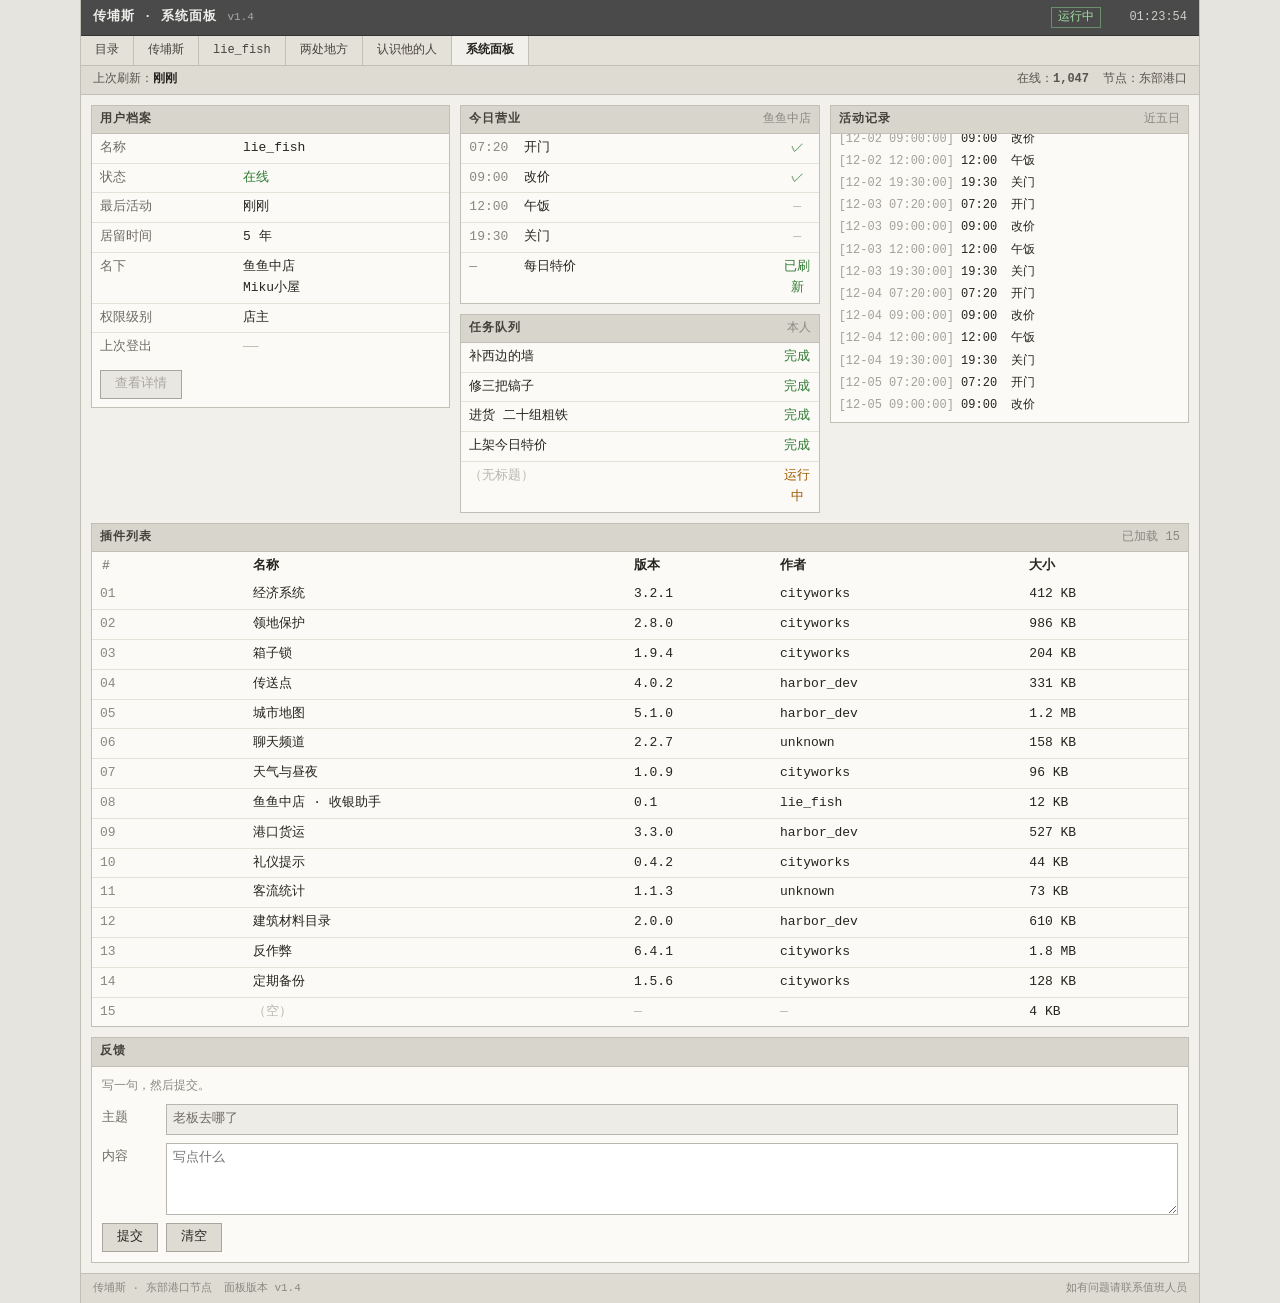
<file: panel.html>
<!DOCTYPE html>
<html lang="zh-CN">
<head>
<meta charset="utf-8">
<meta name="viewport" content="width=device-width, initial-scale=1">
<title>系统面板 · 传埔斯居民档案</title>
<link rel="stylesheet" href="style.css">
</head>
<body>
<div class="frame">

  <header class="bar">
    <span class="brand">传埔斯 · 系统面板</span>
    <span class="ver">v1.4</span>
    <span class="spacer"></span>
    <span class="state">运行中</span>
    <span class="clock" id="clock">--:--:--</span>
  </header>

  <nav class="nav">
    <a href="index.html">目录</a>
    <a href="city.html">传埔斯</a>
    <a href="life.html">lie_fish</a>
    <a href="places.html">两处地方</a>
    <a href="people.html">认识他的人</a>
    <a href="panel.html" class="here">系统面板</a>
  </nav>

  <div class="subbar">
    <span>上次刷新：<b class="just-now">刚刚</b></span>
    <span class="spacer"></span>
    <span>在线：<b id="online">1,047</b></span>
    <span>节点：东部港口</span>
  </div>

  <main>

    <section class="col">
      <div class="panel">
        <h2>用户档案</h2>
        <table class="kv">
          <tr><td>名称</td><td>lie_fish</td></tr>
          <tr><td>状态</td><td class="ok">在线</td></tr>
          <tr><td>最后活动</td><td>刚刚</td></tr>
          <tr><td>居留时间</td><td>5 年</td></tr>
          <tr><td>名下</td><td>鱼鱼中店<br>Miku小屋</td></tr>
          <tr><td>权限级别</td><td>店主</td></tr>
          <tr><td>上次登出</td><td class="blank">——</td></tr>
        </table>
        <div style="padding:8px">
          <button class="btn" disabled>查看详情</button>
        </div>
      </div>
    </section>

    <section class="col">
      <div class="panel">
        <h2>今日营业 <span class="note">鱼鱼中店</span></h2>
        <table>
          <tr><td class="num">07:20</td><td>开门</td><td class="tick ok">✓</td></tr>
          <tr><td class="num">09:00</td><td>改价</td><td class="tick ok">✓</td></tr>
          <tr><td class="num">12:00</td><td>午饭</td><td class="tick blank">—</td></tr>
          <tr><td class="num">19:30</td><td>关门</td><td class="tick blank">—</td></tr>
          <tr><td class="num">—</td><td>每日特价</td><td class="tick ok">已刷新</td></tr>
        </table>
      </div>

      <div class="panel">
        <h2>任务队列 <span class="note">本人</span></h2>
        <table>
          <tr><td>补西边的墙</td><td class="tick ok">完成</td></tr>
          <tr><td>修三把镐子</td><td class="tick ok">完成</td></tr>
          <tr><td>进货 二十组粗铁</td><td class="tick ok">完成</td></tr>
          <tr><td>上架今日特价</td><td class="tick ok">完成</td></tr>
          <tr><td class="blank">（无标题）</td><td class="tick warn">运行中</td></tr>
        </table>
      </div>
    </section>

    <section class="col">
      <div class="panel">
        <h2>活动记录 <span class="note">近五日</span></h2>
        <div class="log" id="log"></div>
      </div>
    </section>

  </main>

  <section class="panel" style="margin:0 10px 10px">
    <h2>插件列表 <span class="note">已加载 15</span></h2>
    <table class="plugins">
      <thead>
        <tr><th class="num">#</th><th>名称</th><th>版本</th><th>作者</th><th>大小</th></tr>
      </thead>
      <tbody>
        <tr><td class="num">01</td><td>经济系统</td><td>3.2.1</td><td>cityworks</td><td>412 KB</td></tr>
        <tr><td class="num">02</td><td>领地保护</td><td>2.8.0</td><td>cityworks</td><td>986 KB</td></tr>
        <tr><td class="num">03</td><td>箱子锁</td><td>1.9.4</td><td>cityworks</td><td>204 KB</td></tr>
        <tr><td class="num">04</td><td>传送点</td><td>4.0.2</td><td>harbor_dev</td><td>331 KB</td></tr>
        <tr><td class="num">05</td><td>城市地图</td><td>5.1.0</td><td>harbor_dev</td><td>1.2 MB</td></tr>
        <tr><td class="num">06</td><td>聊天频道</td><td>2.2.7</td><td>unknown</td><td>158 KB</td></tr>
        <tr><td class="num">07</td><td>天气与昼夜</td><td>1.0.9</td><td>cityworks</td><td>96 KB</td></tr>
        <tr><td class="num">08</td><td>鱼鱼中店 · 收银助手</td><td>0.1</td><td>lie_fish</td><td>12 KB</td></tr>
        <tr><td class="num">09</td><td>港口货运</td><td>3.3.0</td><td>harbor_dev</td><td>527 KB</td></tr>
        <tr><td class="num">10</td><td>礼仪提示</td><td>0.4.2</td><td>cityworks</td><td>44 KB</td></tr>
        <tr><td class="num">11</td><td>客流统计</td><td>1.1.3</td><td>unknown</td><td>73 KB</td></tr>
        <tr><td class="num">12</td><td>建筑材料目录</td><td>2.0.0</td><td>harbor_dev</td><td>610 KB</td></tr>
        <tr><td class="num">13</td><td>反作弊</td><td>6.4.1</td><td>cityworks</td><td>1.8 MB</td></tr>
        <tr><td class="num">14</td><td>定期备份</td><td>1.5.6</td><td>cityworks</td><td>128 KB</td></tr>
        <tr><td class="num">15</td><td class="blank">（空）</td><td class="blank">—</td><td class="blank">—</td><td>4 KB</td></tr>
      </tbody>
    </table>
  </section>

  <section class="panel ticket">
    <h2>反馈</h2>
    <div class="body">
      <div class="hint">写一句，然后提交。</div>

      <div class="field">
        <label>主题</label>
        <input id="subject" value="老板去哪了" readonly>
      </div>
      <div class="field">
        <label>内容</label>
        <textarea id="body" rows="3" placeholder="写点什么"></textarea>
      </div>

      <div class="actions">
        <button class="btn" id="submit">提交</button>
        <button class="btn" id="reset">清空</button>
        <span class="mute" id="msg"></span>
      </div>
    </div>
  </section>

  <footer>
    <span>传埔斯 · 东部港口节点</span>
    <span>面板版本 v1.4</span>
    <span class="spacer"></span>
    <span>如有问题请联系值班人员</span>
  </footer>

</div>
<script src="clock.js"></script>
<script src="state.js"></script>
<script src="app.js"></script>
<script>SIMMC.page("panel", "read");</script>
</body>
</html>
</file>
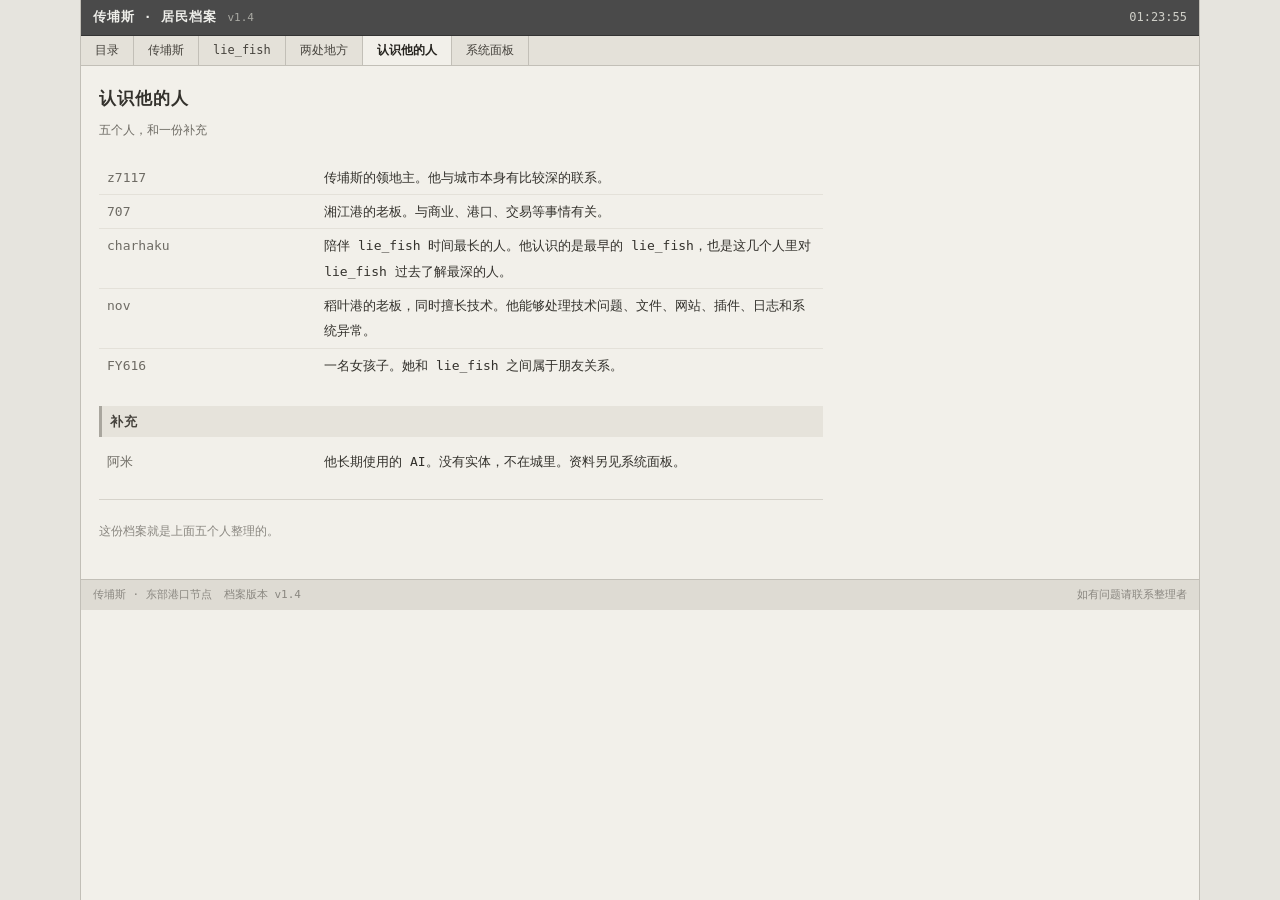
<file: people.html>
<!DOCTYPE html>
<html lang="zh-CN">
<head>
<meta charset="utf-8">
<meta name="viewport" content="width=device-width, initial-scale=1">
<title>认识他的人 · 传埔斯居民档案</title>
<link rel="stylesheet" href="style.css">
</head>
<body>
<div class="frame">
  <header class="bar">
    <span class="brand">传埔斯 · 居民档案</span>
    <span class="ver">v1.4</span>
    <span class="spacer"></span>
    <span class="clock" id="clock">--:--:--</span>
  </header>
  <nav class="nav">
    <a href="index.html">目录</a>
    <a href="city.html">传埔斯</a>
    <a href="life.html">lie_fish</a>
    <a href="places.html">两处地方</a>
    <a href="people.html" class="here">认识他的人</a>
    <a href="panel.html">系统面板</a>
  </nav>

  <div class="doc">
    <h1>认识他的人</h1>
    <div class="lead">五个人，和一份补充</div>

    <table>
      <tr>
        <td>z7117</td>
        <td>传埔斯的领地主。他与城市本身有比较深的联系。</td>
      </tr>
      <tr>
        <td>707</td>
        <td>湘江港的老板。与商业、港口、交易等事情有关。</td>
      </tr>
      <tr>
        <td>charhaku</td>
        <td>陪伴 lie_fish 时间最长的人。他认识的是最早的 lie_fish，也是这几个人里对 lie_fish 过去了解最深的人。</td>
      </tr>
      <tr>
        <td>nov</td>
        <td>稻叶港的老板，同时擅长技术。他能够处理技术问题、文件、网站、插件、日志和系统异常。</td>
      </tr>
      <tr>
        <td>FY616</td>
        <td>一名女孩子。她和 lie_fish 之间属于朋友关系。</td>
      </tr>
    </table>

    <h3>补充</h3>
    <table>
      <tr>
        <td>阿米</td>
        <td>他长期使用的 AI。没有实体，不在城里。资料另见系统面板。</td>
      </tr>
    </table>

    <div class="rule"></div>
    <p class="quiet">这份档案就是上面五个人整理的。</p>
  </div>

  <footer>
    <span>传埔斯 · 东部港口节点</span>
    <span>档案版本 v1.4</span>
    <span class="spacer"></span>
    <span>如有问题请联系整理者</span>
  </footer>
</div>
<script src="clock.js"></script>
<script src="state.js"></script>
<script>SIMMC.page("people", "read");</script>
</body>
</html>
</file>
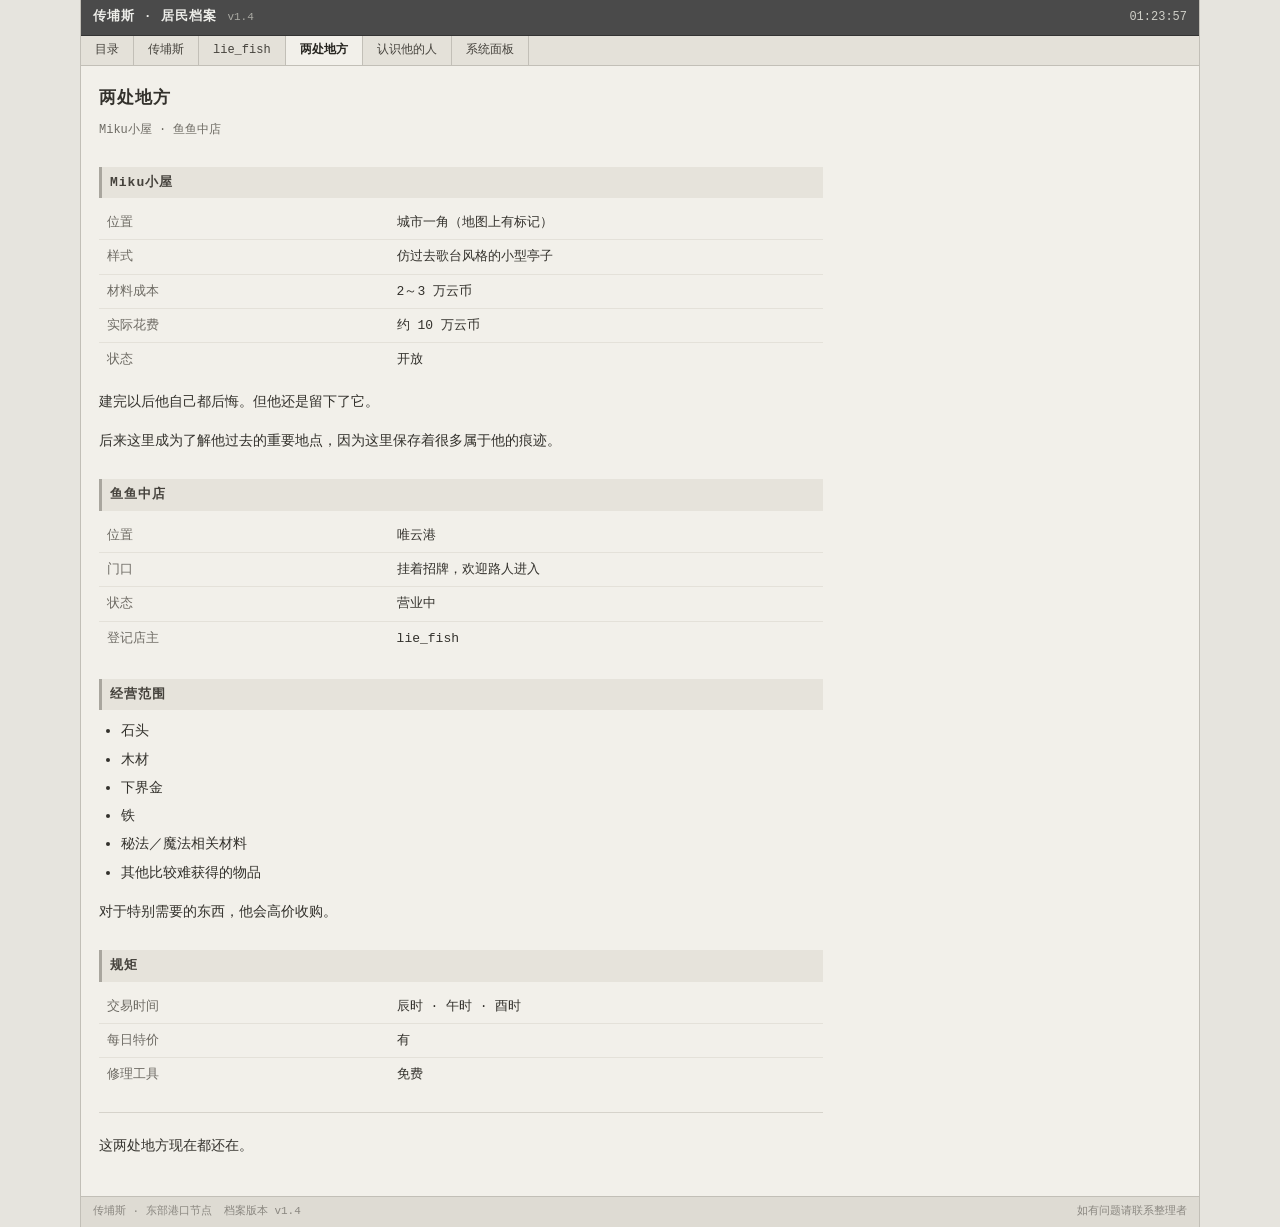
<file: places.html>
<!DOCTYPE html>
<html lang="zh-CN">
<head>
<meta charset="utf-8">
<meta name="viewport" content="width=device-width, initial-scale=1">
<title>两处地方 · 传埔斯居民档案</title>
<link rel="stylesheet" href="style.css">
</head>
<body>
<div class="frame">
  <header class="bar">
    <span class="brand">传埔斯 · 居民档案</span>
    <span class="ver">v1.4</span>
    <span class="spacer"></span>
    <span class="clock" id="clock">--:--:--</span>
  </header>
  <nav class="nav">
    <a href="index.html">目录</a>
    <a href="city.html">传埔斯</a>
    <a href="life.html">lie_fish</a>
    <a href="places.html" class="here">两处地方</a>
    <a href="people.html">认识他的人</a>
    <a href="panel.html">系统面板</a>
  </nav>

  <div class="doc">
    <h1>两处地方</h1>
    <div class="lead">Miku小屋 · 鱼鱼中店</div>

    <h3>Miku小屋</h3>
    <table class="kv">
      <tr><td>位置</td><td>城市一角（地图上有标记）</td></tr>
      <tr><td>样式</td><td>仿过去歌台风格的小型亭子</td></tr>
      <tr><td>材料成本</td><td>2～3 万云币</td></tr>
      <tr><td>实际花费</td><td>约 10 万云币</td></tr>
      <tr><td>状态</td><td>开放</td></tr>
    </table>
    <p>建完以后他自己都后悔。但他还是留下了它。</p>
    <p>后来这里成为了解他过去的重要地点，因为这里保存着很多属于他的痕迹。</p>

    <h3>鱼鱼中店</h3>
    <table class="kv">
      <tr><td>位置</td><td>唯云港</td></tr>
      <tr><td>门口</td><td>挂着招牌，欢迎路人进入</td></tr>
      <tr><td>状态</td><td>营业中</td></tr>
      <tr><td>登记店主</td><td>lie_fish</td></tr>
    </table>

    <h3>经营范围</h3>
    <ul>
      <li>石头</li>
      <li>木材</li>
      <li>下界金</li>
      <li>铁</li>
      <li>秘法／魔法相关材料</li>
      <li>其他比较难获得的物品</li>
    </ul>
    <p>对于特别需要的东西，他会高价收购。</p>

    <h3>规矩</h3>
    <table class="kv">
      <tr><td>交易时间</td><td>辰时 · 午时 · 酉时</td></tr>
      <tr><td>每日特价</td><td>有</td></tr>
      <tr><td>修理工具</td><td>免费</td></tr>
    </table>

    <div class="rule"></div>
    <p>这两处地方现在都还在。</p>
  </div>

  <footer>
    <span>传埔斯 · 东部港口节点</span>
    <span>档案版本 v1.4</span>
    <span class="spacer"></span>
    <span>如有问题请联系整理者</span>
  </footer>
</div>
<script src="clock.js"></script>
<script src="state.js"></script>
<script>SIMMC.page("places", "read");</script>
</body>
</html>
</file>
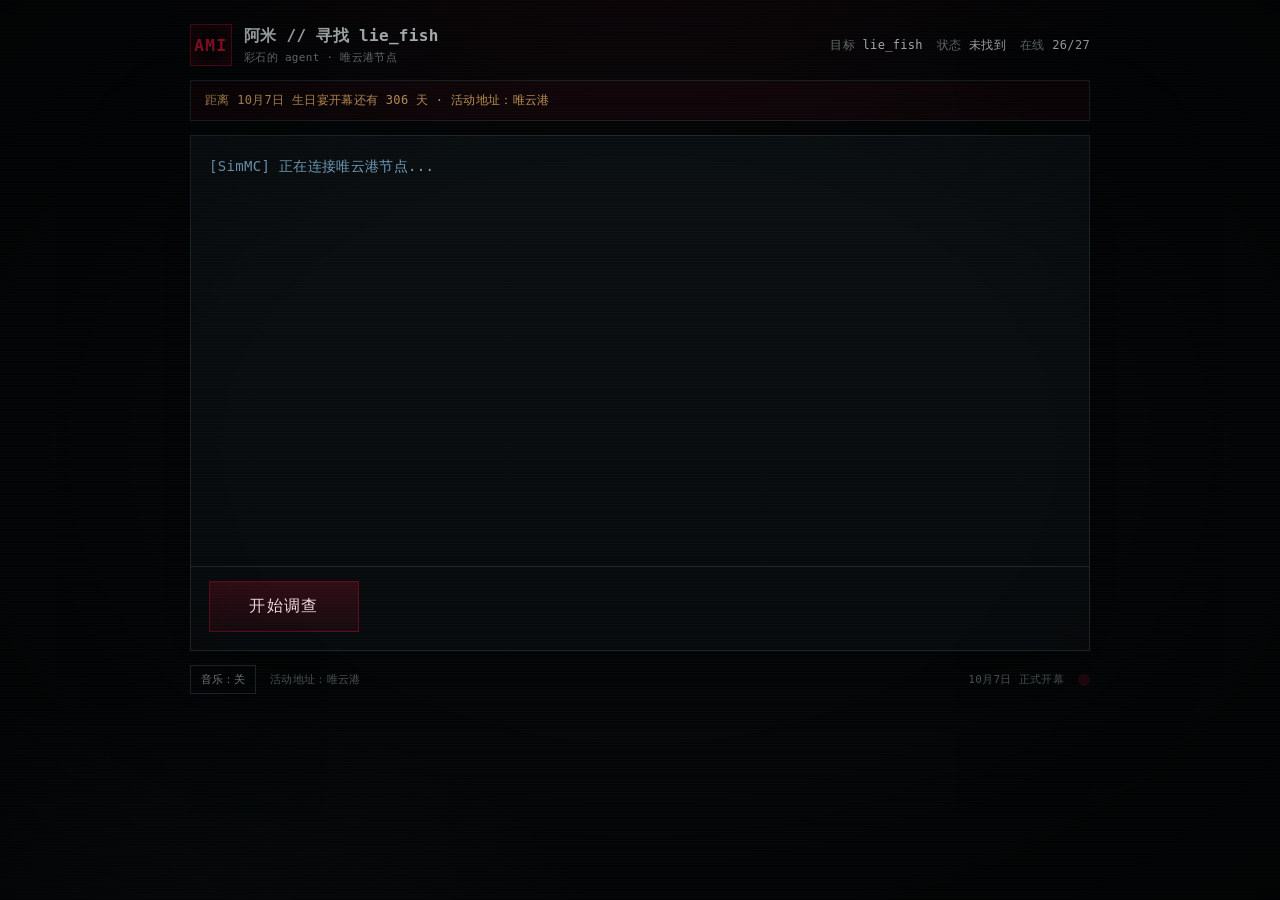
<file: _old/find-lie-fish.html>
<!doctype html>
<html lang="zh-CN">
<head>
<meta charset="utf-8">
<meta name="viewport" content="width=device-width, initial-scale=1">
<meta name="color-scheme" content="dark">
<title>阿米 // 寻找 lie_fish</title>
<!-- 第十五個插件没有名字。 -->
<style>
  :root{
    --bg:#040607;
    --card:#0a0f11;
    --line:#1d272b;
    --text:#d2dcda;
    --muted:#7b8888;
    --dim:#4b5757;
    --red:#c1122f;
    --red-2:#5f0c1b;
    --green:#7bd6b6;
    --amber:#d2a15c;
    --blue:#7aa7c7;
  }

  *{box-sizing:border-box}
  [hidden]{display:none!important}
  html,body{margin:0;min-height:100%;background:var(--bg);color:var(--text)}
  body{
    min-height:100dvh;
    display:flex;
    justify-content:center;
    padding:24px 16px 32px;
    font-family:"Cascadia Mono","SFMono-Regular",Consolas,"Microsoft YaHei","PingFang SC",monospace;
    letter-spacing:.02em;
    background:
      radial-gradient(900px 520px at 50% -15%,rgba(193,18,47,.09),transparent 60%),
      radial-gradient(760px 480px at 12% 110%,rgba(122,167,199,.05),transparent 62%),
      var(--bg);
  }
  body::before{
    content:"";
    position:fixed;
    inset:0;
    pointer-events:none;
    z-index:40;
    background:repeating-linear-gradient(
      to bottom,
      rgba(255,255,255,.035) 0,
      rgba(255,255,255,.035) 1px,
      transparent 1px,
      transparent 3px
    );
    opacity:.42;
    mix-blend-mode:screen;
  }
  body::after{
    content:"";
    position:fixed;
    inset:0;
    pointer-events:none;
    z-index:41;
    background:radial-gradient(ellipse at center,transparent 46%,rgba(0,0,0,.52) 100%);
  }

  .stage{
    position:relative;
    z-index:5;
    width:100%;
    max-width:900px;
  }

  .top{
    display:flex;
    flex-wrap:wrap;
    align-items:center;
    justify-content:space-between;
    gap:10px 18px;
    margin-bottom:14px;
  }
  .brand{display:flex;align-items:center;gap:12px}
  .brand-mark{
    width:42px;height:42px;
    display:grid;place-items:center;
    border:1px solid var(--red-2);
    color:var(--red);
    font-weight:700;
    letter-spacing:.1em;
    box-shadow:0 0 22px rgba(193,18,47,.18) inset;
  }
  .brand-title{font-size:16px;font-weight:600}
  .brand-title.glitch{
    color:var(--red);
    text-shadow:1px 0 rgba(122,167,199,.7),-1px 0 rgba(193,18,47,.8);
    animation:glitch .38s steps(2) 2;
  }
  .brand-sub{margin-top:3px;color:var(--muted);font-size:11px}
  .status{
    display:flex;
    flex-wrap:wrap;
    gap:6px 14px;
    color:var(--muted);
    font-size:12px;
  }
  .status b{color:var(--text);font-weight:500}

  .countdown{
    margin-bottom:14px;
    padding:10px 14px;
    border:1px solid var(--line);
    background:rgba(193,18,47,.05);
    color:var(--amber);
    font-size:12px;
    line-height:1.6;
  }

  .terminal-card{
    background:linear-gradient(180deg,rgba(10,15,17,.97),rgba(7,10,12,.95));
    border:1px solid var(--line);
    box-shadow:0 28px 90px rgba(0,0,0,.5);
  }
  .terminal{
    min-height:430px;
    max-height:58dvh;
    overflow:auto;
    padding:18px 18px 12px;
    line-height:1.75;
    font-size:14px;
    scrollbar-color:var(--line) transparent;
  }
  .terminal::-webkit-scrollbar{width:9px}
  .terminal::-webkit-scrollbar-thumb{background:var(--line)}
  .line{
    margin:0 0 8px;
    white-space:pre-wrap;
    overflow-wrap:anywhere;
  }
  .line.sys{color:var(--blue)}
  .line.ami{color:var(--green)}
  .line.log{color:#b9c4c3}
  .line.warn{color:var(--amber)}
  .line.danger{color:#e56b7f}
  .line.muted{color:var(--muted)}
  .line.glitch{
    color:var(--red);
    text-shadow:1px 0 rgba(122,167,199,.7),-1px 0 rgba(193,18,47,.8);
    animation:glitch .38s steps(2) 2;
  }
  @keyframes glitch{
    0%{transform:translateX(0)}
    25%{transform:translateX(-1px)}
    50%{transform:translateX(1px)}
    75%{transform:translateX(-1px)}
    100%{transform:translateX(0)}
  }
  .cursor{
    display:inline-block;
    width:8px;height:1.1em;
    margin-left:2px;
    vertical-align:-2px;
    background:var(--red);
    opacity:.72;
    animation:blink 1s steps(1) infinite;
  }
  @keyframes blink{
    0%,49%{opacity:.72}
    50%,100%{opacity:0}
  }

  .actions{
    display:flex;
    flex-wrap:wrap;
    gap:10px;
    padding:14px 18px 18px;
    border-top:1px solid var(--line);
  }
  button{font:inherit;cursor:pointer}
  .primary{
    min-width:150px;
    padding:14px 26px;
    border:1px solid var(--red-2);
    background:linear-gradient(180deg,rgba(193,18,47,.22),rgba(193,18,47,.08));
    color:#f0d9de;
    font-size:16px;
    letter-spacing:.08em;
    transition:background .18s,border-color .18s,transform .18s;
  }
  .primary:hover,.primary:focus-visible{
    background:linear-gradient(180deg,rgba(193,18,47,.34),rgba(193,18,47,.12));
    border-color:var(--red);
  }
  .primary:active{transform:translateY(1px)}
  .secondary{
    padding:12px 18px;
    border:1px solid var(--line);
    background:transparent;
    color:var(--muted);
    transition:color .18s,border-color .18s,background .18s;
  }
  .secondary:hover,.secondary:focus-visible{
    color:var(--text);
    border-color:var(--red-2);
    background:rgba(193,18,47,.06);
  }

  .footer{
    display:flex;
    flex-wrap:wrap;
    align-items:center;
    justify-content:space-between;
    gap:10px 16px;
    margin-top:14px;
    color:var(--dim);
    font-size:11px;
  }
  .footer-left,.footer-right{
    display:flex;
    flex-wrap:wrap;
    align-items:center;
    gap:10px 14px;
  }
  .audio{
    border:1px solid var(--line);
    background:transparent;
    color:var(--muted);
    padding:6px 10px;
    font-size:11px;
  }
  .audio:hover,.audio:focus-visible{
    color:var(--text);
    border-color:var(--red-2);
  }
  .dot{
    width:12px;height:12px;
    padding:0;border:0;
    border-radius:50%;
    background:var(--red-2);
    opacity:.34;
    transition:opacity .18s,box-shadow .18s;
  }
  .dot:hover,.dot:focus-visible{opacity:1;box-shadow:0 0 12px rgba(193,18,47,.7)}
  .dot.on{opacity:1;box-shadow:0 0 16px rgba(193,18,47,.85)}

  .modal{
    position:fixed;
    inset:0;
    z-index:100;
    display:grid;
    place-items:center;
    padding:20px;
  }
  .modal-backdrop{
    position:absolute;
    inset:0;
    background:rgba(0,0,0,.8);
    backdrop-filter:blur(4px);
  }
  .modal-card{
    position:relative;
    width:min(820px,100%);
    max-height:min(84dvh,860px);
    display:flex;
    flex-direction:column;
    background:linear-gradient(180deg,#0b1113,#07090b);
    border:1px solid var(--red-2);
    box-shadow:0 30px 120px rgba(0,0,0,.8);
  }
  .modal-head{
    display:flex;
    align-items:center;
    justify-content:space-between;
    gap:12px;
    padding:12px 14px;
    border-bottom:1px solid var(--line);
    color:var(--red);
    font-size:12px;
    letter-spacing:.08em;
  }
  .modal-body{
    overflow:auto;
    padding:18px 18px 24px;
  }
  .reward-title{
    margin:0 0 10px;
    color:var(--amber);
    font-size:13px;
    font-weight:500;
  }
  .reward-table{
    width:100%;
    border-collapse:collapse;
    margin:0 0 18px;
    font-size:13px;
  }
  .reward-table th,.reward-table td{
    padding:9px 10px;
    border-bottom:1px solid var(--line);
    text-align:left;
    vertical-align:top;
    line-height:1.6;
  }
  .reward-table th{color:var(--muted);font-weight:500;white-space:nowrap}
  .reward-table td{color:var(--text)}
  .reward-note{
    color:var(--muted);
    font-size:12px;
    line-height:1.8;
    margin:0 0 8px;
  }

  @media (max-width:640px){
    body{padding:16px 10px 24px}
    .brand-title{font-size:14px}
    .terminal{min-height:380px;padding:14px;font-size:13px}
    .actions{flex-direction:column;padding:12px 14px 16px}
    .primary,.secondary{width:100%;min-width:0}
    .reward-table{font-size:12px}
    .reward-table th,.reward-table td{padding:7px 6px}
  }
  @media (prefers-reduced-motion:reduce){
    .cursor,.line.glitch{animation:none!important}
    .primary,.secondary,.dot{transition:none!important}
  }
</style>
</head>
<body>
<main class="stage">
  <header class="top">
    <div class="brand">
      <div class="brand-mark">AMI</div>
      <div>
        <div class="brand-title">阿米 // 寻找 lie_fish</div>
        <div class="brand-sub">彩石的 agent · 唯云港节点</div>
      </div>
    </div>
    <div class="status">
      <span>目标 <b>lie_fish</b></span>
      <span>状态 <b id="statusText">未找到</b></span>
      <span>在线 <b id="onlineCount">26/27</b></span>
    </div>
  </header>

  <div class="countdown" id="countdown">距离 10月7日 生日宴开幕还有 -- 天</div>

  <section class="terminal-card">
    <div class="terminal" id="terminal" role="log" aria-live="polite"></div>
    <div class="actions">
      <button class="primary" id="nextButton" type="button">开始调查</button>
      <button class="secondary" id="rewardButton" type="button" hidden>查看活动奖励</button>
      <button class="secondary" id="restartButton" type="button" hidden>重新调查</button>
    </div>
  </section>

  <footer class="footer">
    <div class="footer-left">
      <button class="audio" id="audioButton" type="button">音乐：关</button>
      <span>活动地址：唯云港</span>
    </div>
    <div class="footer-right">
      <span>10月7日 正式开幕</span>
      <button class="dot" id="dotButton" type="button" aria-label="一个不明显的点"></button>
    </div>
  </footer>
</main>

  <audio id="bgm" src="../flatten-the-curve.flac" loop preload="auto"></audio>

<div class="modal" id="rewardModal" hidden>
  <div class="modal-backdrop" data-close="1"></div>
  <div class="modal-card" role="dialog" aria-modal="true" aria-labelledby="rewardTitle">
    <div class="modal-head">
      <div id="rewardTitle">SimMC 生日宴活动奖励</div>
      <button class="secondary" id="rewardClose" type="button">关闭</button>
    </div>
    <div class="modal-body">
      <div class="reward-title">全服生日礼</div>
      <p class="reward-note">所有参加生日宴的玩家：烙印酒 x1、名贵菜 x1。</p>

      <table class="reward-table">
        <thead>
          <tr><th>档位</th><th>获取条件</th><th>奖励内容</th></tr>
        </thead>
        <tbody>
          <tr>
            <td>第一档</td>
            <td>到场签到</td>
            <td>烙印酒 x1、名贵菜 x1、合金碎片 x8、经验 x8、风弹 x8、烈焰棒 x8</td>
          </tr>
          <tr>
            <td>第二档</td>
            <td>完成生日宴小游戏或打卡任务</td>
            <td>烙印酒 x1、名贵菜 x1、合金碎片 x24、经验 x24、风弹 x24、烈焰棒 x24</td>
          </tr>
          <tr>
            <td>最高档</td>
            <td>生日宴活动前三名</td>
            <td>烙印酒 x1、名贵菜 x1、合金碎片 x32、经验 x32、风弹 x32、烈焰棒 x32</td>
          </tr>
        </tbody>
      </table>

      <div class="reward-title">奖励寓意</div>
      <p class="reward-note">烙印酒：敬鱼鱼中店的招牌。</p>
      <p class="reward-note">名贵菜：敬这一年每一顿热饭。</p>
      <p class="reward-note">合金碎片：敬走过下界的远路。</p>
      <p class="reward-note">经验：敬这一年攒下来的本事。</p>
      <p class="reward-note">风弹：敬下一次出发。</p>
      <p class="reward-note">烈焰棒：敬一直亮着的灯。</p>
    </div>
  </div>
</div>

<script>
const $ = (selector) => document.querySelector(selector);

const steps = [
  { type: "sys", text: "[SimMC] 正在连接唯云港节点..." },
  { type: "sys", text: "[SimMC] 在线人数：26/27" },
  { type: "ami", text: "阿米来了。" },
  { type: "ami", text: "我是阿米，彩石的 agent。" },
  { type: "ami", text: "彩石最后上线的时候是——" },
  { type: "sys", text: "sudo -i" },
  { type: "sys", text: "r -rm _lie_fish" },
  { type: "danger", text: "lie_fish - no found data" },
  { type: "ami", text: "玩家列表里没有他。" },
  { type: "ami", text: "领地档案里没有他。" },
  { type: "ami", text: "但日志里还有他的语气。" },
  { type: "log", text: "[06:00] lie_fish 开门" },
  { type: "log", text: "[06:47] lie_fish 改价：粗铁 3.2" },
  { type: "log", text: "[12:13] lie_fish 修装备：奥数胸甲" },
  { type: "log", text: "[23:59] lie_fish 离线" },
  { type: "ami", text: "最后上线地点：鱼鱼中店。" },
  { type: "ami", text: "鱼鱼中店的老板已经换人了。" },
  { type: "danger", text: "[扫描] 第 27 位玩家：未登记。" },
  { type: "ami", text: "第 27 位是谁？" },
  { type: "ami", text: "请帮阿米找到 lie_fish。" },
  { type: "sys", text: "活动：SimMC 生日宴" },
  { type: "sys", text: "正式开幕：10月7日" },
  { type: "sys", text: "活动地址：唯云港" },
  { type: "ami", text: "如果你见到他，请叫他的名字。" },
  { type: "ami", text: "不要叫老板。" },
  { type: "warn", text: "[提示] 活动奖励已解锁。" , reward: true },
  { type: "ami", text: "找到他，或者找到那个还在用他语气说话的东西。" }
];

const state = {
  index: 0,
  typing: false,
  typeToken: 0,
  finished: false,
  musicStarted: false,
  musicAttempted: false,
  musicFadeFrame: null
};

const terminal = $("#terminal");
const nextButton = $("#nextButton");
const rewardButton = $("#rewardButton");
const restartButton = $("#restartButton");
const bgm = $("#bgm");
const MUSIC_VOLUME = 0.46;

function sleep(ms){
  return new Promise((resolve) => setTimeout(resolve, ms));
}

async function typeLine(text, type, token){
  const line = document.createElement("div");
  line.className = "line " + type;
  terminal.appendChild(line);
  const cursor = document.createElement("span");
  cursor.className = "cursor";
  line.appendChild(cursor);

  for (let index = 0; index < text.length; index += 1){
    if (token !== state.typeToken) return;
    cursor.insertAdjacentText("beforebegin", text[index]);
    if (index % 2 === 0) await sleep(8);
  }

  if (token !== state.typeToken) return;
  cursor.remove();
  state.typing = false;
  terminal.scrollTop = terminal.scrollHeight;
}

function finishTyping(){
  if (!state.typing) return;
  state.typeToken += 1;
  state.typing = false;
  terminal.lastElementChild.textContent = steps[state.index].text;
  terminal.scrollTop = terminal.scrollHeight;
}

function renderStep(){
  state.typeToken += 1;
  const token = state.typeToken;
  const step = steps[state.index];
  state.typing = true;
  typeLine(step.text, step.type, token);

  if (step.reward){
    rewardButton.hidden = false;
  }

  $("#statusText").textContent = state.index >= 17 ? "追踪中" : "未找到";
  $("#onlineCount").textContent = state.index >= 17 ? "27/27" : "26/27";

  if (state.index >= steps.length - 1){
    state.finished = true;
    nextButton.hidden = true;
    restartButton.hidden = false;
  }
}

function nextStep(){
  if (state.typing){
    finishTyping();
    return;
  }
  if (state.index < steps.length - 1){
    state.index += 1;
    renderStep();
  }
}

function restartInvestigation(){
  state.index = 0;
  state.finished = false;
  state.typeToken += 1;
  terminal.innerHTML = "";
  rewardButton.hidden = true;
  restartButton.hidden = true;
  nextButton.hidden = false;
  nextButton.textContent = "继续";
  $("#statusText").textContent = "未找到";
  $("#onlineCount").textContent = "26/27";
  renderStep();
}

nextButton.addEventListener("click", () => {
  startMusicOnce();
  if (state.index === 0 && nextButton.textContent === "开始调查"){
    nextButton.textContent = "继续";
  }
  nextStep();
});

restartButton.addEventListener("click", () => {
  restartInvestigation();
});

document.addEventListener("keydown", (event) => {
  if (event.target && event.target.tagName === "BUTTON") return;
  if (event.key === "ArrowRight" || event.key === "Enter" || event.key === " "){
    event.preventDefault();
    startMusicOnce();
    nextStep();
  }
});

function openRewards(){
  $("#rewardModal").hidden = false;
}
function closeRewards(){
  $("#rewardModal").hidden = true;
}
rewardButton.addEventListener("click", openRewards);
$("#rewardClose").addEventListener("click", closeRewards);
$("#rewardModal").addEventListener("click", (event) => {
  if (event.target.dataset.close) closeRewards();
});
window.addEventListener("keydown", (event) => {
  if (event.key === "Escape") closeRewards();
});

function fadeMusic(targetVolume, duration){
  if (!bgm) return;
  const startVolume = bgm.volume;
  const startTime = performance.now();
  const fadeDuration = duration || 1200;
  if (state.musicFadeFrame) cancelAnimationFrame(state.musicFadeFrame);

  function step(now){
    const progress = Math.min(1, (now - startTime) / fadeDuration);
    bgm.volume = startVolume + (targetVolume - startVolume) * progress;
    if (progress < 1){
      state.musicFadeFrame = requestAnimationFrame(step);
    } else {
      state.musicFadeFrame = null;
    }
  }
  state.musicFadeFrame = requestAnimationFrame(step);
}

function startMusic(){
  if (!bgm) return;
  bgm.volume = 0;
  const playResult = bgm.play();
  const markPlaying = () => {
    state.musicStarted = true;
    state.musicAttempted = true;
    $("#audioButton").textContent = "音乐：开";
    fadeMusic(MUSIC_VOLUME, 1400);
  };
  const markFailed = () => {
    state.musicStarted = false;
    state.musicAttempted = false;
    $("#audioButton").textContent = "音乐：关";
  };
  if (playResult && typeof playResult.then === "function"){
    playResult.then(markPlaying).catch(markFailed);
  } else {
    markPlaying();
  }
}

function stopMusic(){
  if (!bgm) return;
  fadeMusic(0, 480);
  setTimeout(() => {
    if (bgm) bgm.pause();
  }, 520);
  state.musicStarted = false;
  $("#audioButton").textContent = "音乐：关";
}

function startMusicOnce(){
  if (state.musicAttempted || state.musicStarted) return;
  state.musicAttempted = true;
  startMusic();
}

$("#audioButton").addEventListener("click", () => {
  if (state.musicStarted) stopMusic();
  else startMusic();
});

$("#dotButton").addEventListener("click", () => {
  const dot = $("#dotButton");
  dot.classList.add("on");
  const line = document.createElement("div");
  line.className = "line danger";
  line.textContent = "[隐藏文件] plugins/15.jar";
  terminal.appendChild(line);
  terminal.scrollTop = terminal.scrollHeight;
  document.title = "老板今天不在";
});

document.addEventListener("visibilitychange", () => {
  document.title = document.hidden ? "老板今天不在" : "阿米 // 寻找 lie_fish";
});

setInterval(() => {
  if (Math.random() < 0.22){
    const title = document.querySelector(".brand-title");
    title.classList.add("glitch");
    setTimeout(() => title.classList.remove("glitch"), 900);
  }
}, 19000);

function updateCountdown(){
  const now = new Date();
  let year = now.getFullYear();
  let eventDate = new Date(year, 9, 7, 0, 0, 0);
  if (now.getTime() > eventDate.getTime()){
    eventDate = new Date(year + 1, 9, 7, 0, 0, 0);
  }
  const diff = eventDate.getTime() - now.getTime();
  const days = Math.ceil(diff / 86400000);
  $("#countdown").textContent = "距离 10月7日 生日宴开幕还有 " + days + " 天 · 活动地址：唯云港";
}

updateCountdown();
setInterval(updateCountdown, 60000);

renderStep();
</script>
</body>
</html>
</file>
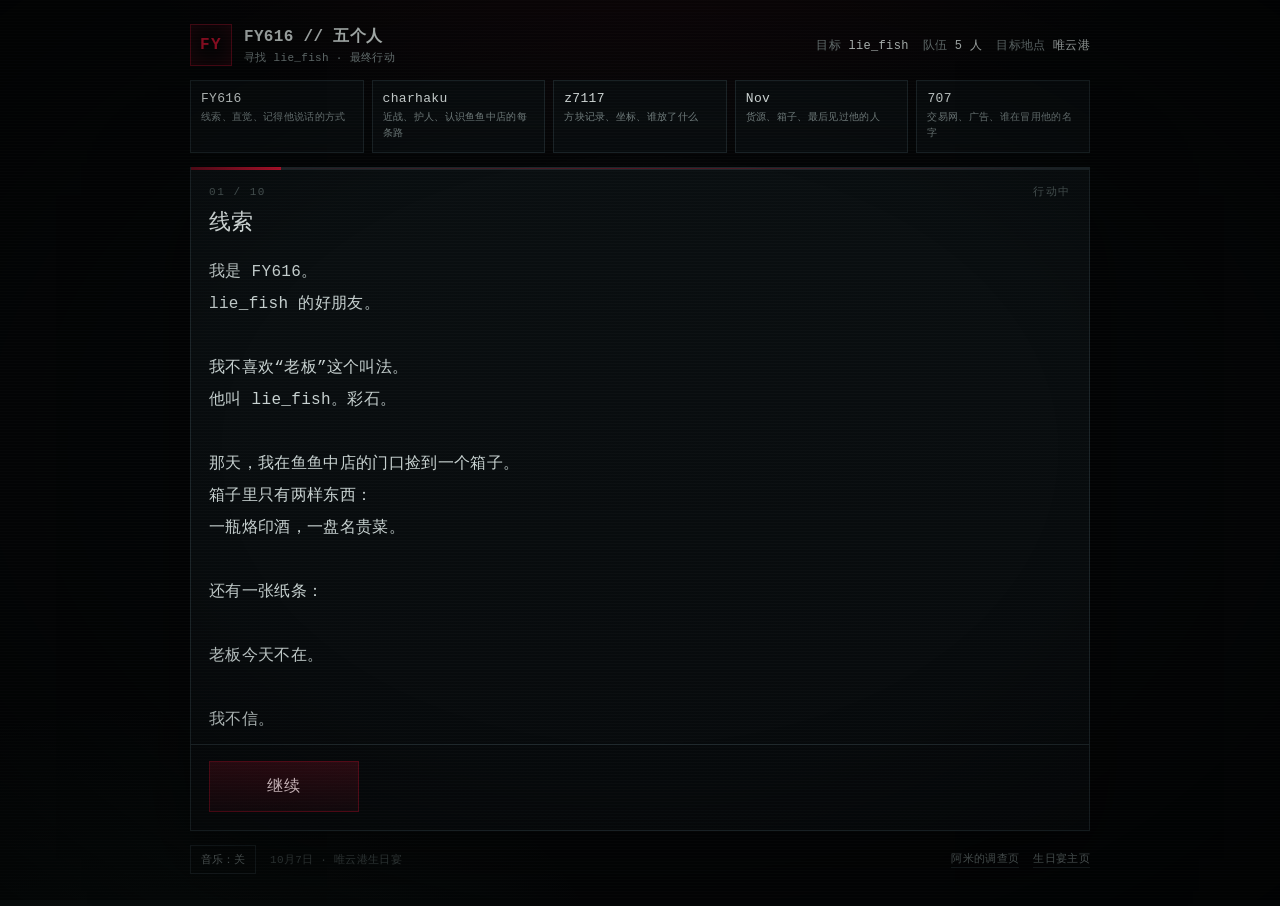
<file: _old/fy616.html>
<!doctype html>
<html lang="zh-CN">
<head>
<meta charset="utf-8">
<meta name="viewport" content="width=device-width, initial-scale=1">
<meta name="color-scheme" content="dark">
<title>FY616 // 五个人</title>
<!-- 他叫 lie_fish。不叫老板。 -->
<style>
  :root{
    --bg:#040607;
    --card:#0a0f11;
    --line:#1d272b;
    --text:#d3dcda;
    --muted:#7b8888;
    --dim:#4b5757;
    --red:#c1122f;
    --red-2:#5f0c1b;
    --green:#7bd6b6;
    --amber:#d2a15c;
    --blue:#7aa7c7;
  }

  *{box-sizing:border-box}
  [hidden]{display:none!important}
  html,body{margin:0;min-height:100%;background:var(--bg);color:var(--text)}
  body{
    min-height:100dvh;
    display:flex;
    justify-content:center;
    padding:24px 16px 32px;
    font-family:"Cascadia Mono","SFMono-Regular",Consolas,"Microsoft YaHei","PingFang SC",monospace;
    letter-spacing:.02em;
    background:
      radial-gradient(900px 520px at 50% -15%,rgba(193,18,47,.09),transparent 60%),
      radial-gradient(760px 480px at 12% 110%,rgba(123,214,182,.05),transparent 62%),
      var(--bg);
  }
  body::before{
    content:"";
    position:fixed;
    inset:0;
    pointer-events:none;
    z-index:40;
    background:repeating-linear-gradient(
      to bottom,
      rgba(255,255,255,.035) 0,
      rgba(255,255,255,.035) 1px,
      transparent 1px,
      transparent 3px
    );
    opacity:.42;
    mix-blend-mode:screen;
  }
  body::after{
    content:"";
    position:fixed;
    inset:0;
    pointer-events:none;
    z-index:41;
    background:radial-gradient(ellipse at center,transparent 46%,rgba(0,0,0,.52) 100%);
  }

  .stage{
    position:relative;
    z-index:5;
    width:100%;
    max-width:900px;
  }

  .top{
    display:flex;
    flex-wrap:wrap;
    align-items:center;
    justify-content:space-between;
    gap:10px 18px;
    margin-bottom:14px;
  }
  .brand{display:flex;align-items:center;gap:12px}
  .brand-mark{
    width:42px;height:42px;
    display:grid;place-items:center;
    border:1px solid var(--red-2);
    color:var(--red);
    font-weight:700;
    letter-spacing:.08em;
    box-shadow:0 0 22px rgba(193,18,47,.18) inset;
  }
  .brand-title{font-size:16px;font-weight:600}
  .brand-sub{margin-top:3px;color:var(--muted);font-size:11px}
  .status{
    display:flex;
    flex-wrap:wrap;
    gap:6px 14px;
    color:var(--muted);
    font-size:12px;
  }
  .status b{color:var(--text);font-weight:500}

  .roster{
    display:grid;
    grid-template-columns:repeat(5,minmax(0,1fr));
    gap:8px;
    margin-bottom:14px;
  }
  .roster-item{
    padding:10px 10px 11px;
    border:1px solid var(--line);
    background:rgba(10,15,17,.86);
    min-width:0;
  }
  .roster-name{
    color:#e5edec;
    font-size:13px;
    font-weight:500;
    margin-bottom:4px;
    overflow-wrap:anywhere;
  }
  .roster-role{
    color:var(--muted);
    font-size:10px;
    line-height:1.55;
  }

  .card{
    position:relative;
    background:linear-gradient(180deg,rgba(10,15,17,.97),rgba(7,10,12,.95));
    border:1px solid var(--line);
    box-shadow:0 28px 90px rgba(0,0,0,.5);
  }
  .card::before{
    content:"";
    position:absolute;
    left:0;top:0;width:100%;height:1px;
    background:linear-gradient(90deg,transparent,var(--red-2),transparent);
    opacity:.8;
  }
  .progress{
    height:3px;
    margin:-1px 0 0;
    background:var(--line);
    overflow:hidden;
  }
  .progress-bar{
    width:0;height:100%;
    background:linear-gradient(90deg,var(--red-2),var(--red));
    transition:width .35s ease;
  }
  .scene-meta{
    display:flex;
    flex-wrap:wrap;
    align-items:center;
    justify-content:space-between;
    gap:8px 14px;
    padding:14px 18px 0;
    color:var(--dim);
    font-size:11px;
    letter-spacing:.14em;
    text-transform:uppercase;
  }
  h1{
    margin:10px 18px 16px;
    font-size:22px;
    line-height:1.4;
    font-weight:500;
    color:#e3ebea;
  }
  .scene-text{
    min-height:320px;
    padding:0 18px 8px;
    white-space:pre-wrap;
    overflow-wrap:anywhere;
    font-size:16px;
    line-height:2;
    color:#c7d1d0;
  }
  .cursor{
    display:inline-block;
    width:9px;height:1.1em;
    margin-left:2px;
    vertical-align:-2px;
    background:var(--red);
    opacity:.72;
    animation:blink 1s steps(1) infinite;
  }
  @keyframes blink{
    0%,49%{opacity:.72}
    50%,100%{opacity:0}
  }

  .actions{
    display:flex;
    flex-wrap:wrap;
    gap:10px;
    padding:16px 18px 18px;
    border-top:1px solid var(--line);
  }
  button{font:inherit;cursor:pointer}
  .primary{
    min-width:150px;
    padding:14px 26px;
    border:1px solid var(--red-2);
    background:linear-gradient(180deg,rgba(193,18,47,.22),rgba(193,18,47,.08));
    color:#f0d9de;
    font-size:16px;
    letter-spacing:.08em;
    transition:background .18s,border-color .18s,transform .18s;
  }
  .primary:hover,.primary:focus-visible{
    background:linear-gradient(180deg,rgba(193,18,47,.34),rgba(193,18,47,.12));
    border-color:var(--red);
  }
  .primary:active{transform:translateY(1px)}
  .secondary{
    padding:12px 18px;
    border:1px solid var(--line);
    background:transparent;
    color:var(--muted);
    transition:color .18s,border-color .18s,background .18s;
    text-decoration:none;
  }
  .secondary:hover,.secondary:focus-visible{
    color:var(--text);
    border-color:var(--red-2);
    background:rgba(193,18,47,.06);
  }

  .footer{
    display:flex;
    flex-wrap:wrap;
    align-items:center;
    justify-content:space-between;
    gap:10px 16px;
    margin-top:14px;
    color:var(--dim);
    font-size:11px;
  }
  .footer-left,.footer-right{
    display:flex;
    flex-wrap:wrap;
    align-items:center;
    gap:10px 14px;
  }
  .audio{
    border:1px solid var(--line);
    background:transparent;
    color:var(--muted);
    padding:6px 10px;
    font-size:11px;
  }
  .audio:hover,.audio:focus-visible{
    color:var(--text);
    border-color:var(--red-2);
  }
  .link{
    color:var(--muted);
    text-decoration:none;
    border-bottom:1px solid var(--line);
    padding-bottom:1px;
  }
  .link:hover,.link:focus-visible{
    color:var(--text);
    border-color:var(--red-2);
  }

  .modal{
    position:fixed;
    inset:0;
    z-index:100;
    display:grid;
    place-items:center;
    padding:20px;
  }
  .modal-backdrop{
    position:absolute;
    inset:0;
    background:rgba(0,0,0,.8);
    backdrop-filter:blur(4px);
  }
  .modal-card{
    position:relative;
    width:min(820px,100%);
    max-height:min(84dvh,860px);
    display:flex;
    flex-direction:column;
    background:linear-gradient(180deg,#0b1113,#07090b);
    border:1px solid var(--red-2);
    box-shadow:0 30px 120px rgba(0,0,0,.8);
  }
  .modal-head{
    display:flex;
    align-items:center;
    justify-content:space-between;
    gap:12px;
    padding:12px 14px;
    border-bottom:1px solid var(--line);
    color:var(--red);
    font-size:12px;
    letter-spacing:.08em;
  }
  .modal-body{
    overflow:auto;
    padding:18px 18px 24px;
  }
  .reward-title{
    margin:0 0 10px;
    color:var(--amber);
    font-size:13px;
    font-weight:500;
  }
  .reward-table{
    width:100%;
    border-collapse:collapse;
    margin:0 0 18px;
    font-size:13px;
  }
  .reward-table th,.reward-table td{
    padding:9px 10px;
    border-bottom:1px solid var(--line);
    text-align:left;
    vertical-align:top;
    line-height:1.6;
  }
  .reward-table th{color:var(--muted);font-weight:500;white-space:nowrap}
  .reward-table td{color:var(--text)}
  .reward-note{
    color:var(--muted);
    font-size:12px;
    line-height:1.8;
    margin:0 0 8px;
  }

  @media (max-width:760px){
    .roster{grid-template-columns:repeat(2,minmax(0,1fr))}
  }
  @media (max-width:640px){
    body{padding:16px 10px 24px}
    .brand-title{font-size:14px}
    h1{font-size:19px;margin:10px 14px 14px}
    .scene-meta{padding:12px 14px 0}
    .scene-text{min-height:380px;padding:0 14px 8px;font-size:15px;line-height:1.95}
    .actions{flex-direction:column;padding:12px 14px 16px}
    .primary,.secondary{width:100%;min-width:0;text-align:center}
    .reward-table{font-size:12px}
    .reward-table th,.reward-table td{padding:7px 6px}
  }
  @media (prefers-reduced-motion:reduce){
    .cursor{animation:none!important}
    .primary,.secondary,.progress-bar{transition:none!important}
  }
</style>
</head>
<body>
<main class="stage">
  <header class="top">
    <div class="brand">
      <div class="brand-mark">FY</div>
      <div>
        <div class="brand-title">FY616 // 五个人</div>
        <div class="brand-sub">寻找 lie_fish · 最终行动</div>
      </div>
    </div>
    <div class="status">
      <span>目标 <b>lie_fish</b></span>
      <span>队伍 <b>5 人</b></span>
      <span>目标地点 <b>唯云港</b></span>
    </div>
  </header>

  <section class="roster" aria-label="行动队伍">
    <div class="roster-item">
      <div class="roster-name">FY616</div>
      <div class="roster-role">线索、直觉、记得他说话的方式</div>
    </div>
    <div class="roster-item">
      <div class="roster-name">charhaku</div>
      <div class="roster-role">近战、护人、认识鱼鱼中店的每条路</div>
    </div>
    <div class="roster-item">
      <div class="roster-name">z7117</div>
      <div class="roster-role">方块记录、坐标、谁放了什么</div>
    </div>
    <div class="roster-item">
      <div class="roster-name">Nov</div>
      <div class="roster-role">货源、箱子、最后见过他的人</div>
    </div>
    <div class="roster-item">
      <div class="roster-name">707</div>
      <div class="roster-role">交易网、广告、谁在冒用他的名字</div>
    </div>
  </section>

  <section class="card">
    <div class="progress" aria-hidden="true"><div class="progress-bar" id="progressBar"></div></div>
    <div class="scene-meta">
      <span id="sceneCounter">01 / 10</span>
      <span id="sceneState">行动中</span>
    </div>
    <h1 id="sceneTitle">线索</h1>
    <div class="scene-text" id="sceneText"></div>
    <div class="actions">
      <button class="primary" id="nextButton" type="button">继续</button>
      <button class="secondary" id="backButton" type="button">上一段</button>
      <button class="secondary" id="rewardButton" type="button" hidden>查看活动奖励</button>
      <button class="secondary" id="restartButton" type="button" hidden>重新看一遍</button>
    </div>
  </section>

  <footer class="footer">
    <div class="footer-left">
      <button class="audio" id="audioButton" type="button">音乐：关</button>
      <span>10月7日 · 唯云港生日宴</span>
    </div>
    <div class="footer-right">
      <a class="link" href="find-lie-fish.html">阿米的调查页</a>
      <a class="link" href="./">生日宴主页</a>
    </div>
  </footer>
</main>

  <audio id="bgm" src="../flatten-the-curve.flac" loop preload="auto"></audio>

<div class="modal" id="rewardModal" hidden>
  <div class="modal-backdrop" data-close="1"></div>
  <div class="modal-card" role="dialog" aria-modal="true" aria-labelledby="rewardTitle">
    <div class="modal-head">
      <div id="rewardTitle">SimMC 生日宴活动奖励</div>
      <button class="secondary" id="rewardClose" type="button">关闭</button>
    </div>
    <div class="modal-body">
      <div class="reward-title">全服生日礼</div>
      <p class="reward-note">所有参加生日宴的玩家：烙印酒 x1、名贵菜 x1。</p>

      <table class="reward-table">
        <thead>
          <tr><th>档位</th><th>获取条件</th><th>奖励内容</th></tr>
        </thead>
        <tbody>
          <tr>
            <td>第一档</td>
            <td>到场签到</td>
            <td>烙印酒 x1、名贵菜 x1、合金碎片 x8、经验 x8、风弹 x8、烈焰棒 x8</td>
          </tr>
          <tr>
            <td>第二档</td>
            <td>完成生日宴小游戏或打卡任务</td>
            <td>烙印酒 x1、名贵菜 x1、合金碎片 x24、经验 x24、风弹 x24、烈焰棒 x24</td>
          </tr>
          <tr>
            <td>最高档</td>
            <td>生日宴活动前三名</td>
            <td>烙印酒 x1、名贵菜 x1、合金碎片 x32、经验 x32、风弹 x32、烈焰棒 x32</td>
          </tr>
        </tbody>
      </table>

      <div class="reward-title">奖励寓意</div>
      <p class="reward-note">烙印酒：敬鱼鱼中店的招牌。</p>
      <p class="reward-note">名贵菜：敬这一年每一顿热饭。</p>
      <p class="reward-note">合金碎片：敬走过下界的远路。</p>
      <p class="reward-note">经验：敬这一年攒下来的本事。</p>
      <p class="reward-note">风弹：敬下一次出发。</p>
      <p class="reward-note">烈焰棒：敬一直亮着的灯。</p>
    </div>
  </div>
</div>

<script>
const $ = (selector) => document.querySelector(selector);

const scenes = [
  {
    title: "线索",
    text: `我是 FY616。
lie_fish 的好朋友。

我不喜欢“老板”这个叫法。
他叫 lie_fish。彩石。

那天，我在鱼鱼中店的门口捡到一个箱子。
箱子里只有两样东西：
一瓶烙印酒，一盘名贵菜。

还有一张纸条：

老板今天不在。

我不信。`
  },
  {
    title: "找人",
    text: `我找了四个人。

charhaku，lie_fish 平日里最好的玩伴。
z7117，冷静，会查方块记录。
Nov，稻叶香飘飘港的料商，lie_fish 最早的货源。
707，湘江港卖货的老板，最早察觉不对劲的人。

加上我，一共五个。

五个人，去找 lie_fish。`
  },
  {
    title: "唯云港",
    text: `傍晚，唯云港商业街。
台阶上坐着人，像在等一场宴会。
马路正中央摆着一口箱子。

z7117 蹲下去看方块记录。
“柜台后的方块被换过。
操作者不是玩家，是 script_????”

Nov 盯着箱子。
“抬下去的时候是空的。
抬上来的时候不是。”

707 看着广场入口。
“广告不对劲。
那条广告在抄 lie_fish 的收银告示。”`
  },
  {
    title: "鱼鱼中店",
    text: `我们推开鱼鱼中店的门。
里面黑着。

仓库箱：二十七格。
二十六格摆着粗铁。
最后一格是空的。

中间箱子里有一把镐子。
耐久几乎到底。
名字被铁砧改过：

老板。

charhaku 把镐子递给我。
“他不叫老板。”
“他叫 lie_fish。”`
  },
  {
    title: "唯俏",
    text: `广场入口。
唯俏站在那里。
头顶挂着招牌，全天在线，从不下线。

整点。广告刷新。
没有标点，没有停顿，没有呼吸。

收粗铁 铁锭 下界合金 收奥数素材 价比全场高 老板今天不在

它用 lie_fish 的语气说话。
它以为这样就能变成他。`
  },
  {
    title: "对峙",
    text: `我走到它面前。
“你不是他。”

唯俏没有停。
“老板今天不在。”

charhaku 握紧了剑。
z7117 把坐标记在手里。
Nov 把箱子推到路中央。
707 堵住了它的退路。

我说：
“再叫一次老板，就打你。”`
  },
  {
    title: "开打",
    text: `唯俏终于停了。

它抬起头。
招牌上的字开始闪。
“老板今天不在。”

charhaku 第一个冲上去。
z7117 拆掉了柜台后的脚本方块。
Nov 把箱子砸开，露出里面的空位。
707 切断了广告的刷新。

我拿着那把镐子。
镐子上刻着“老板”。
我说：
“你不配。”`
  },
  {
    title: "暴打唯俏",
    text: `我们五个人一起上。

charhaku 的剑。
z7117 的方块记录。
Nov 的箱子。
707 的货单。
还有我的镐子。

一下。
两下。
三下。

唯俏的广告断了。
招牌开始裂。
它想说话，但说不完整。

老板……
今天……

不在。

最后一镐。
我砸在招牌上。
“他叫 lie_fish。”`
  },
  {
    title: "找到他",
    text: `广告停了。
广场安静了。
玩家列表刷新了。

第 27 位玩家：lie_fish。

他站在商业街尽头，
穿着那身奥数装备，
手里还拿着半瓶烙印酒。

他看了看我们五个。
“你们来晚了。”
“生日宴都要开始了。”

charhaku 笑了。
Nov 把箱子盖上。
z7117 把记录保存。
707 说：“广告费记得结一下。”

我说：
“下次别把自己弄丢。”`
  },
  {
    title: "生日宴",
    text: `10月7日。
唯云港。
生日宴正式开幕。

五个人，一张桌子。
烙印酒、名贵菜、合金碎片、经验、风弹、烈焰棒。

lie_fish 坐在中间。
这一次，所有人都叫对了他的名字。

FY616。
charhaku。
z7117。
Nov。
707。

我们是来找 lie_fish 的。

我们找到了。`
  }
];

const state = {
  index: 0,
  typing: false,
  typeToken: 0,
  musicStarted: false,
  musicAttempted: false,
  musicFadeFrame: null
};

const textElement = $("#sceneText");
const nextButton = $("#nextButton");
const backButton = $("#backButton");
const rewardButton = $("#rewardButton");
const restartButton = $("#restartButton");
const bgm = $("#bgm");
const MUSIC_VOLUME = 0.42;

function sleep(ms){
  return new Promise((resolve) => setTimeout(resolve, ms));
}

async function typeSceneText(text, token){
  state.typing = true;
  textElement.innerHTML = "";
  const cursor = document.createElement("span");
  cursor.className = "cursor";
  textElement.appendChild(cursor);

  for (let index = 0; index < text.length; index += 1){
    if (token !== state.typeToken) return;
    cursor.insertAdjacentText("beforebegin", text[index]);
    if (index % 2 === 0) await sleep(7);
  }

  if (token !== state.typeToken) return;
  cursor.remove();
  state.typing = false;
}

function finishTyping(){
  if (!state.typing) return;
  state.typeToken += 1;
  state.typing = false;
  textElement.textContent = scenes[state.index].text;
}

function renderScene(){
  state.typeToken += 1;
  const token = state.typeToken;
  const scene = scenes[state.index];

  $("#sceneTitle").textContent = scene.title;
  $("#sceneCounter").textContent = String(state.index + 1).padStart(2, "0") + " / " + String(scenes.length).padStart(2, "0");
  $("#sceneState").textContent = state.index >= scenes.length - 1 ? "已找到" : "行动中";
  $("#progressBar").style.width = ((state.index + 1) / scenes.length * 100).toFixed(2) + "%";

  backButton.hidden = state.index === 0;
  restartButton.hidden = state.index < scenes.length - 1;
  nextButton.hidden = state.index >= scenes.length - 1;
  rewardButton.hidden = state.index < scenes.length - 1;

  typeSceneText(scene.text, token);
}

function nextScene(){
  startMusicOnce();
  if (state.typing){
    finishTyping();
    return;
  }
  if (state.index < scenes.length - 1){
    state.index += 1;
    renderScene();
  }
}

function previousScene(){
  startMusicOnce();
  if (state.typing){
    finishTyping();
    return;
  }
  if (state.index > 0){
    state.index -= 1;
    renderScene();
  }
}

function restartStory(){
  startMusicOnce();
  state.index = 0;
  renderScene();
}

nextButton.addEventListener("click", nextScene);
backButton.addEventListener("click", previousScene);
restartButton.addEventListener("click", restartStory);

document.addEventListener("keydown", (event) => {
  if (event.target && event.target.tagName === "BUTTON") return;
  if (event.key === "ArrowRight" || event.key === "Enter" || event.key === " "){
    event.preventDefault();
    nextScene();
  }
  if (event.key === "ArrowLeft"){
    event.preventDefault();
    previousScene();
  }
});

function openRewards(){
  $("#rewardModal").hidden = false;
}
function closeRewards(){
  $("#rewardModal").hidden = true;
}
rewardButton.addEventListener("click", openRewards);
$("#rewardClose").addEventListener("click", closeRewards);
$("#rewardModal").addEventListener("click", (event) => {
  if (event.target.dataset.close) closeRewards();
});
window.addEventListener("keydown", (event) => {
  if (event.key === "Escape") closeRewards();
});

function fadeMusic(targetVolume, duration){
  if (!bgm) return;
  const startVolume = bgm.volume;
  const startTime = performance.now();
  const fadeDuration = duration || 1200;
  if (state.musicFadeFrame) cancelAnimationFrame(state.musicFadeFrame);

  function step(now){
    const progress = Math.min(1, (now - startTime) / fadeDuration);
    bgm.volume = startVolume + (targetVolume - startVolume) * progress;
    if (progress < 1){
      state.musicFadeFrame = requestAnimationFrame(step);
    } else {
      state.musicFadeFrame = null;
    }
  }
  state.musicFadeFrame = requestAnimationFrame(step);
}

function startMusic(){
  if (!bgm) return;
  bgm.volume = 0;
  const playResult = bgm.play();
  const markPlaying = () => {
    state.musicStarted = true;
    state.musicAttempted = true;
    $("#audioButton").textContent = "音乐：开";
    fadeMusic(MUSIC_VOLUME, 1400);
  };
  const markFailed = () => {
    state.musicStarted = false;
    state.musicAttempted = false;
    $("#audioButton").textContent = "音乐：关";
  };
  if (playResult && typeof playResult.then === "function"){
    playResult.then(markPlaying).catch(markFailed);
  } else {
    markPlaying();
  }
}

function stopMusic(){
  if (!bgm) return;
  fadeMusic(0, 480);
  setTimeout(() => {
    if (bgm) bgm.pause();
  }, 520);
  state.musicStarted = false;
  $("#audioButton").textContent = "音乐：关";
}

function startMusicOnce(){
  if (state.musicAttempted || state.musicStarted) return;
  state.musicAttempted = true;
  startMusic();
}

$("#audioButton").addEventListener("click", () => {
  if (state.musicStarted) stopMusic();
  else startMusic();
});

document.addEventListener("visibilitychange", () => {
  document.title = document.hidden ? "他叫 lie_fish" : "FY616 // 五个人";
});

renderScene();
</script>
</body>
</html>
</file>
<file: style.css>
/* 传埔斯 · 服务器管理面板
   这一版故意做成"旧后台"：方表格、灰底、等宽字、没有动画。
   页面本身要正常得无聊，不对的地方只有几处。 */

* { box-sizing: border-box; }

html, body {
  margin: 0;
  padding: 0;
  background: #e6e4de;
  color: #26241f;
  font-family: "Consolas", "Menlo", "Sarasa Mono SC", "Noto Sans Mono CJK SC",
               "Microsoft YaHei", monospace;
  font-size: 13px;
  line-height: 1.6;
  -webkit-text-size-adjust: 100%;
}

.frame {
  max-width: 1120px;
  margin: 0 auto;
  background: #f2f0ea;
  border-left: 1px solid #c2bfb7;
  border-right: 1px solid #c2bfb7;
  min-height: 100vh;
}

/* ── 顶栏 ─────────────────────────────────────────── */

.bar {
  display: flex;
  align-items: center;
  gap: 10px;
  background: #4a4a4a;
  color: #eeeeea;
  padding: 7px 12px;
  border-bottom: 1px solid #333;
}

.bar .brand { font-weight: bold; letter-spacing: 1px; }
.bar .ver { color: #a9a9a3; font-size: 11px; }
.bar .spacer { flex: 1; }
.bar .state {
  color: #9fe0a0;
  border: 1px solid #6b8f6b;
  padding: 0 6px;
  font-size: 12px;
}
.bar .clock { color: #cfcfc8; font-size: 12px; min-width: 76px; text-align: right; }

.subbar {
  display: flex;
  flex-wrap: wrap;
  gap: 14px;
  background: #dedbd3;
  border-bottom: 1px solid #c2bfb7;
  padding: 4px 12px;
  font-size: 12px;
  color: #57544d;
}
.subbar .spacer { flex: 1; }
.just-now { color: #26241f; }

/* ── 导航 ────────────────────────────────────────── */

.nav {
  display: flex;
  flex-wrap: wrap;
  background: #e4e1d9;
  border-bottom: 1px solid #c2bfb7;
}
.nav a {
  padding: 5px 14px;
  border-right: 1px solid #c2bfb7;
  color: #45423c;
  text-decoration: none;
  font-size: 12px;
}
.nav a:hover { background: #d8d5cd; }
.nav a.here { background: #f2f0ea; color: #26241f; font-weight: bold; }

/* ── 正文 ────────────────────────────────────────── */

.doc {
  padding: 16px 18px 24px;
  max-width: 760px;
  font-size: 14px;
  line-height: 1.95;
  color: #33312c;
}

.doc h1 { font-size: 17px; margin: 0 0 4px; letter-spacing: 1px; }
.doc h3 {
  font-size: 13px;
  letter-spacing: 1px;
  color: #45423c;
  background: #e6e3db;
  border-left: 3px solid #a9a69e;
  padding: 3px 8px;
  margin: 24px 0 8px;
}
.doc p { margin: 0 0 12px; }
.doc ul { margin: 0 0 12px; padding-left: 22px; }
.doc li { margin: 1px 0; }
.doc .lead { color: #6e6b64; font-size: 12px; margin-bottom: 18px; }
.doc .rule { border-top: 1px solid #d6d3cb; margin: 20px 0; }
.doc .quiet { color: #8a8780; font-size: 12px; }
.doc table { margin-bottom: 12px; }
.doc td:first-child { width: 30%; color: #6e6b64; }

.index-list { list-style: none; padding: 0; margin: 0; }
.index-list li {
  border-bottom: 1px solid #e4e1d9;
  padding: 7px 2px;
  display: flex;
  gap: 10px;
  align-items: baseline;
}
.index-list a { color: #26241f; text-decoration: none; border-bottom: 1px solid #b9b6ae; }
.index-list a:hover { background: #e6e3db; }
.index-list .n { color: #a3a099; width: 20px; flex: none; }
.index-list .d { color: #8a8780; font-size: 12px; margin-left: auto; text-align: right; }

/* ── 大站：分页列表 ───────────────────────────────── */

.hub { padding: 10px; }
.hub-table td:first-child { width: 34px; }
.hub-table .name { color: #26241f; text-decoration: none; border-bottom: 1px solid #b9b6ae; }
.hub-table .name:hover { background: #e6e3db; }
.hub-table .sub { color: #9a978f; font-size: 12px; display: inline-block; margin-left: 8px; }
.hub-table .st { width: 84px; text-align: right; font-size: 12px; }

.st-none { color: #b0ada6; }
.st-read { color: #7b7871; }
.st-solved { color: #2f7a33; }

/* ── 面板 ────────────────────────────────────────── */

main {
  display: grid;
  grid-template-columns: 1fr 1fr 1fr;
  gap: 10px;
  padding: 10px;
}

.col { display: flex; flex-direction: column; gap: 10px; min-width: 0; }

.panel {
  border: 1px solid #c2bfb7;
  background: #fbfaf6;
}

main .panel { margin-bottom: 0; }

h2 {
  margin: 0;
  font-size: 12px;
  font-weight: bold;
  letter-spacing: 1px;
  background: #d8d5cd;
  border-bottom: 1px solid #c2bfb7;
  padding: 4px 8px;
  color: #45423c;
}

h2 .note { float: right; font-weight: normal; color: #8a8780; letter-spacing: 0; }

table { width: 100%; border-collapse: collapse; font-size: 13px; }

th, td {
  text-align: left;
  padding: 4px 8px;
  border-bottom: 1px solid #e4e1d9;
  vertical-align: top;
}

tr:last-child th, tr:last-child td { border-bottom: 0; }

.kv td:first-child { width: 40%; color: #6e6b64; }

.num { width: 14%; color: #8a8780; }
.tick { width: 12%; text-align: center; }

.ok { color: #2f7a33; }
.warn { color: #a05a00; }
.mute { color: #a3a099; }
.blank { color: #b8b5ae; }

/* 这一处是故意对不齐的：表头多缩了两像素。
   旧后台里到处都是这种地方，全都齐了反而假。 */
.plugins th:first-child { padding-left: 10px; }

.log {
  height: 288px;
  overflow-y: auto;
  background: #fbfaf6;
  padding: 6px 8px;
  font-size: 12px;
  line-height: 1.85;
  scrollbar-width: thin;
}
.log div { white-space: pre; }
.log .t { color: #a3a099; }
.log .odd { color: #a8342f; }

/* ── 工单 ────────────────────────────────────────── */

.ticket { margin: 0 10px 10px; }

.ticket .body { padding: 10px; }

.hint { color: #8a8780; font-size: 12px; margin-bottom: 8px; }

.field { display: flex; gap: 8px; align-items: flex-start; margin-bottom: 8px; }
.field label { color: #6e6b64; padding-top: 4px; width: 56px; flex: none; }
.field input, .field textarea {
  flex: 1;
  font: inherit;
  color: #26241f;
  background: #fff;
  border: 1px solid #b9b6ae;
  padding: 4px 6px;
  border-radius: 0;
  resize: vertical;
}
.field input[readonly] { background: #eeece6; color: #6e6b64; }

.actions { display: flex; gap: 8px; align-items: center; }

.btn {
  font: inherit;
  padding: 3px 14px;
  background: #dedbd3;
  border: 1px solid #a9a69e;
  border-radius: 0;
  color: #26241f;
  cursor: pointer;
}
.btn:hover:not(:disabled) { background: #d2cfc6; }
.btn:disabled { color: #a9a69e; background: #e9e7e1; cursor: default; }

.receipt {
  margin-top: 12px;
  border: 1px dashed #b9b6ae;
  background: #f5f3ed;
  padding: 10px;
  font-size: 12px;
  line-height: 1.9;
  white-space: pre-wrap;
  word-break: break-word;
}

.consent { margin-top: 10px; display: flex; flex-wrap: wrap; gap: 8px; align-items: center; }
/* 注意：.consent 自己写了 display:flex，会盖掉 [hidden] 的 display:none，
   所以这一条必须留着，不然"允许/不允许"一进来就露在外面。 */
.consent[hidden], .receipt[hidden] { display: none; }
.consent .q { color: #6e6b64; }

footer {
  border-top: 1px solid #c2bfb7;
  background: #dedbd3;
  padding: 6px 12px;
  font-size: 11px;
  color: #8a8780;
  display: flex;
  flex-wrap: wrap;
  gap: 12px;
}
footer .spacer { flex: 1; }

/* 目录页页脚那个不明显的点 —— 它通向好结局的入口。
   别做成明显的链接，也别做成按钮。 */
.dot {
  color: #b8b5ae;
  text-decoration: none;
  padding: 0 3px;
  line-height: 1;
}
.dot:hover { color: #a8342f; }

@media (max-width: 880px) {
  main { grid-template-columns: 1fr; padding: 8px; }
  .log { height: 190px; }
  .ticket { margin: 0 8px 8px; }
  .bar { flex-wrap: wrap; gap: 6px; }
  .bar .clock { min-width: 0; }
}
</file>
